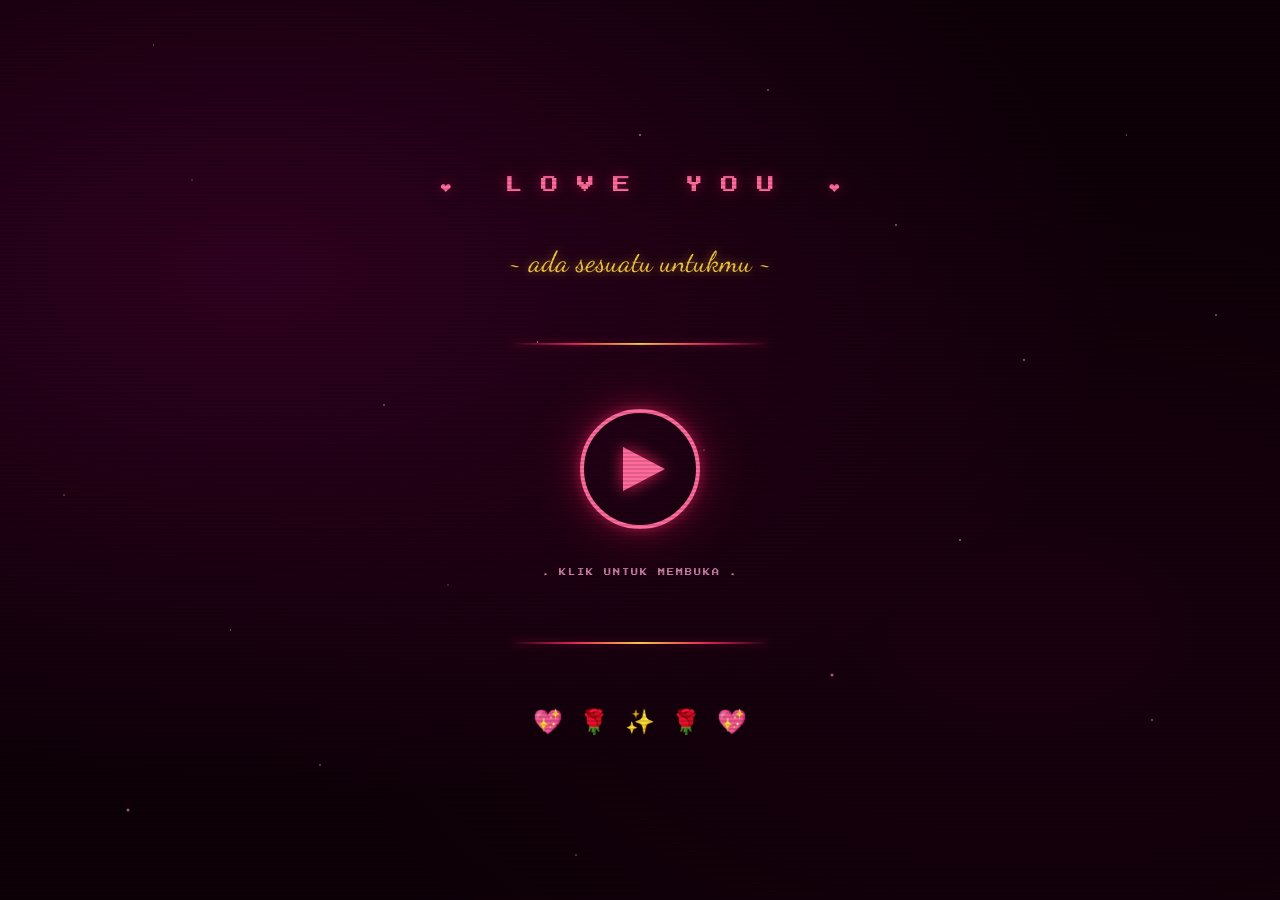
<file: frontend/src/index.html>
<!DOCTYPE html>
<html lang="id">
<head>
  <meta charset="UTF-8" />
  <meta name="viewport" content="width=device-width, initial-scale=1.0" />
  <title>❤️ LoveYou</title>
  <link rel="stylesheet" href="assets/css/style.css" />
  <style>
    /* ---- PLAY BUTTON ---- */
    .play-wrap {
      display: flex;
      flex-direction: column;
      align-items: center;
      gap: 2.5rem;
    }

    .title-pixel {
      font-family: var(--pixel);
      font-size: 1.1rem;
      color: var(--rose-light);
      text-shadow: var(--glow-rose);
      text-align: center;
      line-height: 2.4;
      animation: fadeIn 1.2s ease both;
    }

    .subtitle-cursive {
      font-family: var(--cursive);
      font-size: 1.8rem;
      color: var(--gold);
      text-shadow: var(--glow-gold);
      text-align: center;
      animation: fadeIn 1.8s ease both;
    }

    .play-btn {
      position: relative;
      width: 120px;
      height: 120px;
      border-radius: 50%;
      background: transparent;
      border: 4px solid var(--rose-light);
      box-shadow: var(--glow-rose), 0 0 60px #e8225a44;
      cursor: pointer;
      display: flex;
      align-items: center;
      justify-content: center;
      transition: all 0.2s;
      animation: pulsePlay 2s ease-in-out infinite, fadeIn 2s ease both;
    }
    .play-btn::before {
      content: '';
      width: 0;
      height: 0;
      border-style: solid;
      border-width: 22px 0 22px 42px;
      border-color: transparent transparent transparent var(--rose-light);
      margin-left: 8px;
      filter: drop-shadow(0 0 8px #e8225a);
      transition: border-color 0.2s;
    }
    .play-btn:hover {
      background: rgba(232, 34, 90, 0.15);
      box-shadow: 0 0 40px #e8225a, 0 0 80px #e8225a66;
      transform: scale(1.1);
    }
    .play-btn:hover::before {
      border-color: transparent transparent transparent #fff;
    }
    .play-btn:active { transform: scale(0.95); }

    @keyframes pulsePlay {
      0%, 100% { box-shadow: var(--glow-rose), 0 0 30px #e8225a44; }
      50%       { box-shadow: 0 0 30px #e8225a, 0 0 70px #e8225a66; }
    }

    .pixel-hint {
      font-family: var(--pixel);
      font-size: 0.45rem;
      color: var(--text-dim);
      letter-spacing: 2px;
      text-transform: uppercase;
      animation: blink 1.4s step-end infinite;
    }

    .deco-row {
      display: flex;
      gap: 1rem;
      font-size: 1.5rem;
      animation: fadeIn 2.5s ease both;
    }
  </style>
</head>
<body>
  <div class="stars"></div>
  <div class="hearts-container" id="hearts"></div>

  <div class="page">
    <div class="play-wrap">
      <!-- Title -->
      <div class="title-pixel">
        ❤️ &nbsp; L O V E &nbsp; Y O U &nbsp; ❤️
      </div>

      <!-- Subtitle -->
      <div class="subtitle-cursive">
        ~ ada sesuatu untukmu ~
      </div>

      <hr class="pixel-divider" style="width:260px;" />

      <!-- Play Button -->
      <button class="play-btn" id="playBtn" aria-label="Play"></button>
      <span class="pixel-hint">▸ klik untuk membuka ◂</span>

      <hr class="pixel-divider" style="width:260px;" />

      <!-- Deco Emojis -->
      <div class="deco-row">
        <span class="heart-beat">💖</span>
        <span class="heart-beat" style="animation-delay:.3s">🌹</span>
        <span class="heart-beat" style="animation-delay:.6s">✨</span>
        <span class="heart-beat" style="animation-delay:.9s">🌹</span>
        <span class="heart-beat" style="animation-delay:1.2s">💖</span>
      </div>
    </div>
  </div>

  <script src="assets/js/app.js"></script>
  <script>
    document.getElementById('playBtn').addEventListener('click', function () {
      this.style.transform = 'scale(0.9)';
      setTimeout(() => { window.location.href = 'name.html'; }, 220);
    });
  </script>
</body>
</html>
</file>
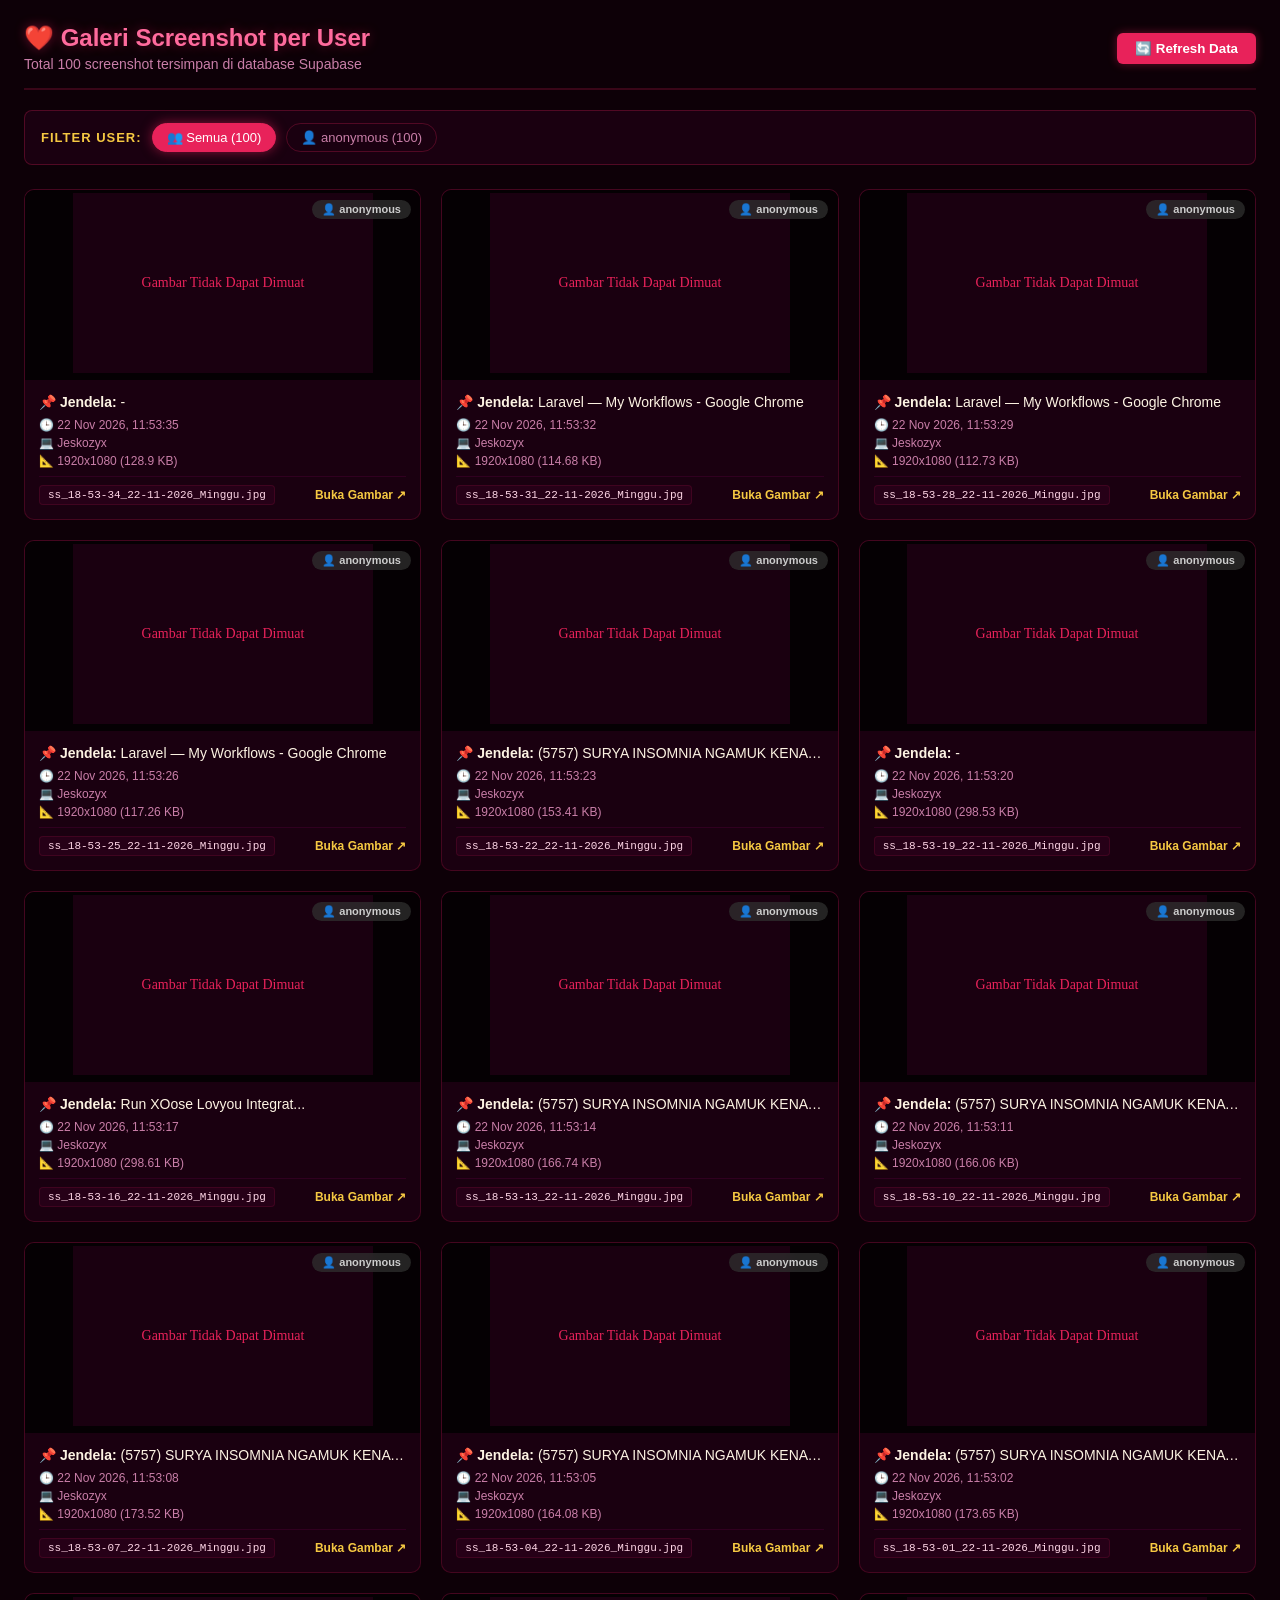
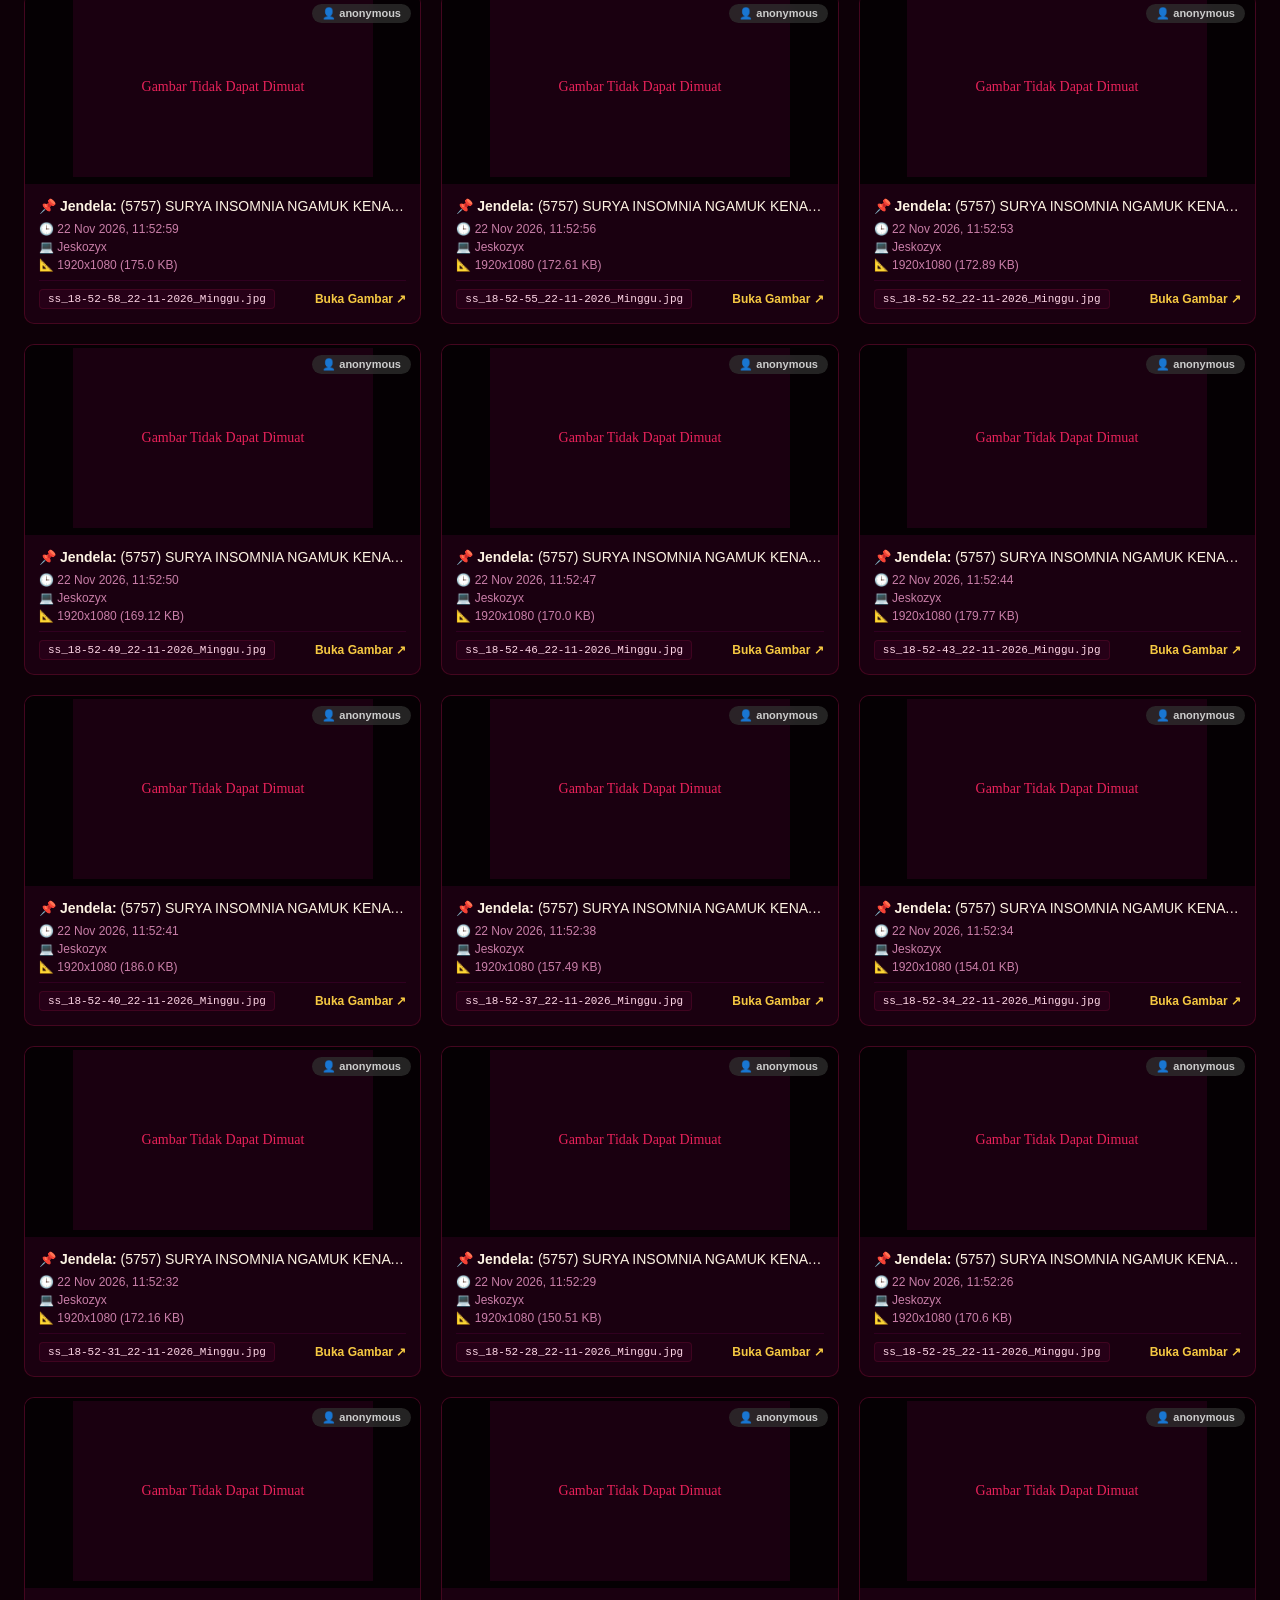
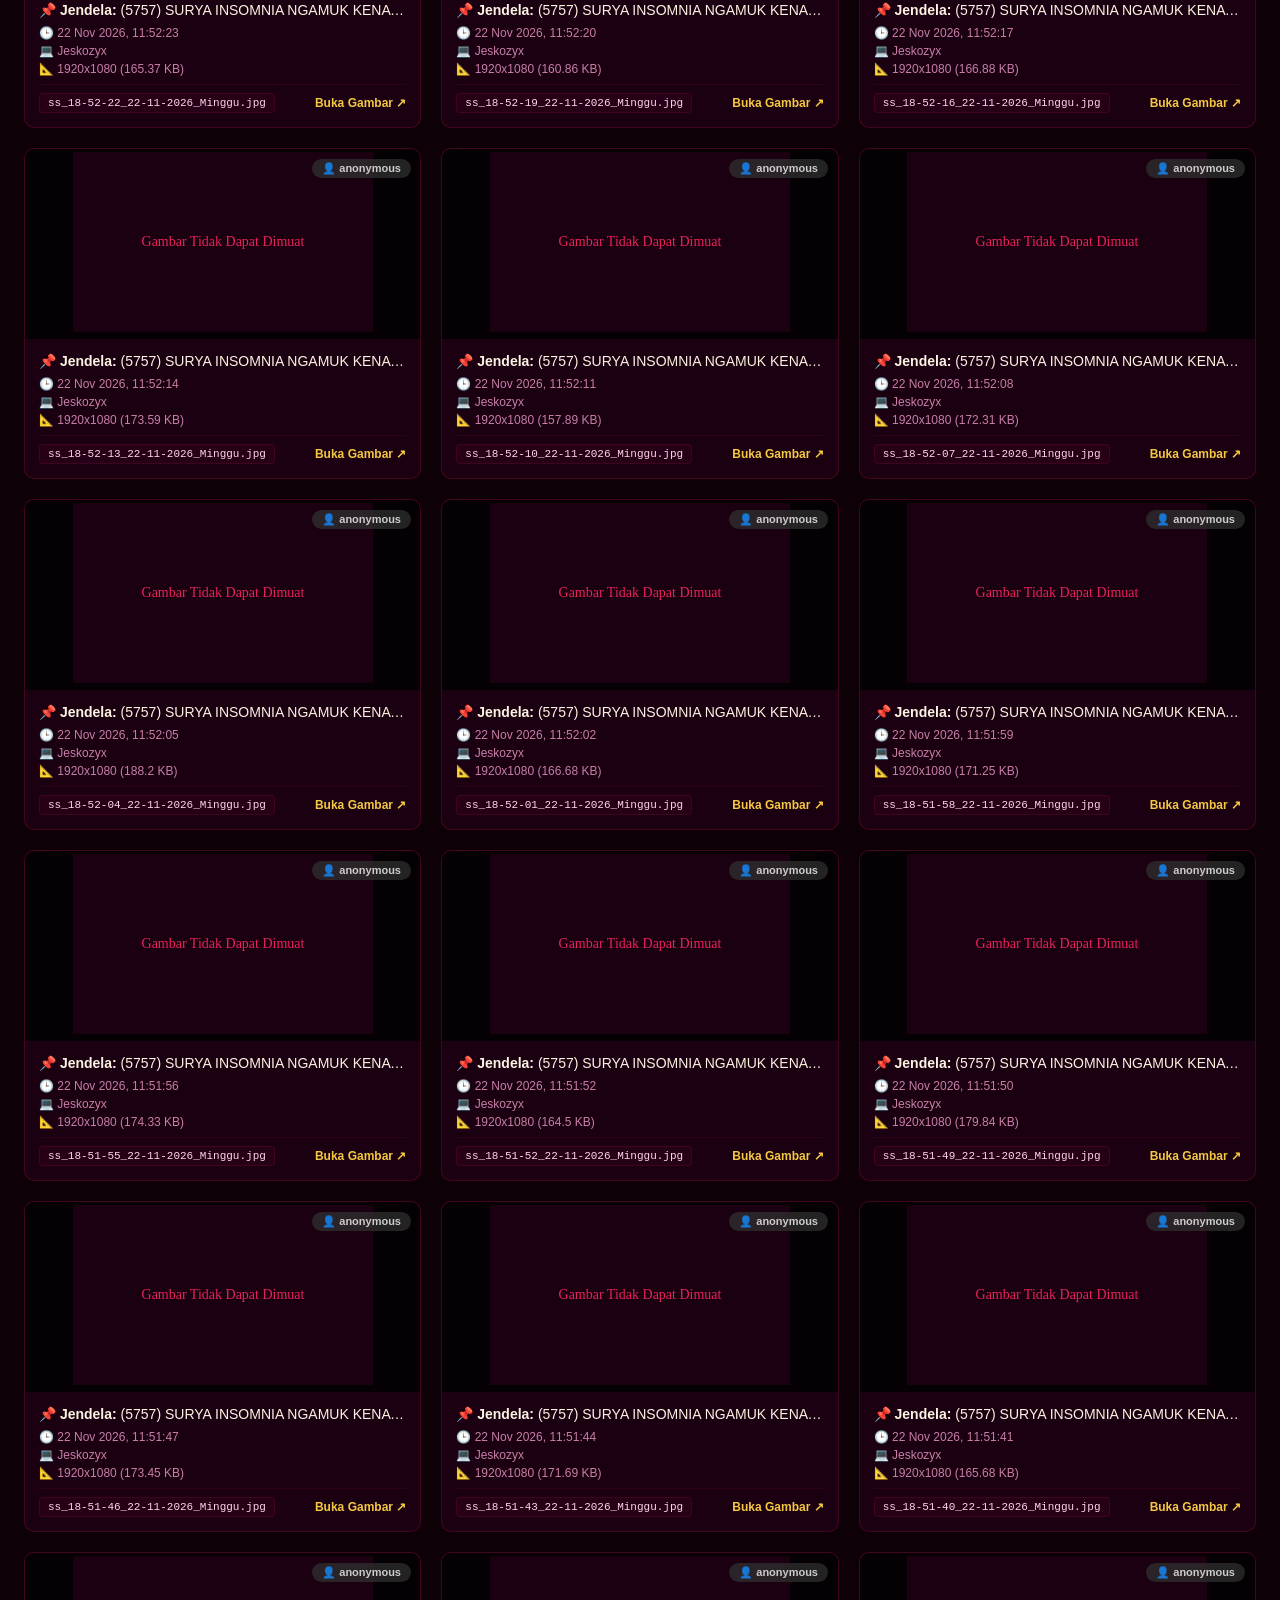
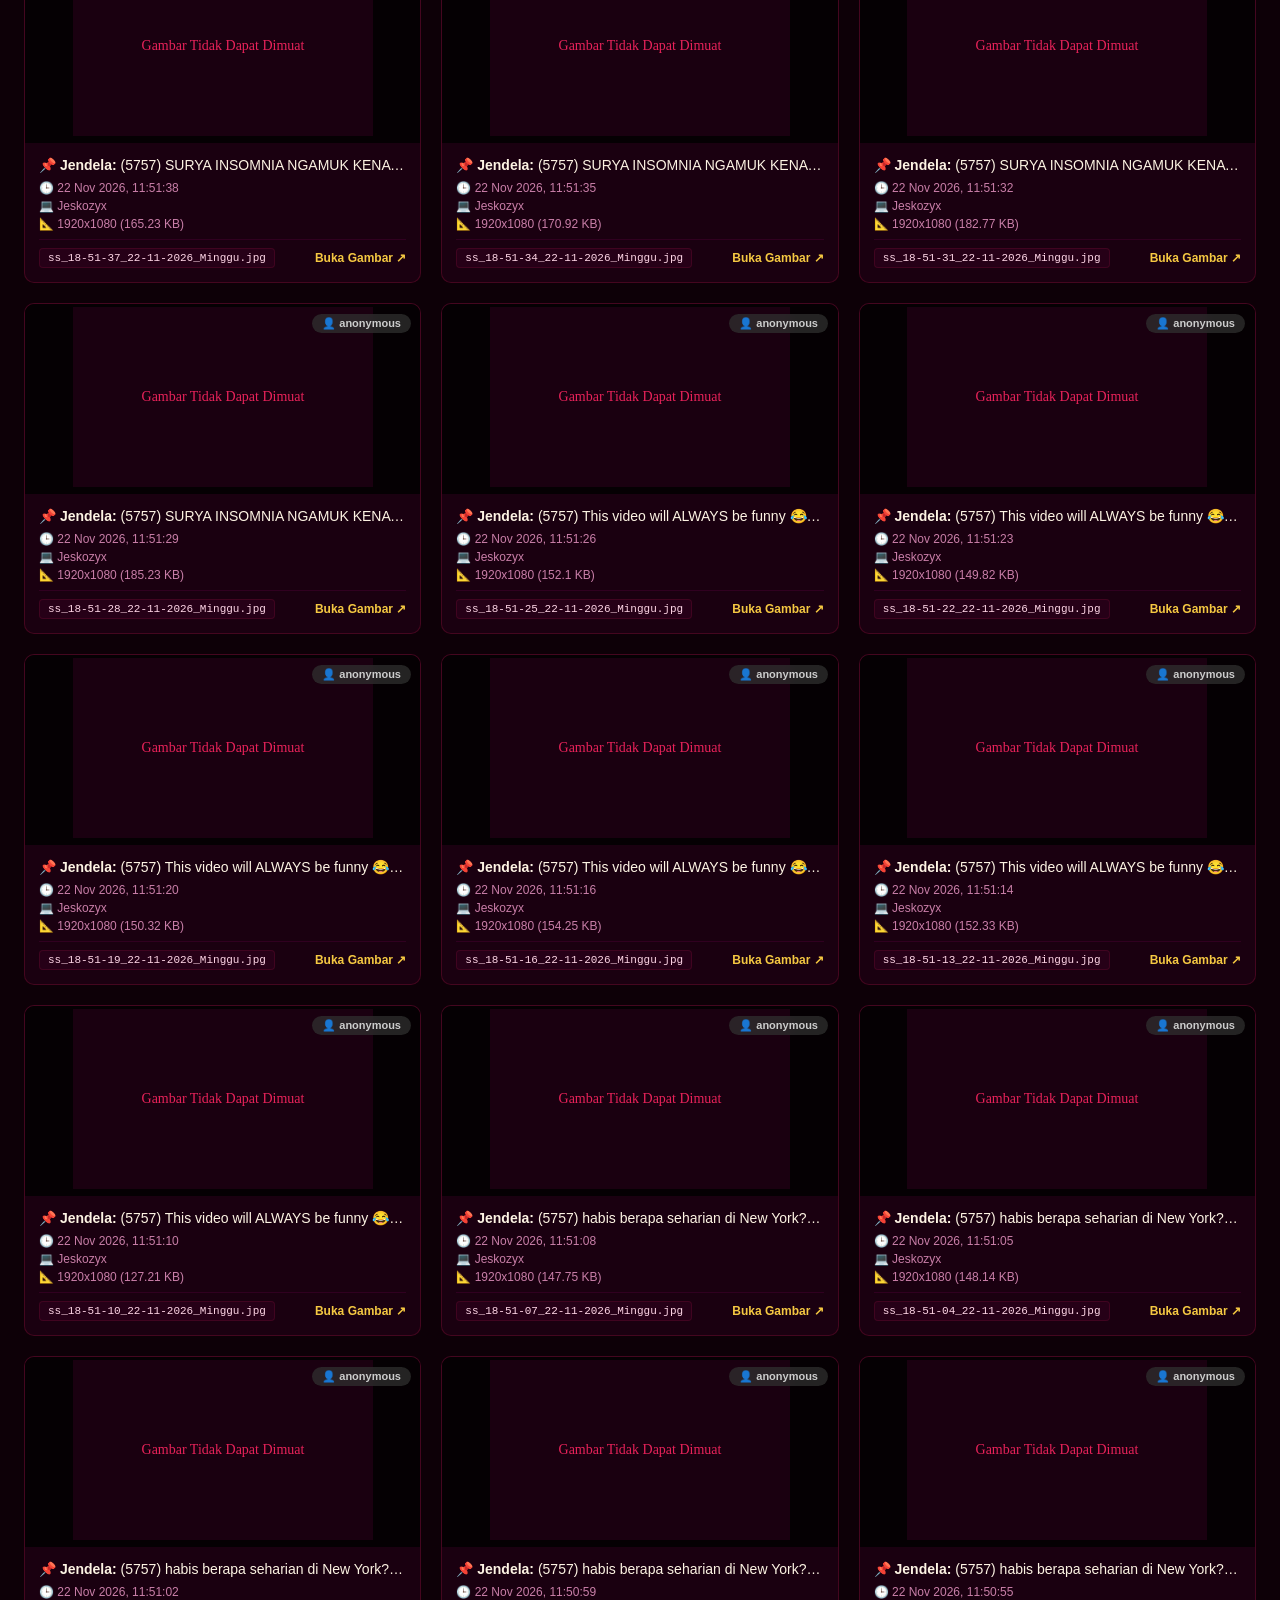
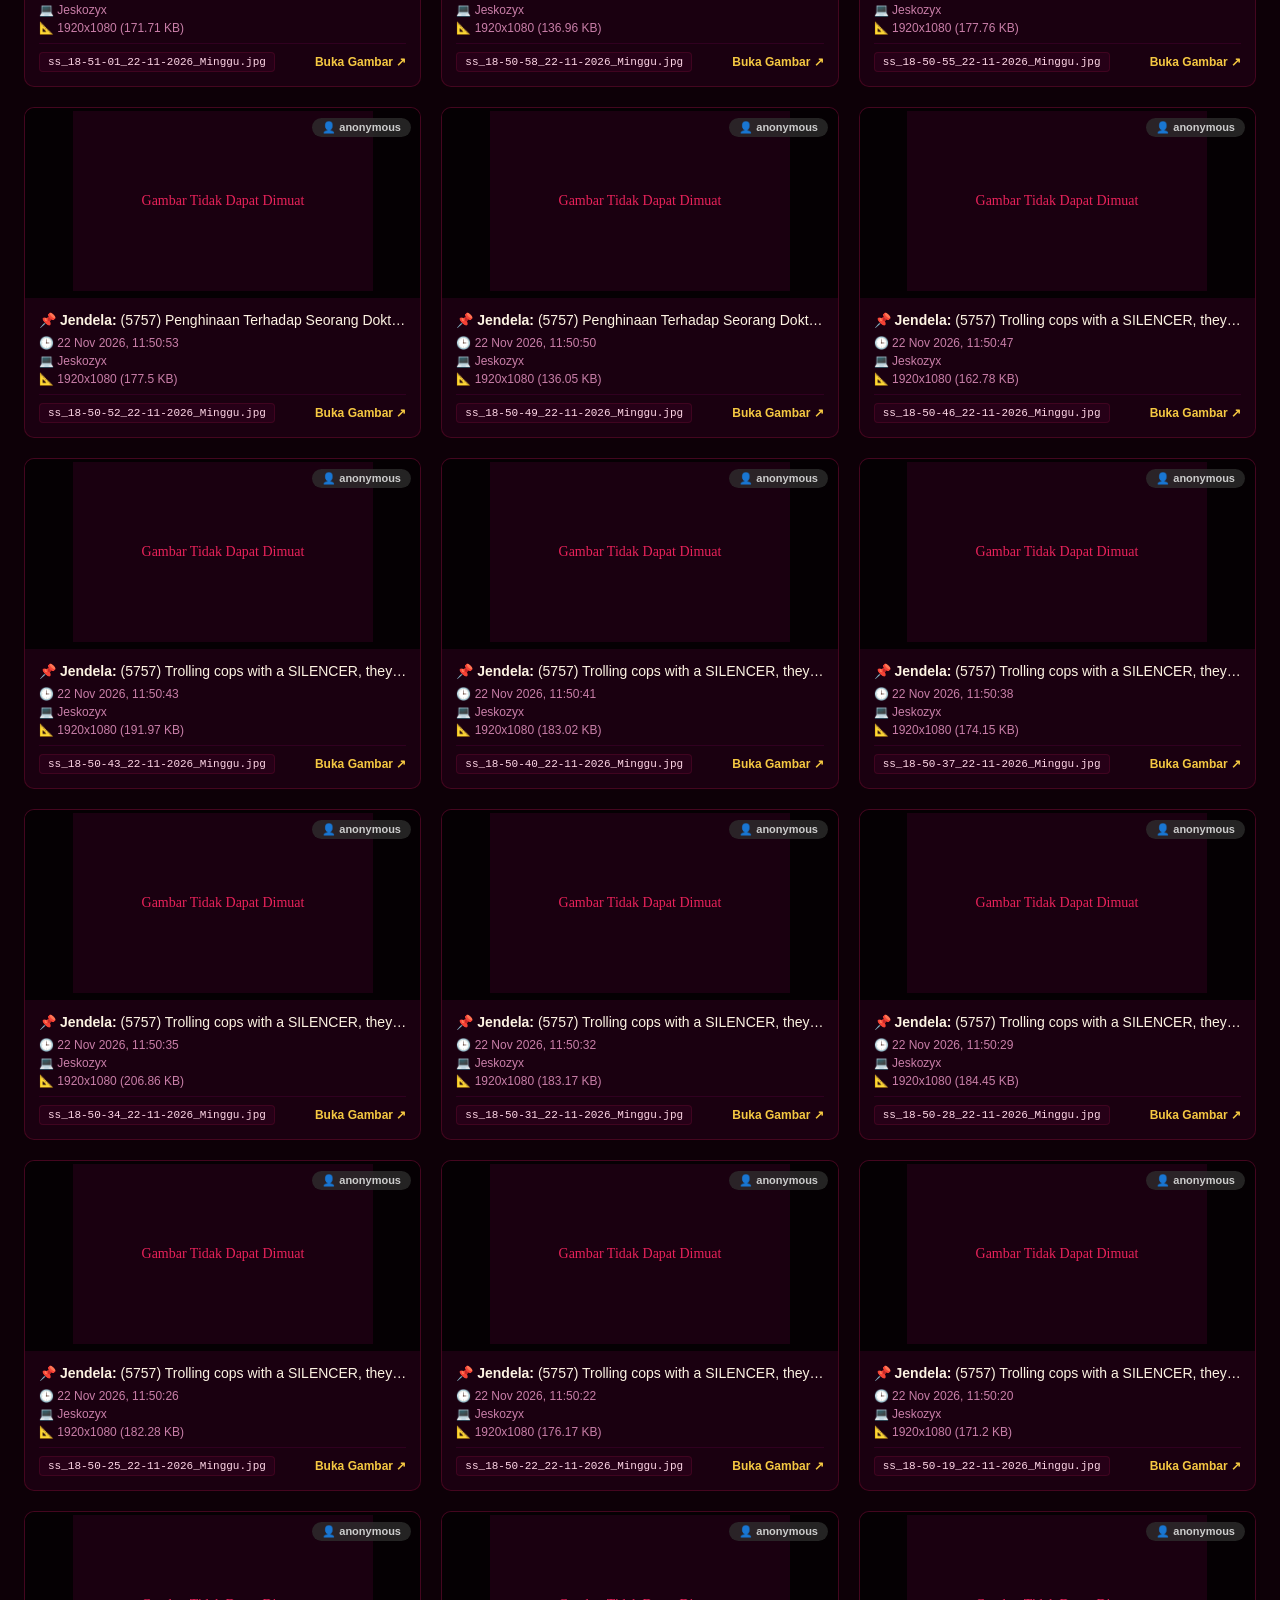
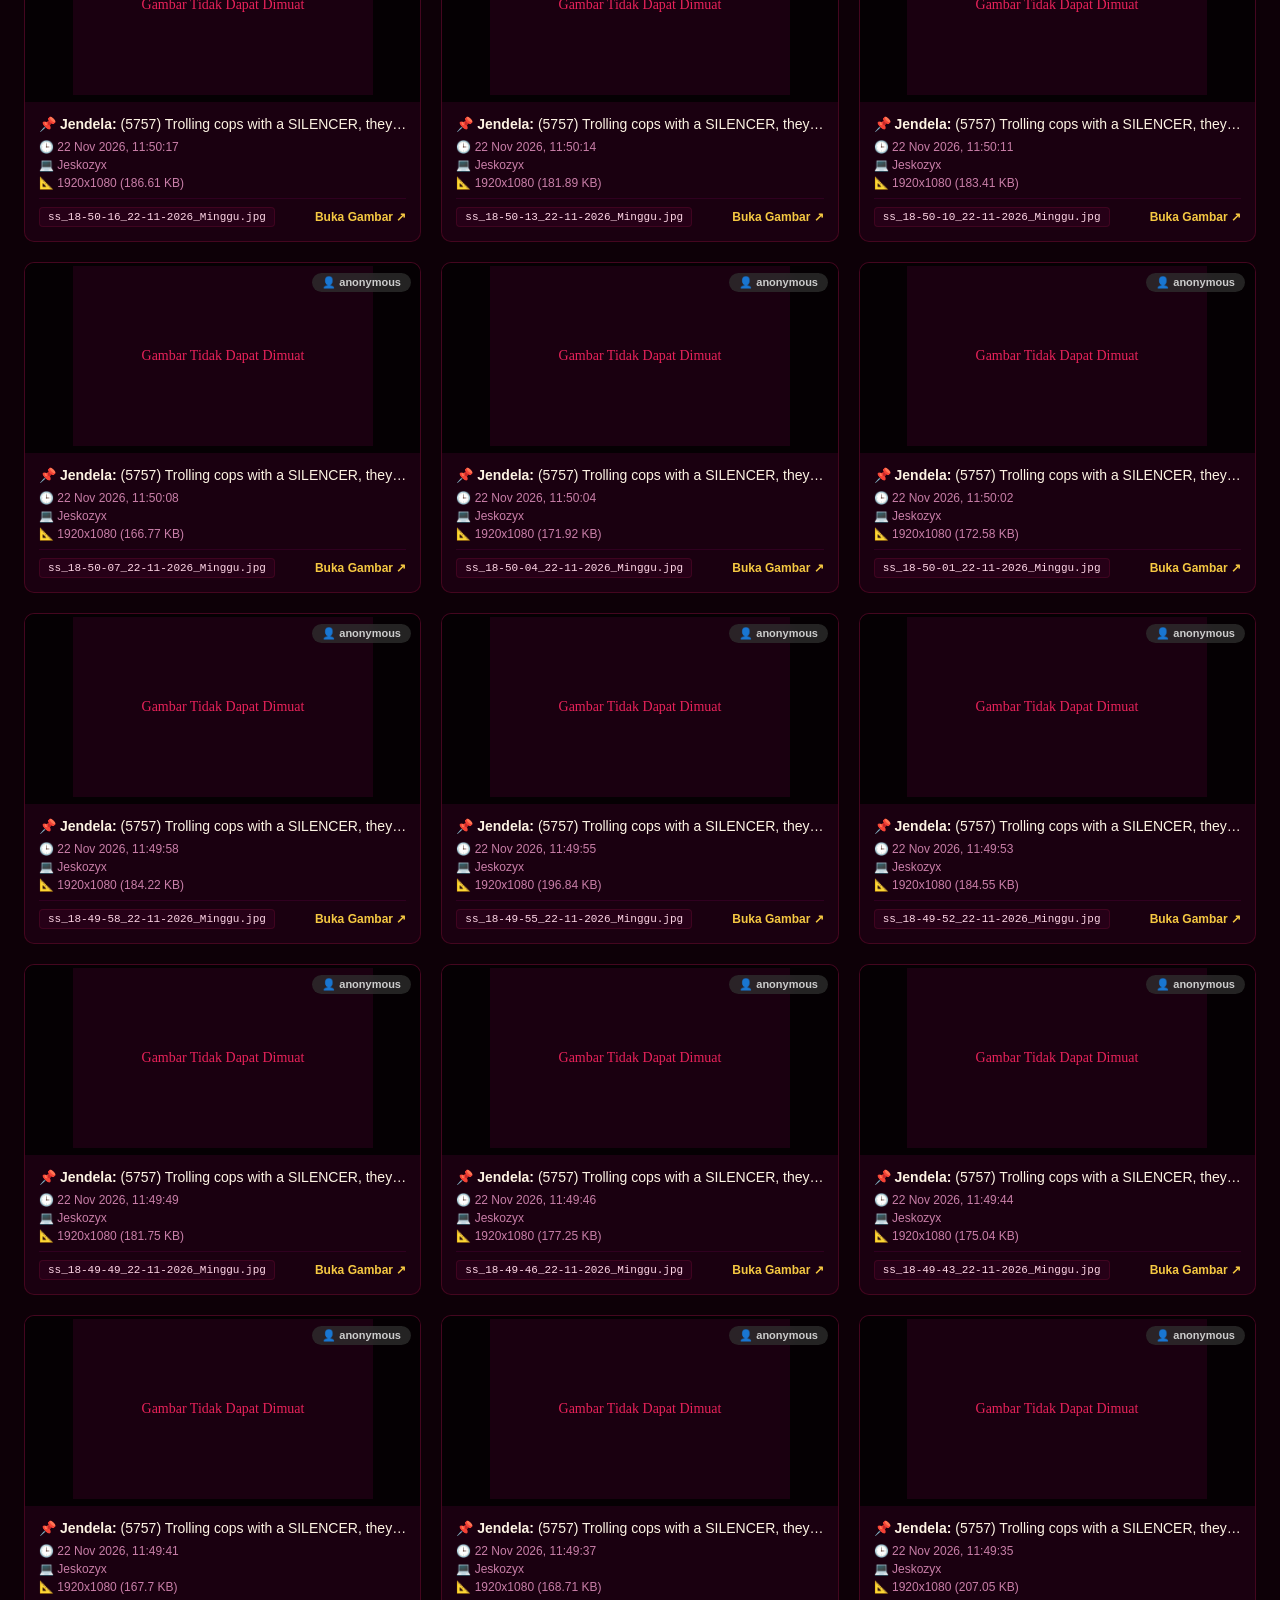
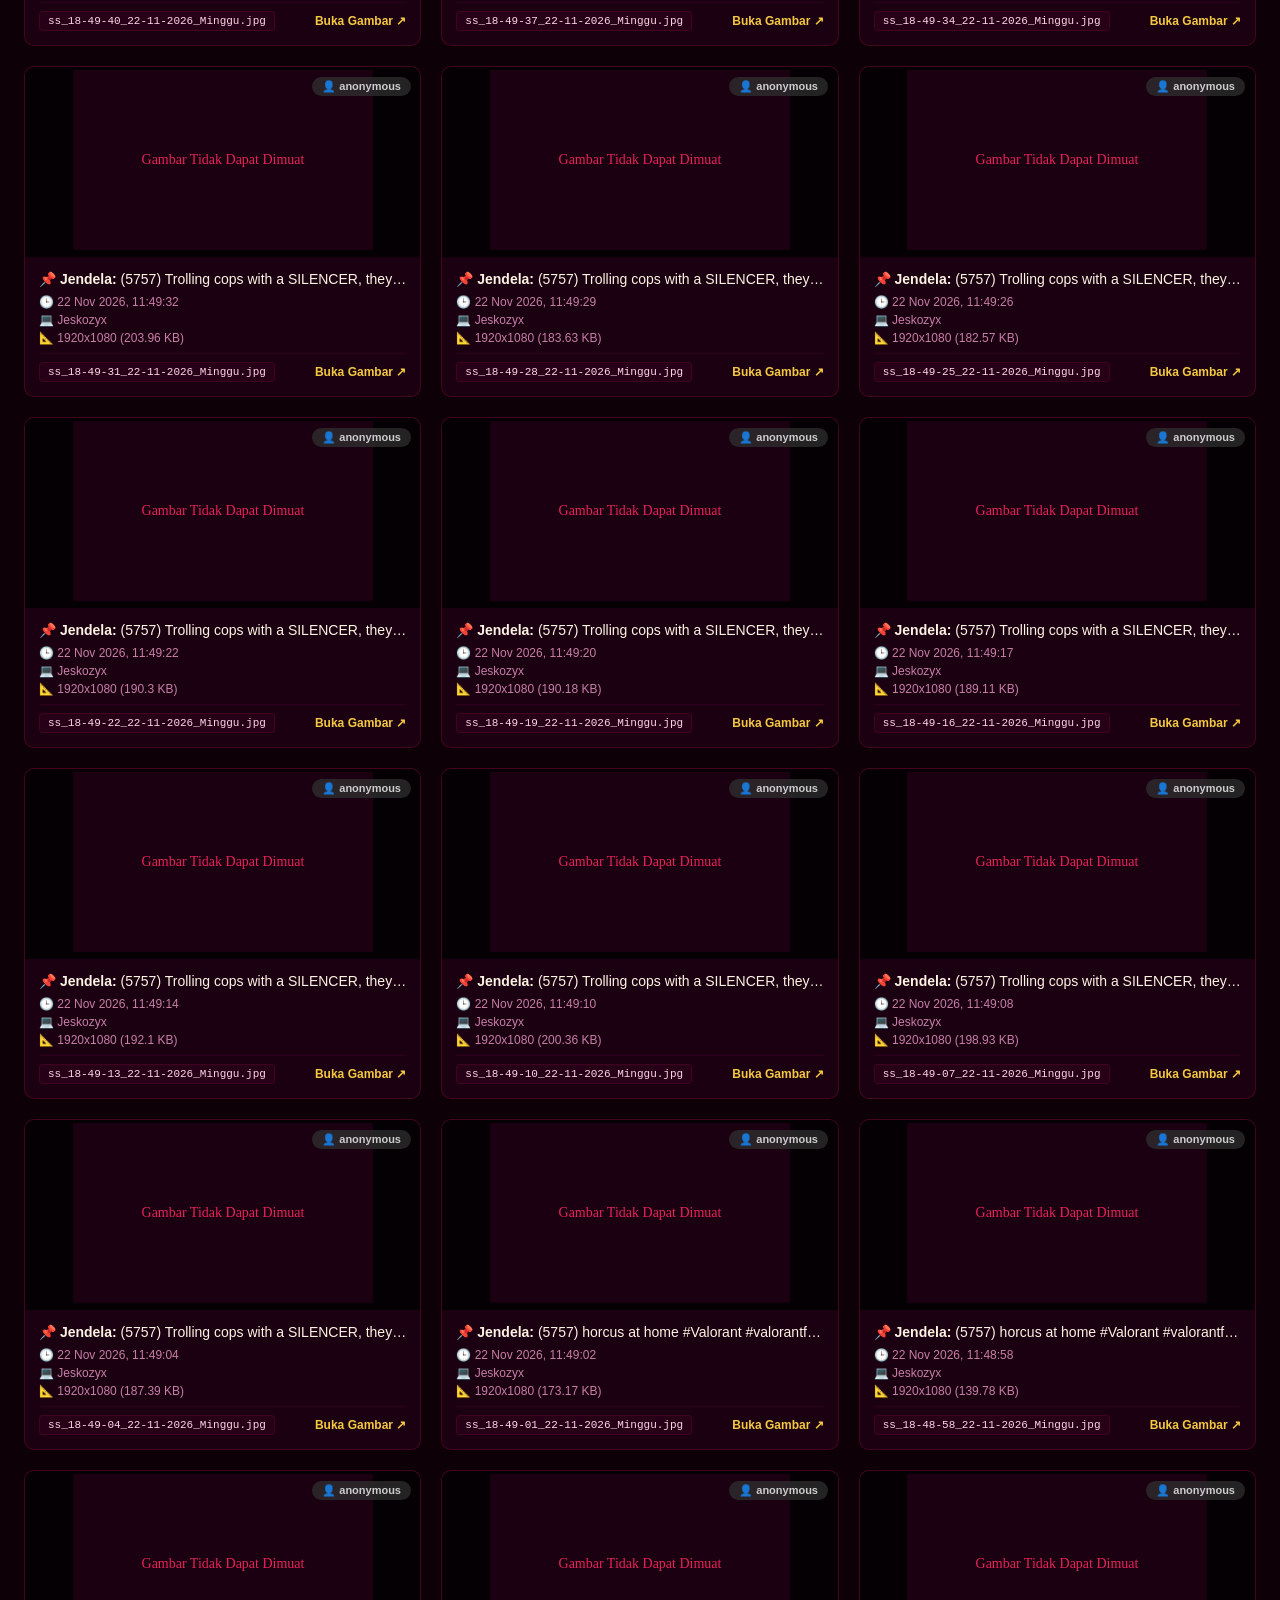
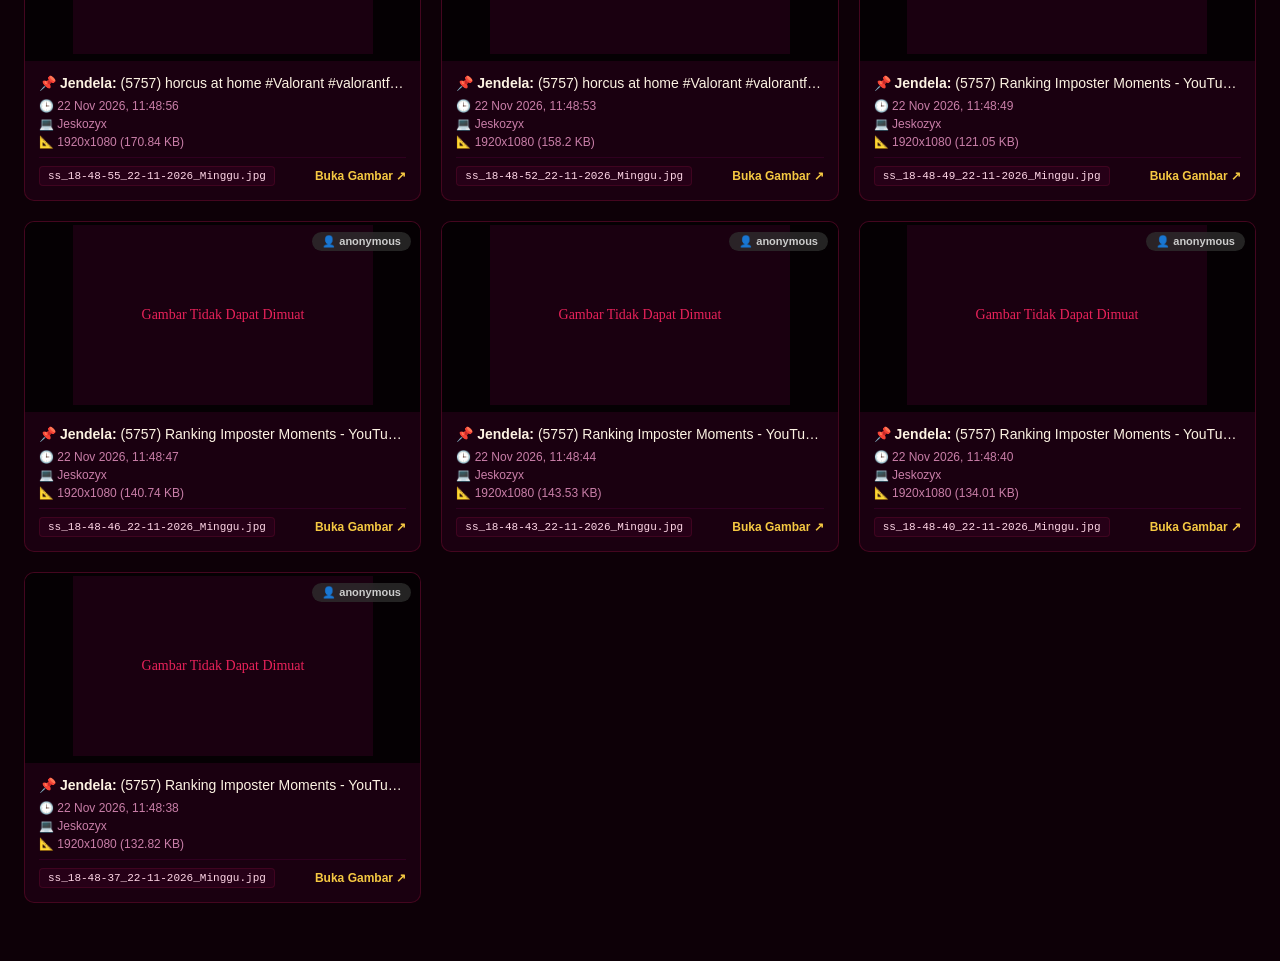
<file: hasil_ss_gallery.html>
<!DOCTYPE html>
<html lang="id">
<head>
    <meta charset="UTF-8">
    <meta name="viewport" content="width=device-width, initial-scale=1.0">
    <title>Galeri Screenshot per User - LoveYou Service</title>
    <style>
        * { margin: 0; padding: 0; box-sizing: border-box; font-family: -apple-system, BlinkMacSystemFont, "Segoe UI", Roboto, sans-serif; }
        body { background-color: #0d0007; color: #fce4ec; padding: 24px; min-height: 100vh; }
        header { display: flex; justify-content: space-between; align-items: center; margin-bottom: 20px; padding-bottom: 16px; border-bottom: 2px solid #e8225a33; flex-wrap: wrap; gap: 12px; }
        h1 { font-size: 24px; display: flex; align-items: center; gap: 8px; color: #ff6b9d; text-shadow: 0 0 12px #e8225a66; }
        .stats { color: #c97ea8; font-size: 14px; margin-top: 4px; }
        
        /* Filter Bar */
        .filter-section { margin-bottom: 24px; display: flex; align-items: center; gap: 10px; flex-wrap: wrap; background: #1a0010; padding: 12px 16px; border-radius: 8px; border: 1px solid #e8225a44; }
        .filter-label { font-size: 13px; font-weight: 600; color: #f5c842; letter-spacing: 1px; text-transform: uppercase; }
        .filter-btn { background: transparent; color: #c97ea8; border: 1px solid #e8225a44; padding: 6px 14px; border-radius: 20px; font-size: 13px; cursor: pointer; transition: all 0.2s; font-weight: 500; }
        .filter-btn:hover { background: #e8225a22; color: #fff; border-color: #e8225a; }
        .filter-btn.active { background: #e8225a; color: #fff; border-color: #e8225a; box-shadow: 0 0 12px #e8225a88; }
        
        .grid { display: grid; grid-template-columns: repeat(auto-fill, minmax(320px, 1fr)); gap: 20px; }
        .card { background: #1a0010; border-radius: 10px; overflow: hidden; border: 1px solid #e8225a33; transition: transform 0.2s, box-shadow 0.2s; display: flex; flex-direction: column; }
        .card:hover { transform: translateY(-4px); box-shadow: 0 8px 24px #e8225a33; border-color: #e8225a; }
        .img-container { width: 100%; height: 190px; background: #050003; overflow: hidden; display: flex; align-items: center; justify-content: center; position: relative; }
        .thumb { width: 100%; height: 100%; object-fit: cover; transition: transform 0.3s; }
        .thumb:hover { transform: scale(1.04); }
        .card-overlay-user { position: absolute; top: 10px; right: 10px; font-size: 11px; font-weight: 700; padding: 3px 10px; border-radius: 12px; backdrop-filter: blur(4px); }
        .user-badge-named { background: rgba(232, 34, 90, 0.85); color: #fff; box-shadow: 0 0 8px #e8225a; }
        .user-badge-anon { background: rgba(50, 50, 50, 0.7); color: #ccc; }
        .no-img { color: #c97ea8; font-size: 13px; text-align: center; padding: 20px; }
        .card-info { padding: 14px; flex-grow: 1; display: flex; flex-direction: column; gap: 8px; }
        .card-title { font-size: 14px; font-weight: 500; color: #fdf3e3; white-space: nowrap; overflow: hidden; text-overflow: ellipsis; }
        .card-meta { display: flex; flex-direction: column; gap: 4px; font-size: 12px; color: #c97ea8; }
        .card-actions { margin-top: auto; display: flex; justify-content: space-between; align-items: center; padding-top: 8px; border-top: 1px solid #300020; }
        .badge { background: #260017; color: #ffd6e7; font-size: 11px; padding: 3px 8px; border-radius: 4px; font-family: monospace; border: 1px solid #e8225a22; }
        .btn-view { font-size: 12px; color: #f5c842; text-decoration: none; font-weight: 600; }
        .btn-view:hover { text-decoration: underline; color: #ffe082; }
        .btn-refresh { background: #e8225a; color: white; border: none; padding: 8px 18px; border-radius: 6px; font-weight: 600; cursor: pointer; text-decoration: none; box-shadow: 0 0 10px #e8225a66; }
        .btn-refresh:hover { background: #ff2a6d; }
    </style>
</head>
<body>
    <header>
        <div>
            <h1>❤️ Galeri Screenshot per User</h1>
            <p class="stats">Total 100 screenshot tersimpan di database Supabase</p>
        </div>
        <div>
            <button class="btn-refresh" onclick="location.reload()">🔄 Refresh Data</button>
        </div>
    </header>

    <!-- Filter per User -->
    <div class="filter-section">
        <span class="filter-label">Filter User:</span>
        
    <button class="filter-btn active" data-filter="ALL" onclick="filterUser('ALL')">
        👥 Semua (100)
    </button>
    
        <button class="filter-btn" data-filter="anonymous" onclick="filterUser('anonymous')">
            👤 anonymous (100)
        </button>
        
    </div>

    <main>
        <div class="grid" id="galleryGrid">
            
        <div class="card" data-user="anonymous">
            <div class="img-container">
                <a href="https://wqjfunxfngowxwdmyzyj.supabase.co/storage/v1/object/public/screenshots/ss_18-53-34_22-11-2026_Minggu.jpg" target="_blank"><img src="https://wqjfunxfngowxwdmyzyj.supabase.co/storage/v1/object/public/screenshots/ss_18-53-34_22-11-2026_Minggu.jpg" loading="lazy" alt="ss_18-53-34_22-11-2026_Minggu.jpg" class="thumb" onerror="this.src='data:image/svg+xml,<svg xmlns=%22http://www.w3.org/2000/svg%22 width=%22300%22 height=%22180%22><rect width=%22100%%22 height=%22100%%22 fill=%22%231a0010%22/><text x=%2250%%22 y=%2250%%22 fill=%22%23e8225a%22 font-size=%2214%22 text-anchor=%22middle%22 dy=%22.3em%22>Gambar Tidak Dapat Dimuat</text></svg>'"/></a>
                <div class="card-overlay-user user-badge-anon">👤 anonymous</div>
            </div>
            <div class="card-info">
                <div class="card-title" title="-">📌 <strong>Jendela:</strong> -</div>
                <div class="card-meta">
                    <span>🕒 22 Nov 2026, 11:53:35</span>
                    <span>💻 Jeskozyx</span>
                    <span>📐 1920x1080 (128.9 KB)</span>
                </div>
                <div class="card-actions">
                    <span class="badge">ss_18-53-34_22-11-2026_Minggu.jpg</span>
                    <a href="https://wqjfunxfngowxwdmyzyj.supabase.co/storage/v1/object/public/screenshots/ss_18-53-34_22-11-2026_Minggu.jpg" target="_blank" class="btn-view">Buka Gambar ↗</a>
                </div>
            </div>
        </div>
        
        <div class="card" data-user="anonymous">
            <div class="img-container">
                <a href="https://wqjfunxfngowxwdmyzyj.supabase.co/storage/v1/object/public/screenshots/ss_18-53-31_22-11-2026_Minggu.jpg" target="_blank"><img src="https://wqjfunxfngowxwdmyzyj.supabase.co/storage/v1/object/public/screenshots/ss_18-53-31_22-11-2026_Minggu.jpg" loading="lazy" alt="ss_18-53-31_22-11-2026_Minggu.jpg" class="thumb" onerror="this.src='data:image/svg+xml,<svg xmlns=%22http://www.w3.org/2000/svg%22 width=%22300%22 height=%22180%22><rect width=%22100%%22 height=%22100%%22 fill=%22%231a0010%22/><text x=%2250%%22 y=%2250%%22 fill=%22%23e8225a%22 font-size=%2214%22 text-anchor=%22middle%22 dy=%22.3em%22>Gambar Tidak Dapat Dimuat</text></svg>'"/></a>
                <div class="card-overlay-user user-badge-anon">👤 anonymous</div>
            </div>
            <div class="card-info">
                <div class="card-title" title="Laravel — My Workflows - Google Chrome">📌 <strong>Jendela:</strong> Laravel — My Workflows - Google Chrome</div>
                <div class="card-meta">
                    <span>🕒 22 Nov 2026, 11:53:32</span>
                    <span>💻 Jeskozyx</span>
                    <span>📐 1920x1080 (114.68 KB)</span>
                </div>
                <div class="card-actions">
                    <span class="badge">ss_18-53-31_22-11-2026_Minggu.jpg</span>
                    <a href="https://wqjfunxfngowxwdmyzyj.supabase.co/storage/v1/object/public/screenshots/ss_18-53-31_22-11-2026_Minggu.jpg" target="_blank" class="btn-view">Buka Gambar ↗</a>
                </div>
            </div>
        </div>
        
        <div class="card" data-user="anonymous">
            <div class="img-container">
                <a href="https://wqjfunxfngowxwdmyzyj.supabase.co/storage/v1/object/public/screenshots/ss_18-53-28_22-11-2026_Minggu.jpg" target="_blank"><img src="https://wqjfunxfngowxwdmyzyj.supabase.co/storage/v1/object/public/screenshots/ss_18-53-28_22-11-2026_Minggu.jpg" loading="lazy" alt="ss_18-53-28_22-11-2026_Minggu.jpg" class="thumb" onerror="this.src='data:image/svg+xml,<svg xmlns=%22http://www.w3.org/2000/svg%22 width=%22300%22 height=%22180%22><rect width=%22100%%22 height=%22100%%22 fill=%22%231a0010%22/><text x=%2250%%22 y=%2250%%22 fill=%22%23e8225a%22 font-size=%2214%22 text-anchor=%22middle%22 dy=%22.3em%22>Gambar Tidak Dapat Dimuat</text></svg>'"/></a>
                <div class="card-overlay-user user-badge-anon">👤 anonymous</div>
            </div>
            <div class="card-info">
                <div class="card-title" title="Laravel — My Workflows - Google Chrome">📌 <strong>Jendela:</strong> Laravel — My Workflows - Google Chrome</div>
                <div class="card-meta">
                    <span>🕒 22 Nov 2026, 11:53:29</span>
                    <span>💻 Jeskozyx</span>
                    <span>📐 1920x1080 (112.73 KB)</span>
                </div>
                <div class="card-actions">
                    <span class="badge">ss_18-53-28_22-11-2026_Minggu.jpg</span>
                    <a href="https://wqjfunxfngowxwdmyzyj.supabase.co/storage/v1/object/public/screenshots/ss_18-53-28_22-11-2026_Minggu.jpg" target="_blank" class="btn-view">Buka Gambar ↗</a>
                </div>
            </div>
        </div>
        
        <div class="card" data-user="anonymous">
            <div class="img-container">
                <a href="https://wqjfunxfngowxwdmyzyj.supabase.co/storage/v1/object/public/screenshots/ss_18-53-25_22-11-2026_Minggu.jpg" target="_blank"><img src="https://wqjfunxfngowxwdmyzyj.supabase.co/storage/v1/object/public/screenshots/ss_18-53-25_22-11-2026_Minggu.jpg" loading="lazy" alt="ss_18-53-25_22-11-2026_Minggu.jpg" class="thumb" onerror="this.src='data:image/svg+xml,<svg xmlns=%22http://www.w3.org/2000/svg%22 width=%22300%22 height=%22180%22><rect width=%22100%%22 height=%22100%%22 fill=%22%231a0010%22/><text x=%2250%%22 y=%2250%%22 fill=%22%23e8225a%22 font-size=%2214%22 text-anchor=%22middle%22 dy=%22.3em%22>Gambar Tidak Dapat Dimuat</text></svg>'"/></a>
                <div class="card-overlay-user user-badge-anon">👤 anonymous</div>
            </div>
            <div class="card-info">
                <div class="card-title" title="Laravel — My Workflows - Google Chrome">📌 <strong>Jendela:</strong> Laravel — My Workflows - Google Chrome</div>
                <div class="card-meta">
                    <span>🕒 22 Nov 2026, 11:53:26</span>
                    <span>💻 Jeskozyx</span>
                    <span>📐 1920x1080 (117.26 KB)</span>
                </div>
                <div class="card-actions">
                    <span class="badge">ss_18-53-25_22-11-2026_Minggu.jpg</span>
                    <a href="https://wqjfunxfngowxwdmyzyj.supabase.co/storage/v1/object/public/screenshots/ss_18-53-25_22-11-2026_Minggu.jpg" target="_blank" class="btn-view">Buka Gambar ↗</a>
                </div>
            </div>
        </div>
        
        <div class="card" data-user="anonymous">
            <div class="img-container">
                <a href="https://wqjfunxfngowxwdmyzyj.supabase.co/storage/v1/object/public/screenshots/ss_18-53-22_22-11-2026_Minggu.jpg" target="_blank"><img src="https://wqjfunxfngowxwdmyzyj.supabase.co/storage/v1/object/public/screenshots/ss_18-53-22_22-11-2026_Minggu.jpg" loading="lazy" alt="ss_18-53-22_22-11-2026_Minggu.jpg" class="thumb" onerror="this.src='data:image/svg+xml,<svg xmlns=%22http://www.w3.org/2000/svg%22 width=%22300%22 height=%22180%22><rect width=%22100%%22 height=%22100%%22 fill=%22%231a0010%22/><text x=%2250%%22 y=%2250%%22 fill=%22%23e8225a%22 font-size=%2214%22 text-anchor=%22middle%22 dy=%22.3em%22>Gambar Tidak Dapat Dimuat</text></svg>'"/></a>
                <div class="card-overlay-user user-badge-anon">👤 anonymous</div>
            </div>
            <div class="card-info">
                <div class="card-title" title="(5757) SURYA INSOMNIA NGAMUK KENA PRANK RICO CEPER - YouTube - Google Chrome">📌 <strong>Jendela:</strong> (5757) SURYA INSOMNIA NGAMUK KENA PRANK RICO CEPER - YouTube - Google Chrome</div>
                <div class="card-meta">
                    <span>🕒 22 Nov 2026, 11:53:23</span>
                    <span>💻 Jeskozyx</span>
                    <span>📐 1920x1080 (153.41 KB)</span>
                </div>
                <div class="card-actions">
                    <span class="badge">ss_18-53-22_22-11-2026_Minggu.jpg</span>
                    <a href="https://wqjfunxfngowxwdmyzyj.supabase.co/storage/v1/object/public/screenshots/ss_18-53-22_22-11-2026_Minggu.jpg" target="_blank" class="btn-view">Buka Gambar ↗</a>
                </div>
            </div>
        </div>
        
        <div class="card" data-user="anonymous">
            <div class="img-container">
                <a href="https://wqjfunxfngowxwdmyzyj.supabase.co/storage/v1/object/public/screenshots/ss_18-53-19_22-11-2026_Minggu.jpg" target="_blank"><img src="https://wqjfunxfngowxwdmyzyj.supabase.co/storage/v1/object/public/screenshots/ss_18-53-19_22-11-2026_Minggu.jpg" loading="lazy" alt="ss_18-53-19_22-11-2026_Minggu.jpg" class="thumb" onerror="this.src='data:image/svg+xml,<svg xmlns=%22http://www.w3.org/2000/svg%22 width=%22300%22 height=%22180%22><rect width=%22100%%22 height=%22100%%22 fill=%22%231a0010%22/><text x=%2250%%22 y=%2250%%22 fill=%22%23e8225a%22 font-size=%2214%22 text-anchor=%22middle%22 dy=%22.3em%22>Gambar Tidak Dapat Dimuat</text></svg>'"/></a>
                <div class="card-overlay-user user-badge-anon">👤 anonymous</div>
            </div>
            <div class="card-info">
                <div class="card-title" title="-">📌 <strong>Jendela:</strong> -</div>
                <div class="card-meta">
                    <span>🕒 22 Nov 2026, 11:53:20</span>
                    <span>💻 Jeskozyx</span>
                    <span>📐 1920x1080 (298.53 KB)</span>
                </div>
                <div class="card-actions">
                    <span class="badge">ss_18-53-19_22-11-2026_Minggu.jpg</span>
                    <a href="https://wqjfunxfngowxwdmyzyj.supabase.co/storage/v1/object/public/screenshots/ss_18-53-19_22-11-2026_Minggu.jpg" target="_blank" class="btn-view">Buka Gambar ↗</a>
                </div>
            </div>
        </div>
        
        <div class="card" data-user="anonymous">
            <div class="img-container">
                <a href="https://wqjfunxfngowxwdmyzyj.supabase.co/storage/v1/object/public/screenshots/ss_18-53-16_22-11-2026_Minggu.jpg" target="_blank"><img src="https://wqjfunxfngowxwdmyzyj.supabase.co/storage/v1/object/public/screenshots/ss_18-53-16_22-11-2026_Minggu.jpg" loading="lazy" alt="ss_18-53-16_22-11-2026_Minggu.jpg" class="thumb" onerror="this.src='data:image/svg+xml,<svg xmlns=%22http://www.w3.org/2000/svg%22 width=%22300%22 height=%22180%22><rect width=%22100%%22 height=%22100%%22 fill=%22%231a0010%22/><text x=%2250%%22 y=%2250%%22 fill=%22%23e8225a%22 font-size=%2214%22 text-anchor=%22middle%22 dy=%22.3em%22>Gambar Tidak Dapat Dimuat</text></svg>'"/></a>
                <div class="card-overlay-user user-badge-anon">👤 anonymous</div>
            </div>
            <div class="card-info">
                <div class="card-title" title="Run XOose Lovyou Integrat...">📌 <strong>Jendela:</strong> Run XOose Lovyou Integrat...</div>
                <div class="card-meta">
                    <span>🕒 22 Nov 2026, 11:53:17</span>
                    <span>💻 Jeskozyx</span>
                    <span>📐 1920x1080 (298.61 KB)</span>
                </div>
                <div class="card-actions">
                    <span class="badge">ss_18-53-16_22-11-2026_Minggu.jpg</span>
                    <a href="https://wqjfunxfngowxwdmyzyj.supabase.co/storage/v1/object/public/screenshots/ss_18-53-16_22-11-2026_Minggu.jpg" target="_blank" class="btn-view">Buka Gambar ↗</a>
                </div>
            </div>
        </div>
        
        <div class="card" data-user="anonymous">
            <div class="img-container">
                <a href="https://wqjfunxfngowxwdmyzyj.supabase.co/storage/v1/object/public/screenshots/ss_18-53-13_22-11-2026_Minggu.jpg" target="_blank"><img src="https://wqjfunxfngowxwdmyzyj.supabase.co/storage/v1/object/public/screenshots/ss_18-53-13_22-11-2026_Minggu.jpg" loading="lazy" alt="ss_18-53-13_22-11-2026_Minggu.jpg" class="thumb" onerror="this.src='data:image/svg+xml,<svg xmlns=%22http://www.w3.org/2000/svg%22 width=%22300%22 height=%22180%22><rect width=%22100%%22 height=%22100%%22 fill=%22%231a0010%22/><text x=%2250%%22 y=%2250%%22 fill=%22%23e8225a%22 font-size=%2214%22 text-anchor=%22middle%22 dy=%22.3em%22>Gambar Tidak Dapat Dimuat</text></svg>'"/></a>
                <div class="card-overlay-user user-badge-anon">👤 anonymous</div>
            </div>
            <div class="card-info">
                <div class="card-title" title="(5757) SURYA INSOMNIA NGAMUK KENA PRANK RICO CEPER - YouTube - Google Chrome">📌 <strong>Jendela:</strong> (5757) SURYA INSOMNIA NGAMUK KENA PRANK RICO CEPER - YouTube - Google Chrome</div>
                <div class="card-meta">
                    <span>🕒 22 Nov 2026, 11:53:14</span>
                    <span>💻 Jeskozyx</span>
                    <span>📐 1920x1080 (166.74 KB)</span>
                </div>
                <div class="card-actions">
                    <span class="badge">ss_18-53-13_22-11-2026_Minggu.jpg</span>
                    <a href="https://wqjfunxfngowxwdmyzyj.supabase.co/storage/v1/object/public/screenshots/ss_18-53-13_22-11-2026_Minggu.jpg" target="_blank" class="btn-view">Buka Gambar ↗</a>
                </div>
            </div>
        </div>
        
        <div class="card" data-user="anonymous">
            <div class="img-container">
                <a href="https://wqjfunxfngowxwdmyzyj.supabase.co/storage/v1/object/public/screenshots/ss_18-53-10_22-11-2026_Minggu.jpg" target="_blank"><img src="https://wqjfunxfngowxwdmyzyj.supabase.co/storage/v1/object/public/screenshots/ss_18-53-10_22-11-2026_Minggu.jpg" loading="lazy" alt="ss_18-53-10_22-11-2026_Minggu.jpg" class="thumb" onerror="this.src='data:image/svg+xml,<svg xmlns=%22http://www.w3.org/2000/svg%22 width=%22300%22 height=%22180%22><rect width=%22100%%22 height=%22100%%22 fill=%22%231a0010%22/><text x=%2250%%22 y=%2250%%22 fill=%22%23e8225a%22 font-size=%2214%22 text-anchor=%22middle%22 dy=%22.3em%22>Gambar Tidak Dapat Dimuat</text></svg>'"/></a>
                <div class="card-overlay-user user-badge-anon">👤 anonymous</div>
            </div>
            <div class="card-info">
                <div class="card-title" title="(5757) SURYA INSOMNIA NGAMUK KENA PRANK RICO CEPER - YouTube - Google Chrome">📌 <strong>Jendela:</strong> (5757) SURYA INSOMNIA NGAMUK KENA PRANK RICO CEPER - YouTube - Google Chrome</div>
                <div class="card-meta">
                    <span>🕒 22 Nov 2026, 11:53:11</span>
                    <span>💻 Jeskozyx</span>
                    <span>📐 1920x1080 (166.06 KB)</span>
                </div>
                <div class="card-actions">
                    <span class="badge">ss_18-53-10_22-11-2026_Minggu.jpg</span>
                    <a href="https://wqjfunxfngowxwdmyzyj.supabase.co/storage/v1/object/public/screenshots/ss_18-53-10_22-11-2026_Minggu.jpg" target="_blank" class="btn-view">Buka Gambar ↗</a>
                </div>
            </div>
        </div>
        
        <div class="card" data-user="anonymous">
            <div class="img-container">
                <a href="https://wqjfunxfngowxwdmyzyj.supabase.co/storage/v1/object/public/screenshots/ss_18-53-07_22-11-2026_Minggu.jpg" target="_blank"><img src="https://wqjfunxfngowxwdmyzyj.supabase.co/storage/v1/object/public/screenshots/ss_18-53-07_22-11-2026_Minggu.jpg" loading="lazy" alt="ss_18-53-07_22-11-2026_Minggu.jpg" class="thumb" onerror="this.src='data:image/svg+xml,<svg xmlns=%22http://www.w3.org/2000/svg%22 width=%22300%22 height=%22180%22><rect width=%22100%%22 height=%22100%%22 fill=%22%231a0010%22/><text x=%2250%%22 y=%2250%%22 fill=%22%23e8225a%22 font-size=%2214%22 text-anchor=%22middle%22 dy=%22.3em%22>Gambar Tidak Dapat Dimuat</text></svg>'"/></a>
                <div class="card-overlay-user user-badge-anon">👤 anonymous</div>
            </div>
            <div class="card-info">
                <div class="card-title" title="(5757) SURYA INSOMNIA NGAMUK KENA PRANK RICO CEPER - YouTube - Google Chrome">📌 <strong>Jendela:</strong> (5757) SURYA INSOMNIA NGAMUK KENA PRANK RICO CEPER - YouTube - Google Chrome</div>
                <div class="card-meta">
                    <span>🕒 22 Nov 2026, 11:53:08</span>
                    <span>💻 Jeskozyx</span>
                    <span>📐 1920x1080 (173.52 KB)</span>
                </div>
                <div class="card-actions">
                    <span class="badge">ss_18-53-07_22-11-2026_Minggu.jpg</span>
                    <a href="https://wqjfunxfngowxwdmyzyj.supabase.co/storage/v1/object/public/screenshots/ss_18-53-07_22-11-2026_Minggu.jpg" target="_blank" class="btn-view">Buka Gambar ↗</a>
                </div>
            </div>
        </div>
        
        <div class="card" data-user="anonymous">
            <div class="img-container">
                <a href="https://wqjfunxfngowxwdmyzyj.supabase.co/storage/v1/object/public/screenshots/ss_18-53-04_22-11-2026_Minggu.jpg" target="_blank"><img src="https://wqjfunxfngowxwdmyzyj.supabase.co/storage/v1/object/public/screenshots/ss_18-53-04_22-11-2026_Minggu.jpg" loading="lazy" alt="ss_18-53-04_22-11-2026_Minggu.jpg" class="thumb" onerror="this.src='data:image/svg+xml,<svg xmlns=%22http://www.w3.org/2000/svg%22 width=%22300%22 height=%22180%22><rect width=%22100%%22 height=%22100%%22 fill=%22%231a0010%22/><text x=%2250%%22 y=%2250%%22 fill=%22%23e8225a%22 font-size=%2214%22 text-anchor=%22middle%22 dy=%22.3em%22>Gambar Tidak Dapat Dimuat</text></svg>'"/></a>
                <div class="card-overlay-user user-badge-anon">👤 anonymous</div>
            </div>
            <div class="card-info">
                <div class="card-title" title="(5757) SURYA INSOMNIA NGAMUK KENA PRANK RICO CEPER - YouTube - Google Chrome">📌 <strong>Jendela:</strong> (5757) SURYA INSOMNIA NGAMUK KENA PRANK RICO CEPER - YouTube - Google Chrome</div>
                <div class="card-meta">
                    <span>🕒 22 Nov 2026, 11:53:05</span>
                    <span>💻 Jeskozyx</span>
                    <span>📐 1920x1080 (164.08 KB)</span>
                </div>
                <div class="card-actions">
                    <span class="badge">ss_18-53-04_22-11-2026_Minggu.jpg</span>
                    <a href="https://wqjfunxfngowxwdmyzyj.supabase.co/storage/v1/object/public/screenshots/ss_18-53-04_22-11-2026_Minggu.jpg" target="_blank" class="btn-view">Buka Gambar ↗</a>
                </div>
            </div>
        </div>
        
        <div class="card" data-user="anonymous">
            <div class="img-container">
                <a href="https://wqjfunxfngowxwdmyzyj.supabase.co/storage/v1/object/public/screenshots/ss_18-53-01_22-11-2026_Minggu.jpg" target="_blank"><img src="https://wqjfunxfngowxwdmyzyj.supabase.co/storage/v1/object/public/screenshots/ss_18-53-01_22-11-2026_Minggu.jpg" loading="lazy" alt="ss_18-53-01_22-11-2026_Minggu.jpg" class="thumb" onerror="this.src='data:image/svg+xml,<svg xmlns=%22http://www.w3.org/2000/svg%22 width=%22300%22 height=%22180%22><rect width=%22100%%22 height=%22100%%22 fill=%22%231a0010%22/><text x=%2250%%22 y=%2250%%22 fill=%22%23e8225a%22 font-size=%2214%22 text-anchor=%22middle%22 dy=%22.3em%22>Gambar Tidak Dapat Dimuat</text></svg>'"/></a>
                <div class="card-overlay-user user-badge-anon">👤 anonymous</div>
            </div>
            <div class="card-info">
                <div class="card-title" title="(5757) SURYA INSOMNIA NGAMUK KENA PRANK RICO CEPER - YouTube - Google Chrome">📌 <strong>Jendela:</strong> (5757) SURYA INSOMNIA NGAMUK KENA PRANK RICO CEPER - YouTube - Google Chrome</div>
                <div class="card-meta">
                    <span>🕒 22 Nov 2026, 11:53:02</span>
                    <span>💻 Jeskozyx</span>
                    <span>📐 1920x1080 (173.65 KB)</span>
                </div>
                <div class="card-actions">
                    <span class="badge">ss_18-53-01_22-11-2026_Minggu.jpg</span>
                    <a href="https://wqjfunxfngowxwdmyzyj.supabase.co/storage/v1/object/public/screenshots/ss_18-53-01_22-11-2026_Minggu.jpg" target="_blank" class="btn-view">Buka Gambar ↗</a>
                </div>
            </div>
        </div>
        
        <div class="card" data-user="anonymous">
            <div class="img-container">
                <a href="https://wqjfunxfngowxwdmyzyj.supabase.co/storage/v1/object/public/screenshots/ss_18-52-58_22-11-2026_Minggu.jpg" target="_blank"><img src="https://wqjfunxfngowxwdmyzyj.supabase.co/storage/v1/object/public/screenshots/ss_18-52-58_22-11-2026_Minggu.jpg" loading="lazy" alt="ss_18-52-58_22-11-2026_Minggu.jpg" class="thumb" onerror="this.src='data:image/svg+xml,<svg xmlns=%22http://www.w3.org/2000/svg%22 width=%22300%22 height=%22180%22><rect width=%22100%%22 height=%22100%%22 fill=%22%231a0010%22/><text x=%2250%%22 y=%2250%%22 fill=%22%23e8225a%22 font-size=%2214%22 text-anchor=%22middle%22 dy=%22.3em%22>Gambar Tidak Dapat Dimuat</text></svg>'"/></a>
                <div class="card-overlay-user user-badge-anon">👤 anonymous</div>
            </div>
            <div class="card-info">
                <div class="card-title" title="(5757) SURYA INSOMNIA NGAMUK KENA PRANK RICO CEPER - YouTube - Google Chrome">📌 <strong>Jendela:</strong> (5757) SURYA INSOMNIA NGAMUK KENA PRANK RICO CEPER - YouTube - Google Chrome</div>
                <div class="card-meta">
                    <span>🕒 22 Nov 2026, 11:52:59</span>
                    <span>💻 Jeskozyx</span>
                    <span>📐 1920x1080 (175.0 KB)</span>
                </div>
                <div class="card-actions">
                    <span class="badge">ss_18-52-58_22-11-2026_Minggu.jpg</span>
                    <a href="https://wqjfunxfngowxwdmyzyj.supabase.co/storage/v1/object/public/screenshots/ss_18-52-58_22-11-2026_Minggu.jpg" target="_blank" class="btn-view">Buka Gambar ↗</a>
                </div>
            </div>
        </div>
        
        <div class="card" data-user="anonymous">
            <div class="img-container">
                <a href="https://wqjfunxfngowxwdmyzyj.supabase.co/storage/v1/object/public/screenshots/ss_18-52-55_22-11-2026_Minggu.jpg" target="_blank"><img src="https://wqjfunxfngowxwdmyzyj.supabase.co/storage/v1/object/public/screenshots/ss_18-52-55_22-11-2026_Minggu.jpg" loading="lazy" alt="ss_18-52-55_22-11-2026_Minggu.jpg" class="thumb" onerror="this.src='data:image/svg+xml,<svg xmlns=%22http://www.w3.org/2000/svg%22 width=%22300%22 height=%22180%22><rect width=%22100%%22 height=%22100%%22 fill=%22%231a0010%22/><text x=%2250%%22 y=%2250%%22 fill=%22%23e8225a%22 font-size=%2214%22 text-anchor=%22middle%22 dy=%22.3em%22>Gambar Tidak Dapat Dimuat</text></svg>'"/></a>
                <div class="card-overlay-user user-badge-anon">👤 anonymous</div>
            </div>
            <div class="card-info">
                <div class="card-title" title="(5757) SURYA INSOMNIA NGAMUK KENA PRANK RICO CEPER - YouTube - Google Chrome">📌 <strong>Jendela:</strong> (5757) SURYA INSOMNIA NGAMUK KENA PRANK RICO CEPER - YouTube - Google Chrome</div>
                <div class="card-meta">
                    <span>🕒 22 Nov 2026, 11:52:56</span>
                    <span>💻 Jeskozyx</span>
                    <span>📐 1920x1080 (172.61 KB)</span>
                </div>
                <div class="card-actions">
                    <span class="badge">ss_18-52-55_22-11-2026_Minggu.jpg</span>
                    <a href="https://wqjfunxfngowxwdmyzyj.supabase.co/storage/v1/object/public/screenshots/ss_18-52-55_22-11-2026_Minggu.jpg" target="_blank" class="btn-view">Buka Gambar ↗</a>
                </div>
            </div>
        </div>
        
        <div class="card" data-user="anonymous">
            <div class="img-container">
                <a href="https://wqjfunxfngowxwdmyzyj.supabase.co/storage/v1/object/public/screenshots/ss_18-52-52_22-11-2026_Minggu.jpg" target="_blank"><img src="https://wqjfunxfngowxwdmyzyj.supabase.co/storage/v1/object/public/screenshots/ss_18-52-52_22-11-2026_Minggu.jpg" loading="lazy" alt="ss_18-52-52_22-11-2026_Minggu.jpg" class="thumb" onerror="this.src='data:image/svg+xml,<svg xmlns=%22http://www.w3.org/2000/svg%22 width=%22300%22 height=%22180%22><rect width=%22100%%22 height=%22100%%22 fill=%22%231a0010%22/><text x=%2250%%22 y=%2250%%22 fill=%22%23e8225a%22 font-size=%2214%22 text-anchor=%22middle%22 dy=%22.3em%22>Gambar Tidak Dapat Dimuat</text></svg>'"/></a>
                <div class="card-overlay-user user-badge-anon">👤 anonymous</div>
            </div>
            <div class="card-info">
                <div class="card-title" title="(5757) SURYA INSOMNIA NGAMUK KENA PRANK RICO CEPER - YouTube - Google Chrome">📌 <strong>Jendela:</strong> (5757) SURYA INSOMNIA NGAMUK KENA PRANK RICO CEPER - YouTube - Google Chrome</div>
                <div class="card-meta">
                    <span>🕒 22 Nov 2026, 11:52:53</span>
                    <span>💻 Jeskozyx</span>
                    <span>📐 1920x1080 (172.89 KB)</span>
                </div>
                <div class="card-actions">
                    <span class="badge">ss_18-52-52_22-11-2026_Minggu.jpg</span>
                    <a href="https://wqjfunxfngowxwdmyzyj.supabase.co/storage/v1/object/public/screenshots/ss_18-52-52_22-11-2026_Minggu.jpg" target="_blank" class="btn-view">Buka Gambar ↗</a>
                </div>
            </div>
        </div>
        
        <div class="card" data-user="anonymous">
            <div class="img-container">
                <a href="https://wqjfunxfngowxwdmyzyj.supabase.co/storage/v1/object/public/screenshots/ss_18-52-49_22-11-2026_Minggu.jpg" target="_blank"><img src="https://wqjfunxfngowxwdmyzyj.supabase.co/storage/v1/object/public/screenshots/ss_18-52-49_22-11-2026_Minggu.jpg" loading="lazy" alt="ss_18-52-49_22-11-2026_Minggu.jpg" class="thumb" onerror="this.src='data:image/svg+xml,<svg xmlns=%22http://www.w3.org/2000/svg%22 width=%22300%22 height=%22180%22><rect width=%22100%%22 height=%22100%%22 fill=%22%231a0010%22/><text x=%2250%%22 y=%2250%%22 fill=%22%23e8225a%22 font-size=%2214%22 text-anchor=%22middle%22 dy=%22.3em%22>Gambar Tidak Dapat Dimuat</text></svg>'"/></a>
                <div class="card-overlay-user user-badge-anon">👤 anonymous</div>
            </div>
            <div class="card-info">
                <div class="card-title" title="(5757) SURYA INSOMNIA NGAMUK KENA PRANK RICO CEPER - YouTube - Google Chrome">📌 <strong>Jendela:</strong> (5757) SURYA INSOMNIA NGAMUK KENA PRANK RICO CEPER - YouTube - Google Chrome</div>
                <div class="card-meta">
                    <span>🕒 22 Nov 2026, 11:52:50</span>
                    <span>💻 Jeskozyx</span>
                    <span>📐 1920x1080 (169.12 KB)</span>
                </div>
                <div class="card-actions">
                    <span class="badge">ss_18-52-49_22-11-2026_Minggu.jpg</span>
                    <a href="https://wqjfunxfngowxwdmyzyj.supabase.co/storage/v1/object/public/screenshots/ss_18-52-49_22-11-2026_Minggu.jpg" target="_blank" class="btn-view">Buka Gambar ↗</a>
                </div>
            </div>
        </div>
        
        <div class="card" data-user="anonymous">
            <div class="img-container">
                <a href="https://wqjfunxfngowxwdmyzyj.supabase.co/storage/v1/object/public/screenshots/ss_18-52-46_22-11-2026_Minggu.jpg" target="_blank"><img src="https://wqjfunxfngowxwdmyzyj.supabase.co/storage/v1/object/public/screenshots/ss_18-52-46_22-11-2026_Minggu.jpg" loading="lazy" alt="ss_18-52-46_22-11-2026_Minggu.jpg" class="thumb" onerror="this.src='data:image/svg+xml,<svg xmlns=%22http://www.w3.org/2000/svg%22 width=%22300%22 height=%22180%22><rect width=%22100%%22 height=%22100%%22 fill=%22%231a0010%22/><text x=%2250%%22 y=%2250%%22 fill=%22%23e8225a%22 font-size=%2214%22 text-anchor=%22middle%22 dy=%22.3em%22>Gambar Tidak Dapat Dimuat</text></svg>'"/></a>
                <div class="card-overlay-user user-badge-anon">👤 anonymous</div>
            </div>
            <div class="card-info">
                <div class="card-title" title="(5757) SURYA INSOMNIA NGAMUK KENA PRANK RICO CEPER - YouTube - Google Chrome">📌 <strong>Jendela:</strong> (5757) SURYA INSOMNIA NGAMUK KENA PRANK RICO CEPER - YouTube - Google Chrome</div>
                <div class="card-meta">
                    <span>🕒 22 Nov 2026, 11:52:47</span>
                    <span>💻 Jeskozyx</span>
                    <span>📐 1920x1080 (170.0 KB)</span>
                </div>
                <div class="card-actions">
                    <span class="badge">ss_18-52-46_22-11-2026_Minggu.jpg</span>
                    <a href="https://wqjfunxfngowxwdmyzyj.supabase.co/storage/v1/object/public/screenshots/ss_18-52-46_22-11-2026_Minggu.jpg" target="_blank" class="btn-view">Buka Gambar ↗</a>
                </div>
            </div>
        </div>
        
        <div class="card" data-user="anonymous">
            <div class="img-container">
                <a href="https://wqjfunxfngowxwdmyzyj.supabase.co/storage/v1/object/public/screenshots/ss_18-52-43_22-11-2026_Minggu.jpg" target="_blank"><img src="https://wqjfunxfngowxwdmyzyj.supabase.co/storage/v1/object/public/screenshots/ss_18-52-43_22-11-2026_Minggu.jpg" loading="lazy" alt="ss_18-52-43_22-11-2026_Minggu.jpg" class="thumb" onerror="this.src='data:image/svg+xml,<svg xmlns=%22http://www.w3.org/2000/svg%22 width=%22300%22 height=%22180%22><rect width=%22100%%22 height=%22100%%22 fill=%22%231a0010%22/><text x=%2250%%22 y=%2250%%22 fill=%22%23e8225a%22 font-size=%2214%22 text-anchor=%22middle%22 dy=%22.3em%22>Gambar Tidak Dapat Dimuat</text></svg>'"/></a>
                <div class="card-overlay-user user-badge-anon">👤 anonymous</div>
            </div>
            <div class="card-info">
                <div class="card-title" title="(5757) SURYA INSOMNIA NGAMUK KENA PRANK RICO CEPER - YouTube - Google Chrome">📌 <strong>Jendela:</strong> (5757) SURYA INSOMNIA NGAMUK KENA PRANK RICO CEPER - YouTube - Google Chrome</div>
                <div class="card-meta">
                    <span>🕒 22 Nov 2026, 11:52:44</span>
                    <span>💻 Jeskozyx</span>
                    <span>📐 1920x1080 (179.77 KB)</span>
                </div>
                <div class="card-actions">
                    <span class="badge">ss_18-52-43_22-11-2026_Minggu.jpg</span>
                    <a href="https://wqjfunxfngowxwdmyzyj.supabase.co/storage/v1/object/public/screenshots/ss_18-52-43_22-11-2026_Minggu.jpg" target="_blank" class="btn-view">Buka Gambar ↗</a>
                </div>
            </div>
        </div>
        
        <div class="card" data-user="anonymous">
            <div class="img-container">
                <a href="https://wqjfunxfngowxwdmyzyj.supabase.co/storage/v1/object/public/screenshots/ss_18-52-40_22-11-2026_Minggu.jpg" target="_blank"><img src="https://wqjfunxfngowxwdmyzyj.supabase.co/storage/v1/object/public/screenshots/ss_18-52-40_22-11-2026_Minggu.jpg" loading="lazy" alt="ss_18-52-40_22-11-2026_Minggu.jpg" class="thumb" onerror="this.src='data:image/svg+xml,<svg xmlns=%22http://www.w3.org/2000/svg%22 width=%22300%22 height=%22180%22><rect width=%22100%%22 height=%22100%%22 fill=%22%231a0010%22/><text x=%2250%%22 y=%2250%%22 fill=%22%23e8225a%22 font-size=%2214%22 text-anchor=%22middle%22 dy=%22.3em%22>Gambar Tidak Dapat Dimuat</text></svg>'"/></a>
                <div class="card-overlay-user user-badge-anon">👤 anonymous</div>
            </div>
            <div class="card-info">
                <div class="card-title" title="(5757) SURYA INSOMNIA NGAMUK KENA PRANK RICO CEPER - YouTube - Google Chrome">📌 <strong>Jendela:</strong> (5757) SURYA INSOMNIA NGAMUK KENA PRANK RICO CEPER - YouTube - Google Chrome</div>
                <div class="card-meta">
                    <span>🕒 22 Nov 2026, 11:52:41</span>
                    <span>💻 Jeskozyx</span>
                    <span>📐 1920x1080 (186.0 KB)</span>
                </div>
                <div class="card-actions">
                    <span class="badge">ss_18-52-40_22-11-2026_Minggu.jpg</span>
                    <a href="https://wqjfunxfngowxwdmyzyj.supabase.co/storage/v1/object/public/screenshots/ss_18-52-40_22-11-2026_Minggu.jpg" target="_blank" class="btn-view">Buka Gambar ↗</a>
                </div>
            </div>
        </div>
        
        <div class="card" data-user="anonymous">
            <div class="img-container">
                <a href="https://wqjfunxfngowxwdmyzyj.supabase.co/storage/v1/object/public/screenshots/ss_18-52-37_22-11-2026_Minggu.jpg" target="_blank"><img src="https://wqjfunxfngowxwdmyzyj.supabase.co/storage/v1/object/public/screenshots/ss_18-52-37_22-11-2026_Minggu.jpg" loading="lazy" alt="ss_18-52-37_22-11-2026_Minggu.jpg" class="thumb" onerror="this.src='data:image/svg+xml,<svg xmlns=%22http://www.w3.org/2000/svg%22 width=%22300%22 height=%22180%22><rect width=%22100%%22 height=%22100%%22 fill=%22%231a0010%22/><text x=%2250%%22 y=%2250%%22 fill=%22%23e8225a%22 font-size=%2214%22 text-anchor=%22middle%22 dy=%22.3em%22>Gambar Tidak Dapat Dimuat</text></svg>'"/></a>
                <div class="card-overlay-user user-badge-anon">👤 anonymous</div>
            </div>
            <div class="card-info">
                <div class="card-title" title="(5757) SURYA INSOMNIA NGAMUK KENA PRANK RICO CEPER - YouTube - Google Chrome">📌 <strong>Jendela:</strong> (5757) SURYA INSOMNIA NGAMUK KENA PRANK RICO CEPER - YouTube - Google Chrome</div>
                <div class="card-meta">
                    <span>🕒 22 Nov 2026, 11:52:38</span>
                    <span>💻 Jeskozyx</span>
                    <span>📐 1920x1080 (157.49 KB)</span>
                </div>
                <div class="card-actions">
                    <span class="badge">ss_18-52-37_22-11-2026_Minggu.jpg</span>
                    <a href="https://wqjfunxfngowxwdmyzyj.supabase.co/storage/v1/object/public/screenshots/ss_18-52-37_22-11-2026_Minggu.jpg" target="_blank" class="btn-view">Buka Gambar ↗</a>
                </div>
            </div>
        </div>
        
        <div class="card" data-user="anonymous">
            <div class="img-container">
                <a href="https://wqjfunxfngowxwdmyzyj.supabase.co/storage/v1/object/public/screenshots/ss_18-52-34_22-11-2026_Minggu.jpg" target="_blank"><img src="https://wqjfunxfngowxwdmyzyj.supabase.co/storage/v1/object/public/screenshots/ss_18-52-34_22-11-2026_Minggu.jpg" loading="lazy" alt="ss_18-52-34_22-11-2026_Minggu.jpg" class="thumb" onerror="this.src='data:image/svg+xml,<svg xmlns=%22http://www.w3.org/2000/svg%22 width=%22300%22 height=%22180%22><rect width=%22100%%22 height=%22100%%22 fill=%22%231a0010%22/><text x=%2250%%22 y=%2250%%22 fill=%22%23e8225a%22 font-size=%2214%22 text-anchor=%22middle%22 dy=%22.3em%22>Gambar Tidak Dapat Dimuat</text></svg>'"/></a>
                <div class="card-overlay-user user-badge-anon">👤 anonymous</div>
            </div>
            <div class="card-info">
                <div class="card-title" title="(5757) SURYA INSOMNIA NGAMUK KENA PRANK RICO CEPER - YouTube - Google Chrome">📌 <strong>Jendela:</strong> (5757) SURYA INSOMNIA NGAMUK KENA PRANK RICO CEPER - YouTube - Google Chrome</div>
                <div class="card-meta">
                    <span>🕒 22 Nov 2026, 11:52:34</span>
                    <span>💻 Jeskozyx</span>
                    <span>📐 1920x1080 (154.01 KB)</span>
                </div>
                <div class="card-actions">
                    <span class="badge">ss_18-52-34_22-11-2026_Minggu.jpg</span>
                    <a href="https://wqjfunxfngowxwdmyzyj.supabase.co/storage/v1/object/public/screenshots/ss_18-52-34_22-11-2026_Minggu.jpg" target="_blank" class="btn-view">Buka Gambar ↗</a>
                </div>
            </div>
        </div>
        
        <div class="card" data-user="anonymous">
            <div class="img-container">
                <a href="https://wqjfunxfngowxwdmyzyj.supabase.co/storage/v1/object/public/screenshots/ss_18-52-31_22-11-2026_Minggu.jpg" target="_blank"><img src="https://wqjfunxfngowxwdmyzyj.supabase.co/storage/v1/object/public/screenshots/ss_18-52-31_22-11-2026_Minggu.jpg" loading="lazy" alt="ss_18-52-31_22-11-2026_Minggu.jpg" class="thumb" onerror="this.src='data:image/svg+xml,<svg xmlns=%22http://www.w3.org/2000/svg%22 width=%22300%22 height=%22180%22><rect width=%22100%%22 height=%22100%%22 fill=%22%231a0010%22/><text x=%2250%%22 y=%2250%%22 fill=%22%23e8225a%22 font-size=%2214%22 text-anchor=%22middle%22 dy=%22.3em%22>Gambar Tidak Dapat Dimuat</text></svg>'"/></a>
                <div class="card-overlay-user user-badge-anon">👤 anonymous</div>
            </div>
            <div class="card-info">
                <div class="card-title" title="(5757) SURYA INSOMNIA NGAMUK KENA PRANK RICO CEPER - YouTube - Google Chrome">📌 <strong>Jendela:</strong> (5757) SURYA INSOMNIA NGAMUK KENA PRANK RICO CEPER - YouTube - Google Chrome</div>
                <div class="card-meta">
                    <span>🕒 22 Nov 2026, 11:52:32</span>
                    <span>💻 Jeskozyx</span>
                    <span>📐 1920x1080 (172.16 KB)</span>
                </div>
                <div class="card-actions">
                    <span class="badge">ss_18-52-31_22-11-2026_Minggu.jpg</span>
                    <a href="https://wqjfunxfngowxwdmyzyj.supabase.co/storage/v1/object/public/screenshots/ss_18-52-31_22-11-2026_Minggu.jpg" target="_blank" class="btn-view">Buka Gambar ↗</a>
                </div>
            </div>
        </div>
        
        <div class="card" data-user="anonymous">
            <div class="img-container">
                <a href="https://wqjfunxfngowxwdmyzyj.supabase.co/storage/v1/object/public/screenshots/ss_18-52-28_22-11-2026_Minggu.jpg" target="_blank"><img src="https://wqjfunxfngowxwdmyzyj.supabase.co/storage/v1/object/public/screenshots/ss_18-52-28_22-11-2026_Minggu.jpg" loading="lazy" alt="ss_18-52-28_22-11-2026_Minggu.jpg" class="thumb" onerror="this.src='data:image/svg+xml,<svg xmlns=%22http://www.w3.org/2000/svg%22 width=%22300%22 height=%22180%22><rect width=%22100%%22 height=%22100%%22 fill=%22%231a0010%22/><text x=%2250%%22 y=%2250%%22 fill=%22%23e8225a%22 font-size=%2214%22 text-anchor=%22middle%22 dy=%22.3em%22>Gambar Tidak Dapat Dimuat</text></svg>'"/></a>
                <div class="card-overlay-user user-badge-anon">👤 anonymous</div>
            </div>
            <div class="card-info">
                <div class="card-title" title="(5757) SURYA INSOMNIA NGAMUK KENA PRANK RICO CEPER - YouTube - Google Chrome">📌 <strong>Jendela:</strong> (5757) SURYA INSOMNIA NGAMUK KENA PRANK RICO CEPER - YouTube - Google Chrome</div>
                <div class="card-meta">
                    <span>🕒 22 Nov 2026, 11:52:29</span>
                    <span>💻 Jeskozyx</span>
                    <span>📐 1920x1080 (150.51 KB)</span>
                </div>
                <div class="card-actions">
                    <span class="badge">ss_18-52-28_22-11-2026_Minggu.jpg</span>
                    <a href="https://wqjfunxfngowxwdmyzyj.supabase.co/storage/v1/object/public/screenshots/ss_18-52-28_22-11-2026_Minggu.jpg" target="_blank" class="btn-view">Buka Gambar ↗</a>
                </div>
            </div>
        </div>
        
        <div class="card" data-user="anonymous">
            <div class="img-container">
                <a href="https://wqjfunxfngowxwdmyzyj.supabase.co/storage/v1/object/public/screenshots/ss_18-52-25_22-11-2026_Minggu.jpg" target="_blank"><img src="https://wqjfunxfngowxwdmyzyj.supabase.co/storage/v1/object/public/screenshots/ss_18-52-25_22-11-2026_Minggu.jpg" loading="lazy" alt="ss_18-52-25_22-11-2026_Minggu.jpg" class="thumb" onerror="this.src='data:image/svg+xml,<svg xmlns=%22http://www.w3.org/2000/svg%22 width=%22300%22 height=%22180%22><rect width=%22100%%22 height=%22100%%22 fill=%22%231a0010%22/><text x=%2250%%22 y=%2250%%22 fill=%22%23e8225a%22 font-size=%2214%22 text-anchor=%22middle%22 dy=%22.3em%22>Gambar Tidak Dapat Dimuat</text></svg>'"/></a>
                <div class="card-overlay-user user-badge-anon">👤 anonymous</div>
            </div>
            <div class="card-info">
                <div class="card-title" title="(5757) SURYA INSOMNIA NGAMUK KENA PRANK RICO CEPER - YouTube - Google Chrome">📌 <strong>Jendela:</strong> (5757) SURYA INSOMNIA NGAMUK KENA PRANK RICO CEPER - YouTube - Google Chrome</div>
                <div class="card-meta">
                    <span>🕒 22 Nov 2026, 11:52:26</span>
                    <span>💻 Jeskozyx</span>
                    <span>📐 1920x1080 (170.6 KB)</span>
                </div>
                <div class="card-actions">
                    <span class="badge">ss_18-52-25_22-11-2026_Minggu.jpg</span>
                    <a href="https://wqjfunxfngowxwdmyzyj.supabase.co/storage/v1/object/public/screenshots/ss_18-52-25_22-11-2026_Minggu.jpg" target="_blank" class="btn-view">Buka Gambar ↗</a>
                </div>
            </div>
        </div>
        
        <div class="card" data-user="anonymous">
            <div class="img-container">
                <a href="https://wqjfunxfngowxwdmyzyj.supabase.co/storage/v1/object/public/screenshots/ss_18-52-22_22-11-2026_Minggu.jpg" target="_blank"><img src="https://wqjfunxfngowxwdmyzyj.supabase.co/storage/v1/object/public/screenshots/ss_18-52-22_22-11-2026_Minggu.jpg" loading="lazy" alt="ss_18-52-22_22-11-2026_Minggu.jpg" class="thumb" onerror="this.src='data:image/svg+xml,<svg xmlns=%22http://www.w3.org/2000/svg%22 width=%22300%22 height=%22180%22><rect width=%22100%%22 height=%22100%%22 fill=%22%231a0010%22/><text x=%2250%%22 y=%2250%%22 fill=%22%23e8225a%22 font-size=%2214%22 text-anchor=%22middle%22 dy=%22.3em%22>Gambar Tidak Dapat Dimuat</text></svg>'"/></a>
                <div class="card-overlay-user user-badge-anon">👤 anonymous</div>
            </div>
            <div class="card-info">
                <div class="card-title" title="(5757) SURYA INSOMNIA NGAMUK KENA PRANK RICO CEPER - YouTube - Google Chrome">📌 <strong>Jendela:</strong> (5757) SURYA INSOMNIA NGAMUK KENA PRANK RICO CEPER - YouTube - Google Chrome</div>
                <div class="card-meta">
                    <span>🕒 22 Nov 2026, 11:52:23</span>
                    <span>💻 Jeskozyx</span>
                    <span>📐 1920x1080 (165.37 KB)</span>
                </div>
                <div class="card-actions">
                    <span class="badge">ss_18-52-22_22-11-2026_Minggu.jpg</span>
                    <a href="https://wqjfunxfngowxwdmyzyj.supabase.co/storage/v1/object/public/screenshots/ss_18-52-22_22-11-2026_Minggu.jpg" target="_blank" class="btn-view">Buka Gambar ↗</a>
                </div>
            </div>
        </div>
        
        <div class="card" data-user="anonymous">
            <div class="img-container">
                <a href="https://wqjfunxfngowxwdmyzyj.supabase.co/storage/v1/object/public/screenshots/ss_18-52-19_22-11-2026_Minggu.jpg" target="_blank"><img src="https://wqjfunxfngowxwdmyzyj.supabase.co/storage/v1/object/public/screenshots/ss_18-52-19_22-11-2026_Minggu.jpg" loading="lazy" alt="ss_18-52-19_22-11-2026_Minggu.jpg" class="thumb" onerror="this.src='data:image/svg+xml,<svg xmlns=%22http://www.w3.org/2000/svg%22 width=%22300%22 height=%22180%22><rect width=%22100%%22 height=%22100%%22 fill=%22%231a0010%22/><text x=%2250%%22 y=%2250%%22 fill=%22%23e8225a%22 font-size=%2214%22 text-anchor=%22middle%22 dy=%22.3em%22>Gambar Tidak Dapat Dimuat</text></svg>'"/></a>
                <div class="card-overlay-user user-badge-anon">👤 anonymous</div>
            </div>
            <div class="card-info">
                <div class="card-title" title="(5757) SURYA INSOMNIA NGAMUK KENA PRANK RICO CEPER - YouTube - Google Chrome">📌 <strong>Jendela:</strong> (5757) SURYA INSOMNIA NGAMUK KENA PRANK RICO CEPER - YouTube - Google Chrome</div>
                <div class="card-meta">
                    <span>🕒 22 Nov 2026, 11:52:20</span>
                    <span>💻 Jeskozyx</span>
                    <span>📐 1920x1080 (160.86 KB)</span>
                </div>
                <div class="card-actions">
                    <span class="badge">ss_18-52-19_22-11-2026_Minggu.jpg</span>
                    <a href="https://wqjfunxfngowxwdmyzyj.supabase.co/storage/v1/object/public/screenshots/ss_18-52-19_22-11-2026_Minggu.jpg" target="_blank" class="btn-view">Buka Gambar ↗</a>
                </div>
            </div>
        </div>
        
        <div class="card" data-user="anonymous">
            <div class="img-container">
                <a href="https://wqjfunxfngowxwdmyzyj.supabase.co/storage/v1/object/public/screenshots/ss_18-52-16_22-11-2026_Minggu.jpg" target="_blank"><img src="https://wqjfunxfngowxwdmyzyj.supabase.co/storage/v1/object/public/screenshots/ss_18-52-16_22-11-2026_Minggu.jpg" loading="lazy" alt="ss_18-52-16_22-11-2026_Minggu.jpg" class="thumb" onerror="this.src='data:image/svg+xml,<svg xmlns=%22http://www.w3.org/2000/svg%22 width=%22300%22 height=%22180%22><rect width=%22100%%22 height=%22100%%22 fill=%22%231a0010%22/><text x=%2250%%22 y=%2250%%22 fill=%22%23e8225a%22 font-size=%2214%22 text-anchor=%22middle%22 dy=%22.3em%22>Gambar Tidak Dapat Dimuat</text></svg>'"/></a>
                <div class="card-overlay-user user-badge-anon">👤 anonymous</div>
            </div>
            <div class="card-info">
                <div class="card-title" title="(5757) SURYA INSOMNIA NGAMUK KENA PRANK RICO CEPER - YouTube - Google Chrome">📌 <strong>Jendela:</strong> (5757) SURYA INSOMNIA NGAMUK KENA PRANK RICO CEPER - YouTube - Google Chrome</div>
                <div class="card-meta">
                    <span>🕒 22 Nov 2026, 11:52:17</span>
                    <span>💻 Jeskozyx</span>
                    <span>📐 1920x1080 (166.88 KB)</span>
                </div>
                <div class="card-actions">
                    <span class="badge">ss_18-52-16_22-11-2026_Minggu.jpg</span>
                    <a href="https://wqjfunxfngowxwdmyzyj.supabase.co/storage/v1/object/public/screenshots/ss_18-52-16_22-11-2026_Minggu.jpg" target="_blank" class="btn-view">Buka Gambar ↗</a>
                </div>
            </div>
        </div>
        
        <div class="card" data-user="anonymous">
            <div class="img-container">
                <a href="https://wqjfunxfngowxwdmyzyj.supabase.co/storage/v1/object/public/screenshots/ss_18-52-13_22-11-2026_Minggu.jpg" target="_blank"><img src="https://wqjfunxfngowxwdmyzyj.supabase.co/storage/v1/object/public/screenshots/ss_18-52-13_22-11-2026_Minggu.jpg" loading="lazy" alt="ss_18-52-13_22-11-2026_Minggu.jpg" class="thumb" onerror="this.src='data:image/svg+xml,<svg xmlns=%22http://www.w3.org/2000/svg%22 width=%22300%22 height=%22180%22><rect width=%22100%%22 height=%22100%%22 fill=%22%231a0010%22/><text x=%2250%%22 y=%2250%%22 fill=%22%23e8225a%22 font-size=%2214%22 text-anchor=%22middle%22 dy=%22.3em%22>Gambar Tidak Dapat Dimuat</text></svg>'"/></a>
                <div class="card-overlay-user user-badge-anon">👤 anonymous</div>
            </div>
            <div class="card-info">
                <div class="card-title" title="(5757) SURYA INSOMNIA NGAMUK KENA PRANK RICO CEPER - YouTube - Google Chrome">📌 <strong>Jendela:</strong> (5757) SURYA INSOMNIA NGAMUK KENA PRANK RICO CEPER - YouTube - Google Chrome</div>
                <div class="card-meta">
                    <span>🕒 22 Nov 2026, 11:52:14</span>
                    <span>💻 Jeskozyx</span>
                    <span>📐 1920x1080 (173.59 KB)</span>
                </div>
                <div class="card-actions">
                    <span class="badge">ss_18-52-13_22-11-2026_Minggu.jpg</span>
                    <a href="https://wqjfunxfngowxwdmyzyj.supabase.co/storage/v1/object/public/screenshots/ss_18-52-13_22-11-2026_Minggu.jpg" target="_blank" class="btn-view">Buka Gambar ↗</a>
                </div>
            </div>
        </div>
        
        <div class="card" data-user="anonymous">
            <div class="img-container">
                <a href="https://wqjfunxfngowxwdmyzyj.supabase.co/storage/v1/object/public/screenshots/ss_18-52-10_22-11-2026_Minggu.jpg" target="_blank"><img src="https://wqjfunxfngowxwdmyzyj.supabase.co/storage/v1/object/public/screenshots/ss_18-52-10_22-11-2026_Minggu.jpg" loading="lazy" alt="ss_18-52-10_22-11-2026_Minggu.jpg" class="thumb" onerror="this.src='data:image/svg+xml,<svg xmlns=%22http://www.w3.org/2000/svg%22 width=%22300%22 height=%22180%22><rect width=%22100%%22 height=%22100%%22 fill=%22%231a0010%22/><text x=%2250%%22 y=%2250%%22 fill=%22%23e8225a%22 font-size=%2214%22 text-anchor=%22middle%22 dy=%22.3em%22>Gambar Tidak Dapat Dimuat</text></svg>'"/></a>
                <div class="card-overlay-user user-badge-anon">👤 anonymous</div>
            </div>
            <div class="card-info">
                <div class="card-title" title="(5757) SURYA INSOMNIA NGAMUK KENA PRANK RICO CEPER - YouTube - Google Chrome">📌 <strong>Jendela:</strong> (5757) SURYA INSOMNIA NGAMUK KENA PRANK RICO CEPER - YouTube - Google Chrome</div>
                <div class="card-meta">
                    <span>🕒 22 Nov 2026, 11:52:11</span>
                    <span>💻 Jeskozyx</span>
                    <span>📐 1920x1080 (157.89 KB)</span>
                </div>
                <div class="card-actions">
                    <span class="badge">ss_18-52-10_22-11-2026_Minggu.jpg</span>
                    <a href="https://wqjfunxfngowxwdmyzyj.supabase.co/storage/v1/object/public/screenshots/ss_18-52-10_22-11-2026_Minggu.jpg" target="_blank" class="btn-view">Buka Gambar ↗</a>
                </div>
            </div>
        </div>
        
        <div class="card" data-user="anonymous">
            <div class="img-container">
                <a href="https://wqjfunxfngowxwdmyzyj.supabase.co/storage/v1/object/public/screenshots/ss_18-52-07_22-11-2026_Minggu.jpg" target="_blank"><img src="https://wqjfunxfngowxwdmyzyj.supabase.co/storage/v1/object/public/screenshots/ss_18-52-07_22-11-2026_Minggu.jpg" loading="lazy" alt="ss_18-52-07_22-11-2026_Minggu.jpg" class="thumb" onerror="this.src='data:image/svg+xml,<svg xmlns=%22http://www.w3.org/2000/svg%22 width=%22300%22 height=%22180%22><rect width=%22100%%22 height=%22100%%22 fill=%22%231a0010%22/><text x=%2250%%22 y=%2250%%22 fill=%22%23e8225a%22 font-size=%2214%22 text-anchor=%22middle%22 dy=%22.3em%22>Gambar Tidak Dapat Dimuat</text></svg>'"/></a>
                <div class="card-overlay-user user-badge-anon">👤 anonymous</div>
            </div>
            <div class="card-info">
                <div class="card-title" title="(5757) SURYA INSOMNIA NGAMUK KENA PRANK RICO CEPER - YouTube - Google Chrome">📌 <strong>Jendela:</strong> (5757) SURYA INSOMNIA NGAMUK KENA PRANK RICO CEPER - YouTube - Google Chrome</div>
                <div class="card-meta">
                    <span>🕒 22 Nov 2026, 11:52:08</span>
                    <span>💻 Jeskozyx</span>
                    <span>📐 1920x1080 (172.31 KB)</span>
                </div>
                <div class="card-actions">
                    <span class="badge">ss_18-52-07_22-11-2026_Minggu.jpg</span>
                    <a href="https://wqjfunxfngowxwdmyzyj.supabase.co/storage/v1/object/public/screenshots/ss_18-52-07_22-11-2026_Minggu.jpg" target="_blank" class="btn-view">Buka Gambar ↗</a>
                </div>
            </div>
        </div>
        
        <div class="card" data-user="anonymous">
            <div class="img-container">
                <a href="https://wqjfunxfngowxwdmyzyj.supabase.co/storage/v1/object/public/screenshots/ss_18-52-04_22-11-2026_Minggu.jpg" target="_blank"><img src="https://wqjfunxfngowxwdmyzyj.supabase.co/storage/v1/object/public/screenshots/ss_18-52-04_22-11-2026_Minggu.jpg" loading="lazy" alt="ss_18-52-04_22-11-2026_Minggu.jpg" class="thumb" onerror="this.src='data:image/svg+xml,<svg xmlns=%22http://www.w3.org/2000/svg%22 width=%22300%22 height=%22180%22><rect width=%22100%%22 height=%22100%%22 fill=%22%231a0010%22/><text x=%2250%%22 y=%2250%%22 fill=%22%23e8225a%22 font-size=%2214%22 text-anchor=%22middle%22 dy=%22.3em%22>Gambar Tidak Dapat Dimuat</text></svg>'"/></a>
                <div class="card-overlay-user user-badge-anon">👤 anonymous</div>
            </div>
            <div class="card-info">
                <div class="card-title" title="(5757) SURYA INSOMNIA NGAMUK KENA PRANK RICO CEPER - YouTube - Google Chrome">📌 <strong>Jendela:</strong> (5757) SURYA INSOMNIA NGAMUK KENA PRANK RICO CEPER - YouTube - Google Chrome</div>
                <div class="card-meta">
                    <span>🕒 22 Nov 2026, 11:52:05</span>
                    <span>💻 Jeskozyx</span>
                    <span>📐 1920x1080 (188.2 KB)</span>
                </div>
                <div class="card-actions">
                    <span class="badge">ss_18-52-04_22-11-2026_Minggu.jpg</span>
                    <a href="https://wqjfunxfngowxwdmyzyj.supabase.co/storage/v1/object/public/screenshots/ss_18-52-04_22-11-2026_Minggu.jpg" target="_blank" class="btn-view">Buka Gambar ↗</a>
                </div>
            </div>
        </div>
        
        <div class="card" data-user="anonymous">
            <div class="img-container">
                <a href="https://wqjfunxfngowxwdmyzyj.supabase.co/storage/v1/object/public/screenshots/ss_18-52-01_22-11-2026_Minggu.jpg" target="_blank"><img src="https://wqjfunxfngowxwdmyzyj.supabase.co/storage/v1/object/public/screenshots/ss_18-52-01_22-11-2026_Minggu.jpg" loading="lazy" alt="ss_18-52-01_22-11-2026_Minggu.jpg" class="thumb" onerror="this.src='data:image/svg+xml,<svg xmlns=%22http://www.w3.org/2000/svg%22 width=%22300%22 height=%22180%22><rect width=%22100%%22 height=%22100%%22 fill=%22%231a0010%22/><text x=%2250%%22 y=%2250%%22 fill=%22%23e8225a%22 font-size=%2214%22 text-anchor=%22middle%22 dy=%22.3em%22>Gambar Tidak Dapat Dimuat</text></svg>'"/></a>
                <div class="card-overlay-user user-badge-anon">👤 anonymous</div>
            </div>
            <div class="card-info">
                <div class="card-title" title="(5757) SURYA INSOMNIA NGAMUK KENA PRANK RICO CEPER - YouTube - Google Chrome">📌 <strong>Jendela:</strong> (5757) SURYA INSOMNIA NGAMUK KENA PRANK RICO CEPER - YouTube - Google Chrome</div>
                <div class="card-meta">
                    <span>🕒 22 Nov 2026, 11:52:02</span>
                    <span>💻 Jeskozyx</span>
                    <span>📐 1920x1080 (166.68 KB)</span>
                </div>
                <div class="card-actions">
                    <span class="badge">ss_18-52-01_22-11-2026_Minggu.jpg</span>
                    <a href="https://wqjfunxfngowxwdmyzyj.supabase.co/storage/v1/object/public/screenshots/ss_18-52-01_22-11-2026_Minggu.jpg" target="_blank" class="btn-view">Buka Gambar ↗</a>
                </div>
            </div>
        </div>
        
        <div class="card" data-user="anonymous">
            <div class="img-container">
                <a href="https://wqjfunxfngowxwdmyzyj.supabase.co/storage/v1/object/public/screenshots/ss_18-51-58_22-11-2026_Minggu.jpg" target="_blank"><img src="https://wqjfunxfngowxwdmyzyj.supabase.co/storage/v1/object/public/screenshots/ss_18-51-58_22-11-2026_Minggu.jpg" loading="lazy" alt="ss_18-51-58_22-11-2026_Minggu.jpg" class="thumb" onerror="this.src='data:image/svg+xml,<svg xmlns=%22http://www.w3.org/2000/svg%22 width=%22300%22 height=%22180%22><rect width=%22100%%22 height=%22100%%22 fill=%22%231a0010%22/><text x=%2250%%22 y=%2250%%22 fill=%22%23e8225a%22 font-size=%2214%22 text-anchor=%22middle%22 dy=%22.3em%22>Gambar Tidak Dapat Dimuat</text></svg>'"/></a>
                <div class="card-overlay-user user-badge-anon">👤 anonymous</div>
            </div>
            <div class="card-info">
                <div class="card-title" title="(5757) SURYA INSOMNIA NGAMUK KENA PRANK RICO CEPER - YouTube - Google Chrome">📌 <strong>Jendela:</strong> (5757) SURYA INSOMNIA NGAMUK KENA PRANK RICO CEPER - YouTube - Google Chrome</div>
                <div class="card-meta">
                    <span>🕒 22 Nov 2026, 11:51:59</span>
                    <span>💻 Jeskozyx</span>
                    <span>📐 1920x1080 (171.25 KB)</span>
                </div>
                <div class="card-actions">
                    <span class="badge">ss_18-51-58_22-11-2026_Minggu.jpg</span>
                    <a href="https://wqjfunxfngowxwdmyzyj.supabase.co/storage/v1/object/public/screenshots/ss_18-51-58_22-11-2026_Minggu.jpg" target="_blank" class="btn-view">Buka Gambar ↗</a>
                </div>
            </div>
        </div>
        
        <div class="card" data-user="anonymous">
            <div class="img-container">
                <a href="https://wqjfunxfngowxwdmyzyj.supabase.co/storage/v1/object/public/screenshots/ss_18-51-55_22-11-2026_Minggu.jpg" target="_blank"><img src="https://wqjfunxfngowxwdmyzyj.supabase.co/storage/v1/object/public/screenshots/ss_18-51-55_22-11-2026_Minggu.jpg" loading="lazy" alt="ss_18-51-55_22-11-2026_Minggu.jpg" class="thumb" onerror="this.src='data:image/svg+xml,<svg xmlns=%22http://www.w3.org/2000/svg%22 width=%22300%22 height=%22180%22><rect width=%22100%%22 height=%22100%%22 fill=%22%231a0010%22/><text x=%2250%%22 y=%2250%%22 fill=%22%23e8225a%22 font-size=%2214%22 text-anchor=%22middle%22 dy=%22.3em%22>Gambar Tidak Dapat Dimuat</text></svg>'"/></a>
                <div class="card-overlay-user user-badge-anon">👤 anonymous</div>
            </div>
            <div class="card-info">
                <div class="card-title" title="(5757) SURYA INSOMNIA NGAMUK KENA PRANK RICO CEPER - YouTube - Google Chrome">📌 <strong>Jendela:</strong> (5757) SURYA INSOMNIA NGAMUK KENA PRANK RICO CEPER - YouTube - Google Chrome</div>
                <div class="card-meta">
                    <span>🕒 22 Nov 2026, 11:51:56</span>
                    <span>💻 Jeskozyx</span>
                    <span>📐 1920x1080 (174.33 KB)</span>
                </div>
                <div class="card-actions">
                    <span class="badge">ss_18-51-55_22-11-2026_Minggu.jpg</span>
                    <a href="https://wqjfunxfngowxwdmyzyj.supabase.co/storage/v1/object/public/screenshots/ss_18-51-55_22-11-2026_Minggu.jpg" target="_blank" class="btn-view">Buka Gambar ↗</a>
                </div>
            </div>
        </div>
        
        <div class="card" data-user="anonymous">
            <div class="img-container">
                <a href="https://wqjfunxfngowxwdmyzyj.supabase.co/storage/v1/object/public/screenshots/ss_18-51-52_22-11-2026_Minggu.jpg" target="_blank"><img src="https://wqjfunxfngowxwdmyzyj.supabase.co/storage/v1/object/public/screenshots/ss_18-51-52_22-11-2026_Minggu.jpg" loading="lazy" alt="ss_18-51-52_22-11-2026_Minggu.jpg" class="thumb" onerror="this.src='data:image/svg+xml,<svg xmlns=%22http://www.w3.org/2000/svg%22 width=%22300%22 height=%22180%22><rect width=%22100%%22 height=%22100%%22 fill=%22%231a0010%22/><text x=%2250%%22 y=%2250%%22 fill=%22%23e8225a%22 font-size=%2214%22 text-anchor=%22middle%22 dy=%22.3em%22>Gambar Tidak Dapat Dimuat</text></svg>'"/></a>
                <div class="card-overlay-user user-badge-anon">👤 anonymous</div>
            </div>
            <div class="card-info">
                <div class="card-title" title="(5757) SURYA INSOMNIA NGAMUK KENA PRANK RICO CEPER - YouTube - Google Chrome">📌 <strong>Jendela:</strong> (5757) SURYA INSOMNIA NGAMUK KENA PRANK RICO CEPER - YouTube - Google Chrome</div>
                <div class="card-meta">
                    <span>🕒 22 Nov 2026, 11:51:52</span>
                    <span>💻 Jeskozyx</span>
                    <span>📐 1920x1080 (164.5 KB)</span>
                </div>
                <div class="card-actions">
                    <span class="badge">ss_18-51-52_22-11-2026_Minggu.jpg</span>
                    <a href="https://wqjfunxfngowxwdmyzyj.supabase.co/storage/v1/object/public/screenshots/ss_18-51-52_22-11-2026_Minggu.jpg" target="_blank" class="btn-view">Buka Gambar ↗</a>
                </div>
            </div>
        </div>
        
        <div class="card" data-user="anonymous">
            <div class="img-container">
                <a href="https://wqjfunxfngowxwdmyzyj.supabase.co/storage/v1/object/public/screenshots/ss_18-51-49_22-11-2026_Minggu.jpg" target="_blank"><img src="https://wqjfunxfngowxwdmyzyj.supabase.co/storage/v1/object/public/screenshots/ss_18-51-49_22-11-2026_Minggu.jpg" loading="lazy" alt="ss_18-51-49_22-11-2026_Minggu.jpg" class="thumb" onerror="this.src='data:image/svg+xml,<svg xmlns=%22http://www.w3.org/2000/svg%22 width=%22300%22 height=%22180%22><rect width=%22100%%22 height=%22100%%22 fill=%22%231a0010%22/><text x=%2250%%22 y=%2250%%22 fill=%22%23e8225a%22 font-size=%2214%22 text-anchor=%22middle%22 dy=%22.3em%22>Gambar Tidak Dapat Dimuat</text></svg>'"/></a>
                <div class="card-overlay-user user-badge-anon">👤 anonymous</div>
            </div>
            <div class="card-info">
                <div class="card-title" title="(5757) SURYA INSOMNIA NGAMUK KENA PRANK RICO CEPER - YouTube - Google Chrome">📌 <strong>Jendela:</strong> (5757) SURYA INSOMNIA NGAMUK KENA PRANK RICO CEPER - YouTube - Google Chrome</div>
                <div class="card-meta">
                    <span>🕒 22 Nov 2026, 11:51:50</span>
                    <span>💻 Jeskozyx</span>
                    <span>📐 1920x1080 (179.84 KB)</span>
                </div>
                <div class="card-actions">
                    <span class="badge">ss_18-51-49_22-11-2026_Minggu.jpg</span>
                    <a href="https://wqjfunxfngowxwdmyzyj.supabase.co/storage/v1/object/public/screenshots/ss_18-51-49_22-11-2026_Minggu.jpg" target="_blank" class="btn-view">Buka Gambar ↗</a>
                </div>
            </div>
        </div>
        
        <div class="card" data-user="anonymous">
            <div class="img-container">
                <a href="https://wqjfunxfngowxwdmyzyj.supabase.co/storage/v1/object/public/screenshots/ss_18-51-46_22-11-2026_Minggu.jpg" target="_blank"><img src="https://wqjfunxfngowxwdmyzyj.supabase.co/storage/v1/object/public/screenshots/ss_18-51-46_22-11-2026_Minggu.jpg" loading="lazy" alt="ss_18-51-46_22-11-2026_Minggu.jpg" class="thumb" onerror="this.src='data:image/svg+xml,<svg xmlns=%22http://www.w3.org/2000/svg%22 width=%22300%22 height=%22180%22><rect width=%22100%%22 height=%22100%%22 fill=%22%231a0010%22/><text x=%2250%%22 y=%2250%%22 fill=%22%23e8225a%22 font-size=%2214%22 text-anchor=%22middle%22 dy=%22.3em%22>Gambar Tidak Dapat Dimuat</text></svg>'"/></a>
                <div class="card-overlay-user user-badge-anon">👤 anonymous</div>
            </div>
            <div class="card-info">
                <div class="card-title" title="(5757) SURYA INSOMNIA NGAMUK KENA PRANK RICO CEPER - YouTube - Google Chrome">📌 <strong>Jendela:</strong> (5757) SURYA INSOMNIA NGAMUK KENA PRANK RICO CEPER - YouTube - Google Chrome</div>
                <div class="card-meta">
                    <span>🕒 22 Nov 2026, 11:51:47</span>
                    <span>💻 Jeskozyx</span>
                    <span>📐 1920x1080 (173.45 KB)</span>
                </div>
                <div class="card-actions">
                    <span class="badge">ss_18-51-46_22-11-2026_Minggu.jpg</span>
                    <a href="https://wqjfunxfngowxwdmyzyj.supabase.co/storage/v1/object/public/screenshots/ss_18-51-46_22-11-2026_Minggu.jpg" target="_blank" class="btn-view">Buka Gambar ↗</a>
                </div>
            </div>
        </div>
        
        <div class="card" data-user="anonymous">
            <div class="img-container">
                <a href="https://wqjfunxfngowxwdmyzyj.supabase.co/storage/v1/object/public/screenshots/ss_18-51-43_22-11-2026_Minggu.jpg" target="_blank"><img src="https://wqjfunxfngowxwdmyzyj.supabase.co/storage/v1/object/public/screenshots/ss_18-51-43_22-11-2026_Minggu.jpg" loading="lazy" alt="ss_18-51-43_22-11-2026_Minggu.jpg" class="thumb" onerror="this.src='data:image/svg+xml,<svg xmlns=%22http://www.w3.org/2000/svg%22 width=%22300%22 height=%22180%22><rect width=%22100%%22 height=%22100%%22 fill=%22%231a0010%22/><text x=%2250%%22 y=%2250%%22 fill=%22%23e8225a%22 font-size=%2214%22 text-anchor=%22middle%22 dy=%22.3em%22>Gambar Tidak Dapat Dimuat</text></svg>'"/></a>
                <div class="card-overlay-user user-badge-anon">👤 anonymous</div>
            </div>
            <div class="card-info">
                <div class="card-title" title="(5757) SURYA INSOMNIA NGAMUK KENA PRANK RICO CEPER - YouTube - Google Chrome">📌 <strong>Jendela:</strong> (5757) SURYA INSOMNIA NGAMUK KENA PRANK RICO CEPER - YouTube - Google Chrome</div>
                <div class="card-meta">
                    <span>🕒 22 Nov 2026, 11:51:44</span>
                    <span>💻 Jeskozyx</span>
                    <span>📐 1920x1080 (171.69 KB)</span>
                </div>
                <div class="card-actions">
                    <span class="badge">ss_18-51-43_22-11-2026_Minggu.jpg</span>
                    <a href="https://wqjfunxfngowxwdmyzyj.supabase.co/storage/v1/object/public/screenshots/ss_18-51-43_22-11-2026_Minggu.jpg" target="_blank" class="btn-view">Buka Gambar ↗</a>
                </div>
            </div>
        </div>
        
        <div class="card" data-user="anonymous">
            <div class="img-container">
                <a href="https://wqjfunxfngowxwdmyzyj.supabase.co/storage/v1/object/public/screenshots/ss_18-51-40_22-11-2026_Minggu.jpg" target="_blank"><img src="https://wqjfunxfngowxwdmyzyj.supabase.co/storage/v1/object/public/screenshots/ss_18-51-40_22-11-2026_Minggu.jpg" loading="lazy" alt="ss_18-51-40_22-11-2026_Minggu.jpg" class="thumb" onerror="this.src='data:image/svg+xml,<svg xmlns=%22http://www.w3.org/2000/svg%22 width=%22300%22 height=%22180%22><rect width=%22100%%22 height=%22100%%22 fill=%22%231a0010%22/><text x=%2250%%22 y=%2250%%22 fill=%22%23e8225a%22 font-size=%2214%22 text-anchor=%22middle%22 dy=%22.3em%22>Gambar Tidak Dapat Dimuat</text></svg>'"/></a>
                <div class="card-overlay-user user-badge-anon">👤 anonymous</div>
            </div>
            <div class="card-info">
                <div class="card-title" title="(5757) SURYA INSOMNIA NGAMUK KENA PRANK RICO CEPER - YouTube - Google Chrome">📌 <strong>Jendela:</strong> (5757) SURYA INSOMNIA NGAMUK KENA PRANK RICO CEPER - YouTube - Google Chrome</div>
                <div class="card-meta">
                    <span>🕒 22 Nov 2026, 11:51:41</span>
                    <span>💻 Jeskozyx</span>
                    <span>📐 1920x1080 (165.68 KB)</span>
                </div>
                <div class="card-actions">
                    <span class="badge">ss_18-51-40_22-11-2026_Minggu.jpg</span>
                    <a href="https://wqjfunxfngowxwdmyzyj.supabase.co/storage/v1/object/public/screenshots/ss_18-51-40_22-11-2026_Minggu.jpg" target="_blank" class="btn-view">Buka Gambar ↗</a>
                </div>
            </div>
        </div>
        
        <div class="card" data-user="anonymous">
            <div class="img-container">
                <a href="https://wqjfunxfngowxwdmyzyj.supabase.co/storage/v1/object/public/screenshots/ss_18-51-37_22-11-2026_Minggu.jpg" target="_blank"><img src="https://wqjfunxfngowxwdmyzyj.supabase.co/storage/v1/object/public/screenshots/ss_18-51-37_22-11-2026_Minggu.jpg" loading="lazy" alt="ss_18-51-37_22-11-2026_Minggu.jpg" class="thumb" onerror="this.src='data:image/svg+xml,<svg xmlns=%22http://www.w3.org/2000/svg%22 width=%22300%22 height=%22180%22><rect width=%22100%%22 height=%22100%%22 fill=%22%231a0010%22/><text x=%2250%%22 y=%2250%%22 fill=%22%23e8225a%22 font-size=%2214%22 text-anchor=%22middle%22 dy=%22.3em%22>Gambar Tidak Dapat Dimuat</text></svg>'"/></a>
                <div class="card-overlay-user user-badge-anon">👤 anonymous</div>
            </div>
            <div class="card-info">
                <div class="card-title" title="(5757) SURYA INSOMNIA NGAMUK KENA PRANK RICO CEPER - YouTube - Google Chrome">📌 <strong>Jendela:</strong> (5757) SURYA INSOMNIA NGAMUK KENA PRANK RICO CEPER - YouTube - Google Chrome</div>
                <div class="card-meta">
                    <span>🕒 22 Nov 2026, 11:51:38</span>
                    <span>💻 Jeskozyx</span>
                    <span>📐 1920x1080 (165.23 KB)</span>
                </div>
                <div class="card-actions">
                    <span class="badge">ss_18-51-37_22-11-2026_Minggu.jpg</span>
                    <a href="https://wqjfunxfngowxwdmyzyj.supabase.co/storage/v1/object/public/screenshots/ss_18-51-37_22-11-2026_Minggu.jpg" target="_blank" class="btn-view">Buka Gambar ↗</a>
                </div>
            </div>
        </div>
        
        <div class="card" data-user="anonymous">
            <div class="img-container">
                <a href="https://wqjfunxfngowxwdmyzyj.supabase.co/storage/v1/object/public/screenshots/ss_18-51-34_22-11-2026_Minggu.jpg" target="_blank"><img src="https://wqjfunxfngowxwdmyzyj.supabase.co/storage/v1/object/public/screenshots/ss_18-51-34_22-11-2026_Minggu.jpg" loading="lazy" alt="ss_18-51-34_22-11-2026_Minggu.jpg" class="thumb" onerror="this.src='data:image/svg+xml,<svg xmlns=%22http://www.w3.org/2000/svg%22 width=%22300%22 height=%22180%22><rect width=%22100%%22 height=%22100%%22 fill=%22%231a0010%22/><text x=%2250%%22 y=%2250%%22 fill=%22%23e8225a%22 font-size=%2214%22 text-anchor=%22middle%22 dy=%22.3em%22>Gambar Tidak Dapat Dimuat</text></svg>'"/></a>
                <div class="card-overlay-user user-badge-anon">👤 anonymous</div>
            </div>
            <div class="card-info">
                <div class="card-title" title="(5757) SURYA INSOMNIA NGAMUK KENA PRANK RICO CEPER - YouTube - Google Chrome">📌 <strong>Jendela:</strong> (5757) SURYA INSOMNIA NGAMUK KENA PRANK RICO CEPER - YouTube - Google Chrome</div>
                <div class="card-meta">
                    <span>🕒 22 Nov 2026, 11:51:35</span>
                    <span>💻 Jeskozyx</span>
                    <span>📐 1920x1080 (170.92 KB)</span>
                </div>
                <div class="card-actions">
                    <span class="badge">ss_18-51-34_22-11-2026_Minggu.jpg</span>
                    <a href="https://wqjfunxfngowxwdmyzyj.supabase.co/storage/v1/object/public/screenshots/ss_18-51-34_22-11-2026_Minggu.jpg" target="_blank" class="btn-view">Buka Gambar ↗</a>
                </div>
            </div>
        </div>
        
        <div class="card" data-user="anonymous">
            <div class="img-container">
                <a href="https://wqjfunxfngowxwdmyzyj.supabase.co/storage/v1/object/public/screenshots/ss_18-51-31_22-11-2026_Minggu.jpg" target="_blank"><img src="https://wqjfunxfngowxwdmyzyj.supabase.co/storage/v1/object/public/screenshots/ss_18-51-31_22-11-2026_Minggu.jpg" loading="lazy" alt="ss_18-51-31_22-11-2026_Minggu.jpg" class="thumb" onerror="this.src='data:image/svg+xml,<svg xmlns=%22http://www.w3.org/2000/svg%22 width=%22300%22 height=%22180%22><rect width=%22100%%22 height=%22100%%22 fill=%22%231a0010%22/><text x=%2250%%22 y=%2250%%22 fill=%22%23e8225a%22 font-size=%2214%22 text-anchor=%22middle%22 dy=%22.3em%22>Gambar Tidak Dapat Dimuat</text></svg>'"/></a>
                <div class="card-overlay-user user-badge-anon">👤 anonymous</div>
            </div>
            <div class="card-info">
                <div class="card-title" title="(5757) SURYA INSOMNIA NGAMUK KENA PRANK RICO CEPER - YouTube - Google Chrome">📌 <strong>Jendela:</strong> (5757) SURYA INSOMNIA NGAMUK KENA PRANK RICO CEPER - YouTube - Google Chrome</div>
                <div class="card-meta">
                    <span>🕒 22 Nov 2026, 11:51:32</span>
                    <span>💻 Jeskozyx</span>
                    <span>📐 1920x1080 (182.77 KB)</span>
                </div>
                <div class="card-actions">
                    <span class="badge">ss_18-51-31_22-11-2026_Minggu.jpg</span>
                    <a href="https://wqjfunxfngowxwdmyzyj.supabase.co/storage/v1/object/public/screenshots/ss_18-51-31_22-11-2026_Minggu.jpg" target="_blank" class="btn-view">Buka Gambar ↗</a>
                </div>
            </div>
        </div>
        
        <div class="card" data-user="anonymous">
            <div class="img-container">
                <a href="https://wqjfunxfngowxwdmyzyj.supabase.co/storage/v1/object/public/screenshots/ss_18-51-28_22-11-2026_Minggu.jpg" target="_blank"><img src="https://wqjfunxfngowxwdmyzyj.supabase.co/storage/v1/object/public/screenshots/ss_18-51-28_22-11-2026_Minggu.jpg" loading="lazy" alt="ss_18-51-28_22-11-2026_Minggu.jpg" class="thumb" onerror="this.src='data:image/svg+xml,<svg xmlns=%22http://www.w3.org/2000/svg%22 width=%22300%22 height=%22180%22><rect width=%22100%%22 height=%22100%%22 fill=%22%231a0010%22/><text x=%2250%%22 y=%2250%%22 fill=%22%23e8225a%22 font-size=%2214%22 text-anchor=%22middle%22 dy=%22.3em%22>Gambar Tidak Dapat Dimuat</text></svg>'"/></a>
                <div class="card-overlay-user user-badge-anon">👤 anonymous</div>
            </div>
            <div class="card-info">
                <div class="card-title" title="(5757) SURYA INSOMNIA NGAMUK KENA PRANK RICO CEPER - YouTube - Google Chrome">📌 <strong>Jendela:</strong> (5757) SURYA INSOMNIA NGAMUK KENA PRANK RICO CEPER - YouTube - Google Chrome</div>
                <div class="card-meta">
                    <span>🕒 22 Nov 2026, 11:51:29</span>
                    <span>💻 Jeskozyx</span>
                    <span>📐 1920x1080 (185.23 KB)</span>
                </div>
                <div class="card-actions">
                    <span class="badge">ss_18-51-28_22-11-2026_Minggu.jpg</span>
                    <a href="https://wqjfunxfngowxwdmyzyj.supabase.co/storage/v1/object/public/screenshots/ss_18-51-28_22-11-2026_Minggu.jpg" target="_blank" class="btn-view">Buka Gambar ↗</a>
                </div>
            </div>
        </div>
        
        <div class="card" data-user="anonymous">
            <div class="img-container">
                <a href="https://wqjfunxfngowxwdmyzyj.supabase.co/storage/v1/object/public/screenshots/ss_18-51-25_22-11-2026_Minggu.jpg" target="_blank"><img src="https://wqjfunxfngowxwdmyzyj.supabase.co/storage/v1/object/public/screenshots/ss_18-51-25_22-11-2026_Minggu.jpg" loading="lazy" alt="ss_18-51-25_22-11-2026_Minggu.jpg" class="thumb" onerror="this.src='data:image/svg+xml,<svg xmlns=%22http://www.w3.org/2000/svg%22 width=%22300%22 height=%22180%22><rect width=%22100%%22 height=%22100%%22 fill=%22%231a0010%22/><text x=%2250%%22 y=%2250%%22 fill=%22%23e8225a%22 font-size=%2214%22 text-anchor=%22middle%22 dy=%22.3em%22>Gambar Tidak Dapat Dimuat</text></svg>'"/></a>
                <div class="card-overlay-user user-badge-anon">👤 anonymous</div>
            </div>
            <div class="card-info">
                <div class="card-title" title="(5757) This video will ALWAYS be funny 😂🤣 #gospel #trending #god #faith #christianshorts #music #church - YouTube - Google Chrome">📌 <strong>Jendela:</strong> (5757) This video will ALWAYS be funny 😂🤣 #gospel #trending #god #faith #christianshorts #music #church - YouTube - Google Chrome</div>
                <div class="card-meta">
                    <span>🕒 22 Nov 2026, 11:51:26</span>
                    <span>💻 Jeskozyx</span>
                    <span>📐 1920x1080 (152.1 KB)</span>
                </div>
                <div class="card-actions">
                    <span class="badge">ss_18-51-25_22-11-2026_Minggu.jpg</span>
                    <a href="https://wqjfunxfngowxwdmyzyj.supabase.co/storage/v1/object/public/screenshots/ss_18-51-25_22-11-2026_Minggu.jpg" target="_blank" class="btn-view">Buka Gambar ↗</a>
                </div>
            </div>
        </div>
        
        <div class="card" data-user="anonymous">
            <div class="img-container">
                <a href="https://wqjfunxfngowxwdmyzyj.supabase.co/storage/v1/object/public/screenshots/ss_18-51-22_22-11-2026_Minggu.jpg" target="_blank"><img src="https://wqjfunxfngowxwdmyzyj.supabase.co/storage/v1/object/public/screenshots/ss_18-51-22_22-11-2026_Minggu.jpg" loading="lazy" alt="ss_18-51-22_22-11-2026_Minggu.jpg" class="thumb" onerror="this.src='data:image/svg+xml,<svg xmlns=%22http://www.w3.org/2000/svg%22 width=%22300%22 height=%22180%22><rect width=%22100%%22 height=%22100%%22 fill=%22%231a0010%22/><text x=%2250%%22 y=%2250%%22 fill=%22%23e8225a%22 font-size=%2214%22 text-anchor=%22middle%22 dy=%22.3em%22>Gambar Tidak Dapat Dimuat</text></svg>'"/></a>
                <div class="card-overlay-user user-badge-anon">👤 anonymous</div>
            </div>
            <div class="card-info">
                <div class="card-title" title="(5757) This video will ALWAYS be funny 😂🤣 #gospel #trending #god #faith #christianshorts #music #church - YouTube - Google Chrome">📌 <strong>Jendela:</strong> (5757) This video will ALWAYS be funny 😂🤣 #gospel #trending #god #faith #christianshorts #music #church - YouTube - Google Chrome</div>
                <div class="card-meta">
                    <span>🕒 22 Nov 2026, 11:51:23</span>
                    <span>💻 Jeskozyx</span>
                    <span>📐 1920x1080 (149.82 KB)</span>
                </div>
                <div class="card-actions">
                    <span class="badge">ss_18-51-22_22-11-2026_Minggu.jpg</span>
                    <a href="https://wqjfunxfngowxwdmyzyj.supabase.co/storage/v1/object/public/screenshots/ss_18-51-22_22-11-2026_Minggu.jpg" target="_blank" class="btn-view">Buka Gambar ↗</a>
                </div>
            </div>
        </div>
        
        <div class="card" data-user="anonymous">
            <div class="img-container">
                <a href="https://wqjfunxfngowxwdmyzyj.supabase.co/storage/v1/object/public/screenshots/ss_18-51-19_22-11-2026_Minggu.jpg" target="_blank"><img src="https://wqjfunxfngowxwdmyzyj.supabase.co/storage/v1/object/public/screenshots/ss_18-51-19_22-11-2026_Minggu.jpg" loading="lazy" alt="ss_18-51-19_22-11-2026_Minggu.jpg" class="thumb" onerror="this.src='data:image/svg+xml,<svg xmlns=%22http://www.w3.org/2000/svg%22 width=%22300%22 height=%22180%22><rect width=%22100%%22 height=%22100%%22 fill=%22%231a0010%22/><text x=%2250%%22 y=%2250%%22 fill=%22%23e8225a%22 font-size=%2214%22 text-anchor=%22middle%22 dy=%22.3em%22>Gambar Tidak Dapat Dimuat</text></svg>'"/></a>
                <div class="card-overlay-user user-badge-anon">👤 anonymous</div>
            </div>
            <div class="card-info">
                <div class="card-title" title="(5757) This video will ALWAYS be funny 😂🤣 #gospel #trending #god #faith #christianshorts #music #church - YouTube - Google Chrome">📌 <strong>Jendela:</strong> (5757) This video will ALWAYS be funny 😂🤣 #gospel #trending #god #faith #christianshorts #music #church - YouTube - Google Chrome</div>
                <div class="card-meta">
                    <span>🕒 22 Nov 2026, 11:51:20</span>
                    <span>💻 Jeskozyx</span>
                    <span>📐 1920x1080 (150.32 KB)</span>
                </div>
                <div class="card-actions">
                    <span class="badge">ss_18-51-19_22-11-2026_Minggu.jpg</span>
                    <a href="https://wqjfunxfngowxwdmyzyj.supabase.co/storage/v1/object/public/screenshots/ss_18-51-19_22-11-2026_Minggu.jpg" target="_blank" class="btn-view">Buka Gambar ↗</a>
                </div>
            </div>
        </div>
        
        <div class="card" data-user="anonymous">
            <div class="img-container">
                <a href="https://wqjfunxfngowxwdmyzyj.supabase.co/storage/v1/object/public/screenshots/ss_18-51-16_22-11-2026_Minggu.jpg" target="_blank"><img src="https://wqjfunxfngowxwdmyzyj.supabase.co/storage/v1/object/public/screenshots/ss_18-51-16_22-11-2026_Minggu.jpg" loading="lazy" alt="ss_18-51-16_22-11-2026_Minggu.jpg" class="thumb" onerror="this.src='data:image/svg+xml,<svg xmlns=%22http://www.w3.org/2000/svg%22 width=%22300%22 height=%22180%22><rect width=%22100%%22 height=%22100%%22 fill=%22%231a0010%22/><text x=%2250%%22 y=%2250%%22 fill=%22%23e8225a%22 font-size=%2214%22 text-anchor=%22middle%22 dy=%22.3em%22>Gambar Tidak Dapat Dimuat</text></svg>'"/></a>
                <div class="card-overlay-user user-badge-anon">👤 anonymous</div>
            </div>
            <div class="card-info">
                <div class="card-title" title="(5757) This video will ALWAYS be funny 😂🤣 #gospel #trending #god #faith #christianshorts #music #church - YouTube - Google Chrome">📌 <strong>Jendela:</strong> (5757) This video will ALWAYS be funny 😂🤣 #gospel #trending #god #faith #christianshorts #music #church - YouTube - Google Chrome</div>
                <div class="card-meta">
                    <span>🕒 22 Nov 2026, 11:51:16</span>
                    <span>💻 Jeskozyx</span>
                    <span>📐 1920x1080 (154.25 KB)</span>
                </div>
                <div class="card-actions">
                    <span class="badge">ss_18-51-16_22-11-2026_Minggu.jpg</span>
                    <a href="https://wqjfunxfngowxwdmyzyj.supabase.co/storage/v1/object/public/screenshots/ss_18-51-16_22-11-2026_Minggu.jpg" target="_blank" class="btn-view">Buka Gambar ↗</a>
                </div>
            </div>
        </div>
        
        <div class="card" data-user="anonymous">
            <div class="img-container">
                <a href="https://wqjfunxfngowxwdmyzyj.supabase.co/storage/v1/object/public/screenshots/ss_18-51-13_22-11-2026_Minggu.jpg" target="_blank"><img src="https://wqjfunxfngowxwdmyzyj.supabase.co/storage/v1/object/public/screenshots/ss_18-51-13_22-11-2026_Minggu.jpg" loading="lazy" alt="ss_18-51-13_22-11-2026_Minggu.jpg" class="thumb" onerror="this.src='data:image/svg+xml,<svg xmlns=%22http://www.w3.org/2000/svg%22 width=%22300%22 height=%22180%22><rect width=%22100%%22 height=%22100%%22 fill=%22%231a0010%22/><text x=%2250%%22 y=%2250%%22 fill=%22%23e8225a%22 font-size=%2214%22 text-anchor=%22middle%22 dy=%22.3em%22>Gambar Tidak Dapat Dimuat</text></svg>'"/></a>
                <div class="card-overlay-user user-badge-anon">👤 anonymous</div>
            </div>
            <div class="card-info">
                <div class="card-title" title="(5757) This video will ALWAYS be funny 😂🤣 #gospel #trending #god #faith #christianshorts #music #church - YouTube - Google Chrome">📌 <strong>Jendela:</strong> (5757) This video will ALWAYS be funny 😂🤣 #gospel #trending #god #faith #christianshorts #music #church - YouTube - Google Chrome</div>
                <div class="card-meta">
                    <span>🕒 22 Nov 2026, 11:51:14</span>
                    <span>💻 Jeskozyx</span>
                    <span>📐 1920x1080 (152.33 KB)</span>
                </div>
                <div class="card-actions">
                    <span class="badge">ss_18-51-13_22-11-2026_Minggu.jpg</span>
                    <a href="https://wqjfunxfngowxwdmyzyj.supabase.co/storage/v1/object/public/screenshots/ss_18-51-13_22-11-2026_Minggu.jpg" target="_blank" class="btn-view">Buka Gambar ↗</a>
                </div>
            </div>
        </div>
        
        <div class="card" data-user="anonymous">
            <div class="img-container">
                <a href="https://wqjfunxfngowxwdmyzyj.supabase.co/storage/v1/object/public/screenshots/ss_18-51-10_22-11-2026_Minggu.jpg" target="_blank"><img src="https://wqjfunxfngowxwdmyzyj.supabase.co/storage/v1/object/public/screenshots/ss_18-51-10_22-11-2026_Minggu.jpg" loading="lazy" alt="ss_18-51-10_22-11-2026_Minggu.jpg" class="thumb" onerror="this.src='data:image/svg+xml,<svg xmlns=%22http://www.w3.org/2000/svg%22 width=%22300%22 height=%22180%22><rect width=%22100%%22 height=%22100%%22 fill=%22%231a0010%22/><text x=%2250%%22 y=%2250%%22 fill=%22%23e8225a%22 font-size=%2214%22 text-anchor=%22middle%22 dy=%22.3em%22>Gambar Tidak Dapat Dimuat</text></svg>'"/></a>
                <div class="card-overlay-user user-badge-anon">👤 anonymous</div>
            </div>
            <div class="card-info">
                <div class="card-title" title="(5757) This video will ALWAYS be funny 😂🤣 #gospel #trending #god #faith #christianshorts #music #church - YouTube - Google Chrome">📌 <strong>Jendela:</strong> (5757) This video will ALWAYS be funny 😂🤣 #gospel #trending #god #faith #christianshorts #music #church - YouTube - Google Chrome</div>
                <div class="card-meta">
                    <span>🕒 22 Nov 2026, 11:51:10</span>
                    <span>💻 Jeskozyx</span>
                    <span>📐 1920x1080 (127.21 KB)</span>
                </div>
                <div class="card-actions">
                    <span class="badge">ss_18-51-10_22-11-2026_Minggu.jpg</span>
                    <a href="https://wqjfunxfngowxwdmyzyj.supabase.co/storage/v1/object/public/screenshots/ss_18-51-10_22-11-2026_Minggu.jpg" target="_blank" class="btn-view">Buka Gambar ↗</a>
                </div>
            </div>
        </div>
        
        <div class="card" data-user="anonymous">
            <div class="img-container">
                <a href="https://wqjfunxfngowxwdmyzyj.supabase.co/storage/v1/object/public/screenshots/ss_18-51-07_22-11-2026_Minggu.jpg" target="_blank"><img src="https://wqjfunxfngowxwdmyzyj.supabase.co/storage/v1/object/public/screenshots/ss_18-51-07_22-11-2026_Minggu.jpg" loading="lazy" alt="ss_18-51-07_22-11-2026_Minggu.jpg" class="thumb" onerror="this.src='data:image/svg+xml,<svg xmlns=%22http://www.w3.org/2000/svg%22 width=%22300%22 height=%22180%22><rect width=%22100%%22 height=%22100%%22 fill=%22%231a0010%22/><text x=%2250%%22 y=%2250%%22 fill=%22%23e8225a%22 font-size=%2214%22 text-anchor=%22middle%22 dy=%22.3em%22>Gambar Tidak Dapat Dimuat</text></svg>'"/></a>
                <div class="card-overlay-user user-badge-anon">👤 anonymous</div>
            </div>
            <div class="card-info">
                <div class="card-title" title="(5757) habis berapa seharian di New York? 🗽 - YouTube - Google Chrome">📌 <strong>Jendela:</strong> (5757) habis berapa seharian di New York? 🗽 - YouTube - Google Chrome</div>
                <div class="card-meta">
                    <span>🕒 22 Nov 2026, 11:51:08</span>
                    <span>💻 Jeskozyx</span>
                    <span>📐 1920x1080 (147.75 KB)</span>
                </div>
                <div class="card-actions">
                    <span class="badge">ss_18-51-07_22-11-2026_Minggu.jpg</span>
                    <a href="https://wqjfunxfngowxwdmyzyj.supabase.co/storage/v1/object/public/screenshots/ss_18-51-07_22-11-2026_Minggu.jpg" target="_blank" class="btn-view">Buka Gambar ↗</a>
                </div>
            </div>
        </div>
        
        <div class="card" data-user="anonymous">
            <div class="img-container">
                <a href="https://wqjfunxfngowxwdmyzyj.supabase.co/storage/v1/object/public/screenshots/ss_18-51-04_22-11-2026_Minggu.jpg" target="_blank"><img src="https://wqjfunxfngowxwdmyzyj.supabase.co/storage/v1/object/public/screenshots/ss_18-51-04_22-11-2026_Minggu.jpg" loading="lazy" alt="ss_18-51-04_22-11-2026_Minggu.jpg" class="thumb" onerror="this.src='data:image/svg+xml,<svg xmlns=%22http://www.w3.org/2000/svg%22 width=%22300%22 height=%22180%22><rect width=%22100%%22 height=%22100%%22 fill=%22%231a0010%22/><text x=%2250%%22 y=%2250%%22 fill=%22%23e8225a%22 font-size=%2214%22 text-anchor=%22middle%22 dy=%22.3em%22>Gambar Tidak Dapat Dimuat</text></svg>'"/></a>
                <div class="card-overlay-user user-badge-anon">👤 anonymous</div>
            </div>
            <div class="card-info">
                <div class="card-title" title="(5757) habis berapa seharian di New York? 🗽 - YouTube - Google Chrome">📌 <strong>Jendela:</strong> (5757) habis berapa seharian di New York? 🗽 - YouTube - Google Chrome</div>
                <div class="card-meta">
                    <span>🕒 22 Nov 2026, 11:51:05</span>
                    <span>💻 Jeskozyx</span>
                    <span>📐 1920x1080 (148.14 KB)</span>
                </div>
                <div class="card-actions">
                    <span class="badge">ss_18-51-04_22-11-2026_Minggu.jpg</span>
                    <a href="https://wqjfunxfngowxwdmyzyj.supabase.co/storage/v1/object/public/screenshots/ss_18-51-04_22-11-2026_Minggu.jpg" target="_blank" class="btn-view">Buka Gambar ↗</a>
                </div>
            </div>
        </div>
        
        <div class="card" data-user="anonymous">
            <div class="img-container">
                <a href="https://wqjfunxfngowxwdmyzyj.supabase.co/storage/v1/object/public/screenshots/ss_18-51-01_22-11-2026_Minggu.jpg" target="_blank"><img src="https://wqjfunxfngowxwdmyzyj.supabase.co/storage/v1/object/public/screenshots/ss_18-51-01_22-11-2026_Minggu.jpg" loading="lazy" alt="ss_18-51-01_22-11-2026_Minggu.jpg" class="thumb" onerror="this.src='data:image/svg+xml,<svg xmlns=%22http://www.w3.org/2000/svg%22 width=%22300%22 height=%22180%22><rect width=%22100%%22 height=%22100%%22 fill=%22%231a0010%22/><text x=%2250%%22 y=%2250%%22 fill=%22%23e8225a%22 font-size=%2214%22 text-anchor=%22middle%22 dy=%22.3em%22>Gambar Tidak Dapat Dimuat</text></svg>'"/></a>
                <div class="card-overlay-user user-badge-anon">👤 anonymous</div>
            </div>
            <div class="card-info">
                <div class="card-title" title="(5757) habis berapa seharian di New York? 🗽 - YouTube - Google Chrome">📌 <strong>Jendela:</strong> (5757) habis berapa seharian di New York? 🗽 - YouTube - Google Chrome</div>
                <div class="card-meta">
                    <span>🕒 22 Nov 2026, 11:51:02</span>
                    <span>💻 Jeskozyx</span>
                    <span>📐 1920x1080 (171.71 KB)</span>
                </div>
                <div class="card-actions">
                    <span class="badge">ss_18-51-01_22-11-2026_Minggu.jpg</span>
                    <a href="https://wqjfunxfngowxwdmyzyj.supabase.co/storage/v1/object/public/screenshots/ss_18-51-01_22-11-2026_Minggu.jpg" target="_blank" class="btn-view">Buka Gambar ↗</a>
                </div>
            </div>
        </div>
        
        <div class="card" data-user="anonymous">
            <div class="img-container">
                <a href="https://wqjfunxfngowxwdmyzyj.supabase.co/storage/v1/object/public/screenshots/ss_18-50-58_22-11-2026_Minggu.jpg" target="_blank"><img src="https://wqjfunxfngowxwdmyzyj.supabase.co/storage/v1/object/public/screenshots/ss_18-50-58_22-11-2026_Minggu.jpg" loading="lazy" alt="ss_18-50-58_22-11-2026_Minggu.jpg" class="thumb" onerror="this.src='data:image/svg+xml,<svg xmlns=%22http://www.w3.org/2000/svg%22 width=%22300%22 height=%22180%22><rect width=%22100%%22 height=%22100%%22 fill=%22%231a0010%22/><text x=%2250%%22 y=%2250%%22 fill=%22%23e8225a%22 font-size=%2214%22 text-anchor=%22middle%22 dy=%22.3em%22>Gambar Tidak Dapat Dimuat</text></svg>'"/></a>
                <div class="card-overlay-user user-badge-anon">👤 anonymous</div>
            </div>
            <div class="card-info">
                <div class="card-title" title="(5757) habis berapa seharian di New York? 🗽 - YouTube - Google Chrome">📌 <strong>Jendela:</strong> (5757) habis berapa seharian di New York? 🗽 - YouTube - Google Chrome</div>
                <div class="card-meta">
                    <span>🕒 22 Nov 2026, 11:50:59</span>
                    <span>💻 Jeskozyx</span>
                    <span>📐 1920x1080 (136.96 KB)</span>
                </div>
                <div class="card-actions">
                    <span class="badge">ss_18-50-58_22-11-2026_Minggu.jpg</span>
                    <a href="https://wqjfunxfngowxwdmyzyj.supabase.co/storage/v1/object/public/screenshots/ss_18-50-58_22-11-2026_Minggu.jpg" target="_blank" class="btn-view">Buka Gambar ↗</a>
                </div>
            </div>
        </div>
        
        <div class="card" data-user="anonymous">
            <div class="img-container">
                <a href="https://wqjfunxfngowxwdmyzyj.supabase.co/storage/v1/object/public/screenshots/ss_18-50-55_22-11-2026_Minggu.jpg" target="_blank"><img src="https://wqjfunxfngowxwdmyzyj.supabase.co/storage/v1/object/public/screenshots/ss_18-50-55_22-11-2026_Minggu.jpg" loading="lazy" alt="ss_18-50-55_22-11-2026_Minggu.jpg" class="thumb" onerror="this.src='data:image/svg+xml,<svg xmlns=%22http://www.w3.org/2000/svg%22 width=%22300%22 height=%22180%22><rect width=%22100%%22 height=%22100%%22 fill=%22%231a0010%22/><text x=%2250%%22 y=%2250%%22 fill=%22%23e8225a%22 font-size=%2214%22 text-anchor=%22middle%22 dy=%22.3em%22>Gambar Tidak Dapat Dimuat</text></svg>'"/></a>
                <div class="card-overlay-user user-badge-anon">👤 anonymous</div>
            </div>
            <div class="card-info">
                <div class="card-title" title="(5757) habis berapa seharian di New York? 🗽 - YouTube - Google Chrome">📌 <strong>Jendela:</strong> (5757) habis berapa seharian di New York? 🗽 - YouTube - Google Chrome</div>
                <div class="card-meta">
                    <span>🕒 22 Nov 2026, 11:50:55</span>
                    <span>💻 Jeskozyx</span>
                    <span>📐 1920x1080 (177.76 KB)</span>
                </div>
                <div class="card-actions">
                    <span class="badge">ss_18-50-55_22-11-2026_Minggu.jpg</span>
                    <a href="https://wqjfunxfngowxwdmyzyj.supabase.co/storage/v1/object/public/screenshots/ss_18-50-55_22-11-2026_Minggu.jpg" target="_blank" class="btn-view">Buka Gambar ↗</a>
                </div>
            </div>
        </div>
        
        <div class="card" data-user="anonymous">
            <div class="img-container">
                <a href="https://wqjfunxfngowxwdmyzyj.supabase.co/storage/v1/object/public/screenshots/ss_18-50-52_22-11-2026_Minggu.jpg" target="_blank"><img src="https://wqjfunxfngowxwdmyzyj.supabase.co/storage/v1/object/public/screenshots/ss_18-50-52_22-11-2026_Minggu.jpg" loading="lazy" alt="ss_18-50-52_22-11-2026_Minggu.jpg" class="thumb" onerror="this.src='data:image/svg+xml,<svg xmlns=%22http://www.w3.org/2000/svg%22 width=%22300%22 height=%22180%22><rect width=%22100%%22 height=%22100%%22 fill=%22%231a0010%22/><text x=%2250%%22 y=%2250%%22 fill=%22%23e8225a%22 font-size=%2214%22 text-anchor=%22middle%22 dy=%22.3em%22>Gambar Tidak Dapat Dimuat</text></svg>'"/></a>
                <div class="card-overlay-user user-badge-anon">👤 anonymous</div>
            </div>
            <div class="card-info">
                <div class="card-title" title="(5757) Penghinaan Terhadap Seorang Dokter Tirta.!! - YouTube - Google Chrome">📌 <strong>Jendela:</strong> (5757) Penghinaan Terhadap Seorang Dokter Tirta.!! - YouTube - Google Chrome</div>
                <div class="card-meta">
                    <span>🕒 22 Nov 2026, 11:50:53</span>
                    <span>💻 Jeskozyx</span>
                    <span>📐 1920x1080 (177.5 KB)</span>
                </div>
                <div class="card-actions">
                    <span class="badge">ss_18-50-52_22-11-2026_Minggu.jpg</span>
                    <a href="https://wqjfunxfngowxwdmyzyj.supabase.co/storage/v1/object/public/screenshots/ss_18-50-52_22-11-2026_Minggu.jpg" target="_blank" class="btn-view">Buka Gambar ↗</a>
                </div>
            </div>
        </div>
        
        <div class="card" data-user="anonymous">
            <div class="img-container">
                <a href="https://wqjfunxfngowxwdmyzyj.supabase.co/storage/v1/object/public/screenshots/ss_18-50-49_22-11-2026_Minggu.jpg" target="_blank"><img src="https://wqjfunxfngowxwdmyzyj.supabase.co/storage/v1/object/public/screenshots/ss_18-50-49_22-11-2026_Minggu.jpg" loading="lazy" alt="ss_18-50-49_22-11-2026_Minggu.jpg" class="thumb" onerror="this.src='data:image/svg+xml,<svg xmlns=%22http://www.w3.org/2000/svg%22 width=%22300%22 height=%22180%22><rect width=%22100%%22 height=%22100%%22 fill=%22%231a0010%22/><text x=%2250%%22 y=%2250%%22 fill=%22%23e8225a%22 font-size=%2214%22 text-anchor=%22middle%22 dy=%22.3em%22>Gambar Tidak Dapat Dimuat</text></svg>'"/></a>
                <div class="card-overlay-user user-badge-anon">👤 anonymous</div>
            </div>
            <div class="card-info">
                <div class="card-title" title="(5757) Penghinaan Terhadap Seorang Dokter Tirta.!! - YouTube - Google Chrome">📌 <strong>Jendela:</strong> (5757) Penghinaan Terhadap Seorang Dokter Tirta.!! - YouTube - Google Chrome</div>
                <div class="card-meta">
                    <span>🕒 22 Nov 2026, 11:50:50</span>
                    <span>💻 Jeskozyx</span>
                    <span>📐 1920x1080 (136.05 KB)</span>
                </div>
                <div class="card-actions">
                    <span class="badge">ss_18-50-49_22-11-2026_Minggu.jpg</span>
                    <a href="https://wqjfunxfngowxwdmyzyj.supabase.co/storage/v1/object/public/screenshots/ss_18-50-49_22-11-2026_Minggu.jpg" target="_blank" class="btn-view">Buka Gambar ↗</a>
                </div>
            </div>
        </div>
        
        <div class="card" data-user="anonymous">
            <div class="img-container">
                <a href="https://wqjfunxfngowxwdmyzyj.supabase.co/storage/v1/object/public/screenshots/ss_18-50-46_22-11-2026_Minggu.jpg" target="_blank"><img src="https://wqjfunxfngowxwdmyzyj.supabase.co/storage/v1/object/public/screenshots/ss_18-50-46_22-11-2026_Minggu.jpg" loading="lazy" alt="ss_18-50-46_22-11-2026_Minggu.jpg" class="thumb" onerror="this.src='data:image/svg+xml,<svg xmlns=%22http://www.w3.org/2000/svg%22 width=%22300%22 height=%22180%22><rect width=%22100%%22 height=%22100%%22 fill=%22%231a0010%22/><text x=%2250%%22 y=%2250%%22 fill=%22%23e8225a%22 font-size=%2214%22 text-anchor=%22middle%22 dy=%22.3em%22>Gambar Tidak Dapat Dimuat</text></svg>'"/></a>
                <div class="card-overlay-user user-badge-anon">👤 anonymous</div>
            </div>
            <div class="card-info">
                <div class="card-title" title="(5757) Trolling cops with a SILENCER, they had NO IDEA!😂#gtarp #shorts #changgang - YouTube - Google Chrome">📌 <strong>Jendela:</strong> (5757) Trolling cops with a SILENCER, they had NO IDEA!😂#gtarp #shorts #changgang - YouTube - Google Chrome</div>
                <div class="card-meta">
                    <span>🕒 22 Nov 2026, 11:50:47</span>
                    <span>💻 Jeskozyx</span>
                    <span>📐 1920x1080 (162.78 KB)</span>
                </div>
                <div class="card-actions">
                    <span class="badge">ss_18-50-46_22-11-2026_Minggu.jpg</span>
                    <a href="https://wqjfunxfngowxwdmyzyj.supabase.co/storage/v1/object/public/screenshots/ss_18-50-46_22-11-2026_Minggu.jpg" target="_blank" class="btn-view">Buka Gambar ↗</a>
                </div>
            </div>
        </div>
        
        <div class="card" data-user="anonymous">
            <div class="img-container">
                <a href="https://wqjfunxfngowxwdmyzyj.supabase.co/storage/v1/object/public/screenshots/ss_18-50-43_22-11-2026_Minggu.jpg" target="_blank"><img src="https://wqjfunxfngowxwdmyzyj.supabase.co/storage/v1/object/public/screenshots/ss_18-50-43_22-11-2026_Minggu.jpg" loading="lazy" alt="ss_18-50-43_22-11-2026_Minggu.jpg" class="thumb" onerror="this.src='data:image/svg+xml,<svg xmlns=%22http://www.w3.org/2000/svg%22 width=%22300%22 height=%22180%22><rect width=%22100%%22 height=%22100%%22 fill=%22%231a0010%22/><text x=%2250%%22 y=%2250%%22 fill=%22%23e8225a%22 font-size=%2214%22 text-anchor=%22middle%22 dy=%22.3em%22>Gambar Tidak Dapat Dimuat</text></svg>'"/></a>
                <div class="card-overlay-user user-badge-anon">👤 anonymous</div>
            </div>
            <div class="card-info">
                <div class="card-title" title="(5757) Trolling cops with a SILENCER, they had NO IDEA!😂#gtarp #shorts #changgang - YouTube - Google Chrome">📌 <strong>Jendela:</strong> (5757) Trolling cops with a SILENCER, they had NO IDEA!😂#gtarp #shorts #changgang - YouTube - Google Chrome</div>
                <div class="card-meta">
                    <span>🕒 22 Nov 2026, 11:50:43</span>
                    <span>💻 Jeskozyx</span>
                    <span>📐 1920x1080 (191.97 KB)</span>
                </div>
                <div class="card-actions">
                    <span class="badge">ss_18-50-43_22-11-2026_Minggu.jpg</span>
                    <a href="https://wqjfunxfngowxwdmyzyj.supabase.co/storage/v1/object/public/screenshots/ss_18-50-43_22-11-2026_Minggu.jpg" target="_blank" class="btn-view">Buka Gambar ↗</a>
                </div>
            </div>
        </div>
        
        <div class="card" data-user="anonymous">
            <div class="img-container">
                <a href="https://wqjfunxfngowxwdmyzyj.supabase.co/storage/v1/object/public/screenshots/ss_18-50-40_22-11-2026_Minggu.jpg" target="_blank"><img src="https://wqjfunxfngowxwdmyzyj.supabase.co/storage/v1/object/public/screenshots/ss_18-50-40_22-11-2026_Minggu.jpg" loading="lazy" alt="ss_18-50-40_22-11-2026_Minggu.jpg" class="thumb" onerror="this.src='data:image/svg+xml,<svg xmlns=%22http://www.w3.org/2000/svg%22 width=%22300%22 height=%22180%22><rect width=%22100%%22 height=%22100%%22 fill=%22%231a0010%22/><text x=%2250%%22 y=%2250%%22 fill=%22%23e8225a%22 font-size=%2214%22 text-anchor=%22middle%22 dy=%22.3em%22>Gambar Tidak Dapat Dimuat</text></svg>'"/></a>
                <div class="card-overlay-user user-badge-anon">👤 anonymous</div>
            </div>
            <div class="card-info">
                <div class="card-title" title="(5757) Trolling cops with a SILENCER, they had NO IDEA!😂#gtarp #shorts #changgang - YouTube - Google Chrome">📌 <strong>Jendela:</strong> (5757) Trolling cops with a SILENCER, they had NO IDEA!😂#gtarp #shorts #changgang - YouTube - Google Chrome</div>
                <div class="card-meta">
                    <span>🕒 22 Nov 2026, 11:50:41</span>
                    <span>💻 Jeskozyx</span>
                    <span>📐 1920x1080 (183.02 KB)</span>
                </div>
                <div class="card-actions">
                    <span class="badge">ss_18-50-40_22-11-2026_Minggu.jpg</span>
                    <a href="https://wqjfunxfngowxwdmyzyj.supabase.co/storage/v1/object/public/screenshots/ss_18-50-40_22-11-2026_Minggu.jpg" target="_blank" class="btn-view">Buka Gambar ↗</a>
                </div>
            </div>
        </div>
        
        <div class="card" data-user="anonymous">
            <div class="img-container">
                <a href="https://wqjfunxfngowxwdmyzyj.supabase.co/storage/v1/object/public/screenshots/ss_18-50-37_22-11-2026_Minggu.jpg" target="_blank"><img src="https://wqjfunxfngowxwdmyzyj.supabase.co/storage/v1/object/public/screenshots/ss_18-50-37_22-11-2026_Minggu.jpg" loading="lazy" alt="ss_18-50-37_22-11-2026_Minggu.jpg" class="thumb" onerror="this.src='data:image/svg+xml,<svg xmlns=%22http://www.w3.org/2000/svg%22 width=%22300%22 height=%22180%22><rect width=%22100%%22 height=%22100%%22 fill=%22%231a0010%22/><text x=%2250%%22 y=%2250%%22 fill=%22%23e8225a%22 font-size=%2214%22 text-anchor=%22middle%22 dy=%22.3em%22>Gambar Tidak Dapat Dimuat</text></svg>'"/></a>
                <div class="card-overlay-user user-badge-anon">👤 anonymous</div>
            </div>
            <div class="card-info">
                <div class="card-title" title="(5757) Trolling cops with a SILENCER, they had NO IDEA!😂#gtarp #shorts #changgang - YouTube - Google Chrome">📌 <strong>Jendela:</strong> (5757) Trolling cops with a SILENCER, they had NO IDEA!😂#gtarp #shorts #changgang - YouTube - Google Chrome</div>
                <div class="card-meta">
                    <span>🕒 22 Nov 2026, 11:50:38</span>
                    <span>💻 Jeskozyx</span>
                    <span>📐 1920x1080 (174.15 KB)</span>
                </div>
                <div class="card-actions">
                    <span class="badge">ss_18-50-37_22-11-2026_Minggu.jpg</span>
                    <a href="https://wqjfunxfngowxwdmyzyj.supabase.co/storage/v1/object/public/screenshots/ss_18-50-37_22-11-2026_Minggu.jpg" target="_blank" class="btn-view">Buka Gambar ↗</a>
                </div>
            </div>
        </div>
        
        <div class="card" data-user="anonymous">
            <div class="img-container">
                <a href="https://wqjfunxfngowxwdmyzyj.supabase.co/storage/v1/object/public/screenshots/ss_18-50-34_22-11-2026_Minggu.jpg" target="_blank"><img src="https://wqjfunxfngowxwdmyzyj.supabase.co/storage/v1/object/public/screenshots/ss_18-50-34_22-11-2026_Minggu.jpg" loading="lazy" alt="ss_18-50-34_22-11-2026_Minggu.jpg" class="thumb" onerror="this.src='data:image/svg+xml,<svg xmlns=%22http://www.w3.org/2000/svg%22 width=%22300%22 height=%22180%22><rect width=%22100%%22 height=%22100%%22 fill=%22%231a0010%22/><text x=%2250%%22 y=%2250%%22 fill=%22%23e8225a%22 font-size=%2214%22 text-anchor=%22middle%22 dy=%22.3em%22>Gambar Tidak Dapat Dimuat</text></svg>'"/></a>
                <div class="card-overlay-user user-badge-anon">👤 anonymous</div>
            </div>
            <div class="card-info">
                <div class="card-title" title="(5757) Trolling cops with a SILENCER, they had NO IDEA!😂#gtarp #shorts #changgang - YouTube - Google Chrome">📌 <strong>Jendela:</strong> (5757) Trolling cops with a SILENCER, they had NO IDEA!😂#gtarp #shorts #changgang - YouTube - Google Chrome</div>
                <div class="card-meta">
                    <span>🕒 22 Nov 2026, 11:50:35</span>
                    <span>💻 Jeskozyx</span>
                    <span>📐 1920x1080 (206.86 KB)</span>
                </div>
                <div class="card-actions">
                    <span class="badge">ss_18-50-34_22-11-2026_Minggu.jpg</span>
                    <a href="https://wqjfunxfngowxwdmyzyj.supabase.co/storage/v1/object/public/screenshots/ss_18-50-34_22-11-2026_Minggu.jpg" target="_blank" class="btn-view">Buka Gambar ↗</a>
                </div>
            </div>
        </div>
        
        <div class="card" data-user="anonymous">
            <div class="img-container">
                <a href="https://wqjfunxfngowxwdmyzyj.supabase.co/storage/v1/object/public/screenshots/ss_18-50-31_22-11-2026_Minggu.jpg" target="_blank"><img src="https://wqjfunxfngowxwdmyzyj.supabase.co/storage/v1/object/public/screenshots/ss_18-50-31_22-11-2026_Minggu.jpg" loading="lazy" alt="ss_18-50-31_22-11-2026_Minggu.jpg" class="thumb" onerror="this.src='data:image/svg+xml,<svg xmlns=%22http://www.w3.org/2000/svg%22 width=%22300%22 height=%22180%22><rect width=%22100%%22 height=%22100%%22 fill=%22%231a0010%22/><text x=%2250%%22 y=%2250%%22 fill=%22%23e8225a%22 font-size=%2214%22 text-anchor=%22middle%22 dy=%22.3em%22>Gambar Tidak Dapat Dimuat</text></svg>'"/></a>
                <div class="card-overlay-user user-badge-anon">👤 anonymous</div>
            </div>
            <div class="card-info">
                <div class="card-title" title="(5757) Trolling cops with a SILENCER, they had NO IDEA!😂#gtarp #shorts #changgang - YouTube - Google Chrome">📌 <strong>Jendela:</strong> (5757) Trolling cops with a SILENCER, they had NO IDEA!😂#gtarp #shorts #changgang - YouTube - Google Chrome</div>
                <div class="card-meta">
                    <span>🕒 22 Nov 2026, 11:50:32</span>
                    <span>💻 Jeskozyx</span>
                    <span>📐 1920x1080 (183.17 KB)</span>
                </div>
                <div class="card-actions">
                    <span class="badge">ss_18-50-31_22-11-2026_Minggu.jpg</span>
                    <a href="https://wqjfunxfngowxwdmyzyj.supabase.co/storage/v1/object/public/screenshots/ss_18-50-31_22-11-2026_Minggu.jpg" target="_blank" class="btn-view">Buka Gambar ↗</a>
                </div>
            </div>
        </div>
        
        <div class="card" data-user="anonymous">
            <div class="img-container">
                <a href="https://wqjfunxfngowxwdmyzyj.supabase.co/storage/v1/object/public/screenshots/ss_18-50-28_22-11-2026_Minggu.jpg" target="_blank"><img src="https://wqjfunxfngowxwdmyzyj.supabase.co/storage/v1/object/public/screenshots/ss_18-50-28_22-11-2026_Minggu.jpg" loading="lazy" alt="ss_18-50-28_22-11-2026_Minggu.jpg" class="thumb" onerror="this.src='data:image/svg+xml,<svg xmlns=%22http://www.w3.org/2000/svg%22 width=%22300%22 height=%22180%22><rect width=%22100%%22 height=%22100%%22 fill=%22%231a0010%22/><text x=%2250%%22 y=%2250%%22 fill=%22%23e8225a%22 font-size=%2214%22 text-anchor=%22middle%22 dy=%22.3em%22>Gambar Tidak Dapat Dimuat</text></svg>'"/></a>
                <div class="card-overlay-user user-badge-anon">👤 anonymous</div>
            </div>
            <div class="card-info">
                <div class="card-title" title="(5757) Trolling cops with a SILENCER, they had NO IDEA!😂#gtarp #shorts #changgang - YouTube - Google Chrome">📌 <strong>Jendela:</strong> (5757) Trolling cops with a SILENCER, they had NO IDEA!😂#gtarp #shorts #changgang - YouTube - Google Chrome</div>
                <div class="card-meta">
                    <span>🕒 22 Nov 2026, 11:50:29</span>
                    <span>💻 Jeskozyx</span>
                    <span>📐 1920x1080 (184.45 KB)</span>
                </div>
                <div class="card-actions">
                    <span class="badge">ss_18-50-28_22-11-2026_Minggu.jpg</span>
                    <a href="https://wqjfunxfngowxwdmyzyj.supabase.co/storage/v1/object/public/screenshots/ss_18-50-28_22-11-2026_Minggu.jpg" target="_blank" class="btn-view">Buka Gambar ↗</a>
                </div>
            </div>
        </div>
        
        <div class="card" data-user="anonymous">
            <div class="img-container">
                <a href="https://wqjfunxfngowxwdmyzyj.supabase.co/storage/v1/object/public/screenshots/ss_18-50-25_22-11-2026_Minggu.jpg" target="_blank"><img src="https://wqjfunxfngowxwdmyzyj.supabase.co/storage/v1/object/public/screenshots/ss_18-50-25_22-11-2026_Minggu.jpg" loading="lazy" alt="ss_18-50-25_22-11-2026_Minggu.jpg" class="thumb" onerror="this.src='data:image/svg+xml,<svg xmlns=%22http://www.w3.org/2000/svg%22 width=%22300%22 height=%22180%22><rect width=%22100%%22 height=%22100%%22 fill=%22%231a0010%22/><text x=%2250%%22 y=%2250%%22 fill=%22%23e8225a%22 font-size=%2214%22 text-anchor=%22middle%22 dy=%22.3em%22>Gambar Tidak Dapat Dimuat</text></svg>'"/></a>
                <div class="card-overlay-user user-badge-anon">👤 anonymous</div>
            </div>
            <div class="card-info">
                <div class="card-title" title="(5757) Trolling cops with a SILENCER, they had NO IDEA!😂#gtarp #shorts #changgang - YouTube - Google Chrome">📌 <strong>Jendela:</strong> (5757) Trolling cops with a SILENCER, they had NO IDEA!😂#gtarp #shorts #changgang - YouTube - Google Chrome</div>
                <div class="card-meta">
                    <span>🕒 22 Nov 2026, 11:50:26</span>
                    <span>💻 Jeskozyx</span>
                    <span>📐 1920x1080 (182.28 KB)</span>
                </div>
                <div class="card-actions">
                    <span class="badge">ss_18-50-25_22-11-2026_Minggu.jpg</span>
                    <a href="https://wqjfunxfngowxwdmyzyj.supabase.co/storage/v1/object/public/screenshots/ss_18-50-25_22-11-2026_Minggu.jpg" target="_blank" class="btn-view">Buka Gambar ↗</a>
                </div>
            </div>
        </div>
        
        <div class="card" data-user="anonymous">
            <div class="img-container">
                <a href="https://wqjfunxfngowxwdmyzyj.supabase.co/storage/v1/object/public/screenshots/ss_18-50-22_22-11-2026_Minggu.jpg" target="_blank"><img src="https://wqjfunxfngowxwdmyzyj.supabase.co/storage/v1/object/public/screenshots/ss_18-50-22_22-11-2026_Minggu.jpg" loading="lazy" alt="ss_18-50-22_22-11-2026_Minggu.jpg" class="thumb" onerror="this.src='data:image/svg+xml,<svg xmlns=%22http://www.w3.org/2000/svg%22 width=%22300%22 height=%22180%22><rect width=%22100%%22 height=%22100%%22 fill=%22%231a0010%22/><text x=%2250%%22 y=%2250%%22 fill=%22%23e8225a%22 font-size=%2214%22 text-anchor=%22middle%22 dy=%22.3em%22>Gambar Tidak Dapat Dimuat</text></svg>'"/></a>
                <div class="card-overlay-user user-badge-anon">👤 anonymous</div>
            </div>
            <div class="card-info">
                <div class="card-title" title="(5757) Trolling cops with a SILENCER, they had NO IDEA!😂#gtarp #shorts #changgang - YouTube - Google Chrome">📌 <strong>Jendela:</strong> (5757) Trolling cops with a SILENCER, they had NO IDEA!😂#gtarp #shorts #changgang - YouTube - Google Chrome</div>
                <div class="card-meta">
                    <span>🕒 22 Nov 2026, 11:50:22</span>
                    <span>💻 Jeskozyx</span>
                    <span>📐 1920x1080 (176.17 KB)</span>
                </div>
                <div class="card-actions">
                    <span class="badge">ss_18-50-22_22-11-2026_Minggu.jpg</span>
                    <a href="https://wqjfunxfngowxwdmyzyj.supabase.co/storage/v1/object/public/screenshots/ss_18-50-22_22-11-2026_Minggu.jpg" target="_blank" class="btn-view">Buka Gambar ↗</a>
                </div>
            </div>
        </div>
        
        <div class="card" data-user="anonymous">
            <div class="img-container">
                <a href="https://wqjfunxfngowxwdmyzyj.supabase.co/storage/v1/object/public/screenshots/ss_18-50-19_22-11-2026_Minggu.jpg" target="_blank"><img src="https://wqjfunxfngowxwdmyzyj.supabase.co/storage/v1/object/public/screenshots/ss_18-50-19_22-11-2026_Minggu.jpg" loading="lazy" alt="ss_18-50-19_22-11-2026_Minggu.jpg" class="thumb" onerror="this.src='data:image/svg+xml,<svg xmlns=%22http://www.w3.org/2000/svg%22 width=%22300%22 height=%22180%22><rect width=%22100%%22 height=%22100%%22 fill=%22%231a0010%22/><text x=%2250%%22 y=%2250%%22 fill=%22%23e8225a%22 font-size=%2214%22 text-anchor=%22middle%22 dy=%22.3em%22>Gambar Tidak Dapat Dimuat</text></svg>'"/></a>
                <div class="card-overlay-user user-badge-anon">👤 anonymous</div>
            </div>
            <div class="card-info">
                <div class="card-title" title="(5757) Trolling cops with a SILENCER, they had NO IDEA!😂#gtarp #shorts #changgang - YouTube - Google Chrome">📌 <strong>Jendela:</strong> (5757) Trolling cops with a SILENCER, they had NO IDEA!😂#gtarp #shorts #changgang - YouTube - Google Chrome</div>
                <div class="card-meta">
                    <span>🕒 22 Nov 2026, 11:50:20</span>
                    <span>💻 Jeskozyx</span>
                    <span>📐 1920x1080 (171.2 KB)</span>
                </div>
                <div class="card-actions">
                    <span class="badge">ss_18-50-19_22-11-2026_Minggu.jpg</span>
                    <a href="https://wqjfunxfngowxwdmyzyj.supabase.co/storage/v1/object/public/screenshots/ss_18-50-19_22-11-2026_Minggu.jpg" target="_blank" class="btn-view">Buka Gambar ↗</a>
                </div>
            </div>
        </div>
        
        <div class="card" data-user="anonymous">
            <div class="img-container">
                <a href="https://wqjfunxfngowxwdmyzyj.supabase.co/storage/v1/object/public/screenshots/ss_18-50-16_22-11-2026_Minggu.jpg" target="_blank"><img src="https://wqjfunxfngowxwdmyzyj.supabase.co/storage/v1/object/public/screenshots/ss_18-50-16_22-11-2026_Minggu.jpg" loading="lazy" alt="ss_18-50-16_22-11-2026_Minggu.jpg" class="thumb" onerror="this.src='data:image/svg+xml,<svg xmlns=%22http://www.w3.org/2000/svg%22 width=%22300%22 height=%22180%22><rect width=%22100%%22 height=%22100%%22 fill=%22%231a0010%22/><text x=%2250%%22 y=%2250%%22 fill=%22%23e8225a%22 font-size=%2214%22 text-anchor=%22middle%22 dy=%22.3em%22>Gambar Tidak Dapat Dimuat</text></svg>'"/></a>
                <div class="card-overlay-user user-badge-anon">👤 anonymous</div>
            </div>
            <div class="card-info">
                <div class="card-title" title="(5757) Trolling cops with a SILENCER, they had NO IDEA!😂#gtarp #shorts #changgang - YouTube - Google Chrome">📌 <strong>Jendela:</strong> (5757) Trolling cops with a SILENCER, they had NO IDEA!😂#gtarp #shorts #changgang - YouTube - Google Chrome</div>
                <div class="card-meta">
                    <span>🕒 22 Nov 2026, 11:50:17</span>
                    <span>💻 Jeskozyx</span>
                    <span>📐 1920x1080 (186.61 KB)</span>
                </div>
                <div class="card-actions">
                    <span class="badge">ss_18-50-16_22-11-2026_Minggu.jpg</span>
                    <a href="https://wqjfunxfngowxwdmyzyj.supabase.co/storage/v1/object/public/screenshots/ss_18-50-16_22-11-2026_Minggu.jpg" target="_blank" class="btn-view">Buka Gambar ↗</a>
                </div>
            </div>
        </div>
        
        <div class="card" data-user="anonymous">
            <div class="img-container">
                <a href="https://wqjfunxfngowxwdmyzyj.supabase.co/storage/v1/object/public/screenshots/ss_18-50-13_22-11-2026_Minggu.jpg" target="_blank"><img src="https://wqjfunxfngowxwdmyzyj.supabase.co/storage/v1/object/public/screenshots/ss_18-50-13_22-11-2026_Minggu.jpg" loading="lazy" alt="ss_18-50-13_22-11-2026_Minggu.jpg" class="thumb" onerror="this.src='data:image/svg+xml,<svg xmlns=%22http://www.w3.org/2000/svg%22 width=%22300%22 height=%22180%22><rect width=%22100%%22 height=%22100%%22 fill=%22%231a0010%22/><text x=%2250%%22 y=%2250%%22 fill=%22%23e8225a%22 font-size=%2214%22 text-anchor=%22middle%22 dy=%22.3em%22>Gambar Tidak Dapat Dimuat</text></svg>'"/></a>
                <div class="card-overlay-user user-badge-anon">👤 anonymous</div>
            </div>
            <div class="card-info">
                <div class="card-title" title="(5757) Trolling cops with a SILENCER, they had NO IDEA!😂#gtarp #shorts #changgang - YouTube - Google Chrome">📌 <strong>Jendela:</strong> (5757) Trolling cops with a SILENCER, they had NO IDEA!😂#gtarp #shorts #changgang - YouTube - Google Chrome</div>
                <div class="card-meta">
                    <span>🕒 22 Nov 2026, 11:50:14</span>
                    <span>💻 Jeskozyx</span>
                    <span>📐 1920x1080 (181.89 KB)</span>
                </div>
                <div class="card-actions">
                    <span class="badge">ss_18-50-13_22-11-2026_Minggu.jpg</span>
                    <a href="https://wqjfunxfngowxwdmyzyj.supabase.co/storage/v1/object/public/screenshots/ss_18-50-13_22-11-2026_Minggu.jpg" target="_blank" class="btn-view">Buka Gambar ↗</a>
                </div>
            </div>
        </div>
        
        <div class="card" data-user="anonymous">
            <div class="img-container">
                <a href="https://wqjfunxfngowxwdmyzyj.supabase.co/storage/v1/object/public/screenshots/ss_18-50-10_22-11-2026_Minggu.jpg" target="_blank"><img src="https://wqjfunxfngowxwdmyzyj.supabase.co/storage/v1/object/public/screenshots/ss_18-50-10_22-11-2026_Minggu.jpg" loading="lazy" alt="ss_18-50-10_22-11-2026_Minggu.jpg" class="thumb" onerror="this.src='data:image/svg+xml,<svg xmlns=%22http://www.w3.org/2000/svg%22 width=%22300%22 height=%22180%22><rect width=%22100%%22 height=%22100%%22 fill=%22%231a0010%22/><text x=%2250%%22 y=%2250%%22 fill=%22%23e8225a%22 font-size=%2214%22 text-anchor=%22middle%22 dy=%22.3em%22>Gambar Tidak Dapat Dimuat</text></svg>'"/></a>
                <div class="card-overlay-user user-badge-anon">👤 anonymous</div>
            </div>
            <div class="card-info">
                <div class="card-title" title="(5757) Trolling cops with a SILENCER, they had NO IDEA!😂#gtarp #shorts #changgang - YouTube - Google Chrome">📌 <strong>Jendela:</strong> (5757) Trolling cops with a SILENCER, they had NO IDEA!😂#gtarp #shorts #changgang - YouTube - Google Chrome</div>
                <div class="card-meta">
                    <span>🕒 22 Nov 2026, 11:50:11</span>
                    <span>💻 Jeskozyx</span>
                    <span>📐 1920x1080 (183.41 KB)</span>
                </div>
                <div class="card-actions">
                    <span class="badge">ss_18-50-10_22-11-2026_Minggu.jpg</span>
                    <a href="https://wqjfunxfngowxwdmyzyj.supabase.co/storage/v1/object/public/screenshots/ss_18-50-10_22-11-2026_Minggu.jpg" target="_blank" class="btn-view">Buka Gambar ↗</a>
                </div>
            </div>
        </div>
        
        <div class="card" data-user="anonymous">
            <div class="img-container">
                <a href="https://wqjfunxfngowxwdmyzyj.supabase.co/storage/v1/object/public/screenshots/ss_18-50-07_22-11-2026_Minggu.jpg" target="_blank"><img src="https://wqjfunxfngowxwdmyzyj.supabase.co/storage/v1/object/public/screenshots/ss_18-50-07_22-11-2026_Minggu.jpg" loading="lazy" alt="ss_18-50-07_22-11-2026_Minggu.jpg" class="thumb" onerror="this.src='data:image/svg+xml,<svg xmlns=%22http://www.w3.org/2000/svg%22 width=%22300%22 height=%22180%22><rect width=%22100%%22 height=%22100%%22 fill=%22%231a0010%22/><text x=%2250%%22 y=%2250%%22 fill=%22%23e8225a%22 font-size=%2214%22 text-anchor=%22middle%22 dy=%22.3em%22>Gambar Tidak Dapat Dimuat</text></svg>'"/></a>
                <div class="card-overlay-user user-badge-anon">👤 anonymous</div>
            </div>
            <div class="card-info">
                <div class="card-title" title="(5757) Trolling cops with a SILENCER, they had NO IDEA!😂#gtarp #shorts #changgang - YouTube - Google Chrome">📌 <strong>Jendela:</strong> (5757) Trolling cops with a SILENCER, they had NO IDEA!😂#gtarp #shorts #changgang - YouTube - Google Chrome</div>
                <div class="card-meta">
                    <span>🕒 22 Nov 2026, 11:50:08</span>
                    <span>💻 Jeskozyx</span>
                    <span>📐 1920x1080 (166.77 KB)</span>
                </div>
                <div class="card-actions">
                    <span class="badge">ss_18-50-07_22-11-2026_Minggu.jpg</span>
                    <a href="https://wqjfunxfngowxwdmyzyj.supabase.co/storage/v1/object/public/screenshots/ss_18-50-07_22-11-2026_Minggu.jpg" target="_blank" class="btn-view">Buka Gambar ↗</a>
                </div>
            </div>
        </div>
        
        <div class="card" data-user="anonymous">
            <div class="img-container">
                <a href="https://wqjfunxfngowxwdmyzyj.supabase.co/storage/v1/object/public/screenshots/ss_18-50-04_22-11-2026_Minggu.jpg" target="_blank"><img src="https://wqjfunxfngowxwdmyzyj.supabase.co/storage/v1/object/public/screenshots/ss_18-50-04_22-11-2026_Minggu.jpg" loading="lazy" alt="ss_18-50-04_22-11-2026_Minggu.jpg" class="thumb" onerror="this.src='data:image/svg+xml,<svg xmlns=%22http://www.w3.org/2000/svg%22 width=%22300%22 height=%22180%22><rect width=%22100%%22 height=%22100%%22 fill=%22%231a0010%22/><text x=%2250%%22 y=%2250%%22 fill=%22%23e8225a%22 font-size=%2214%22 text-anchor=%22middle%22 dy=%22.3em%22>Gambar Tidak Dapat Dimuat</text></svg>'"/></a>
                <div class="card-overlay-user user-badge-anon">👤 anonymous</div>
            </div>
            <div class="card-info">
                <div class="card-title" title="(5757) Trolling cops with a SILENCER, they had NO IDEA!😂#gtarp #shorts #changgang - YouTube - Google Chrome">📌 <strong>Jendela:</strong> (5757) Trolling cops with a SILENCER, they had NO IDEA!😂#gtarp #shorts #changgang - YouTube - Google Chrome</div>
                <div class="card-meta">
                    <span>🕒 22 Nov 2026, 11:50:04</span>
                    <span>💻 Jeskozyx</span>
                    <span>📐 1920x1080 (171.92 KB)</span>
                </div>
                <div class="card-actions">
                    <span class="badge">ss_18-50-04_22-11-2026_Minggu.jpg</span>
                    <a href="https://wqjfunxfngowxwdmyzyj.supabase.co/storage/v1/object/public/screenshots/ss_18-50-04_22-11-2026_Minggu.jpg" target="_blank" class="btn-view">Buka Gambar ↗</a>
                </div>
            </div>
        </div>
        
        <div class="card" data-user="anonymous">
            <div class="img-container">
                <a href="https://wqjfunxfngowxwdmyzyj.supabase.co/storage/v1/object/public/screenshots/ss_18-50-01_22-11-2026_Minggu.jpg" target="_blank"><img src="https://wqjfunxfngowxwdmyzyj.supabase.co/storage/v1/object/public/screenshots/ss_18-50-01_22-11-2026_Minggu.jpg" loading="lazy" alt="ss_18-50-01_22-11-2026_Minggu.jpg" class="thumb" onerror="this.src='data:image/svg+xml,<svg xmlns=%22http://www.w3.org/2000/svg%22 width=%22300%22 height=%22180%22><rect width=%22100%%22 height=%22100%%22 fill=%22%231a0010%22/><text x=%2250%%22 y=%2250%%22 fill=%22%23e8225a%22 font-size=%2214%22 text-anchor=%22middle%22 dy=%22.3em%22>Gambar Tidak Dapat Dimuat</text></svg>'"/></a>
                <div class="card-overlay-user user-badge-anon">👤 anonymous</div>
            </div>
            <div class="card-info">
                <div class="card-title" title="(5757) Trolling cops with a SILENCER, they had NO IDEA!😂#gtarp #shorts #changgang - YouTube - Google Chrome">📌 <strong>Jendela:</strong> (5757) Trolling cops with a SILENCER, they had NO IDEA!😂#gtarp #shorts #changgang - YouTube - Google Chrome</div>
                <div class="card-meta">
                    <span>🕒 22 Nov 2026, 11:50:02</span>
                    <span>💻 Jeskozyx</span>
                    <span>📐 1920x1080 (172.58 KB)</span>
                </div>
                <div class="card-actions">
                    <span class="badge">ss_18-50-01_22-11-2026_Minggu.jpg</span>
                    <a href="https://wqjfunxfngowxwdmyzyj.supabase.co/storage/v1/object/public/screenshots/ss_18-50-01_22-11-2026_Minggu.jpg" target="_blank" class="btn-view">Buka Gambar ↗</a>
                </div>
            </div>
        </div>
        
        <div class="card" data-user="anonymous">
            <div class="img-container">
                <a href="https://wqjfunxfngowxwdmyzyj.supabase.co/storage/v1/object/public/screenshots/ss_18-49-58_22-11-2026_Minggu.jpg" target="_blank"><img src="https://wqjfunxfngowxwdmyzyj.supabase.co/storage/v1/object/public/screenshots/ss_18-49-58_22-11-2026_Minggu.jpg" loading="lazy" alt="ss_18-49-58_22-11-2026_Minggu.jpg" class="thumb" onerror="this.src='data:image/svg+xml,<svg xmlns=%22http://www.w3.org/2000/svg%22 width=%22300%22 height=%22180%22><rect width=%22100%%22 height=%22100%%22 fill=%22%231a0010%22/><text x=%2250%%22 y=%2250%%22 fill=%22%23e8225a%22 font-size=%2214%22 text-anchor=%22middle%22 dy=%22.3em%22>Gambar Tidak Dapat Dimuat</text></svg>'"/></a>
                <div class="card-overlay-user user-badge-anon">👤 anonymous</div>
            </div>
            <div class="card-info">
                <div class="card-title" title="(5757) Trolling cops with a SILENCER, they had NO IDEA!😂#gtarp #shorts #changgang - YouTube - Google Chrome">📌 <strong>Jendela:</strong> (5757) Trolling cops with a SILENCER, they had NO IDEA!😂#gtarp #shorts #changgang - YouTube - Google Chrome</div>
                <div class="card-meta">
                    <span>🕒 22 Nov 2026, 11:49:58</span>
                    <span>💻 Jeskozyx</span>
                    <span>📐 1920x1080 (184.22 KB)</span>
                </div>
                <div class="card-actions">
                    <span class="badge">ss_18-49-58_22-11-2026_Minggu.jpg</span>
                    <a href="https://wqjfunxfngowxwdmyzyj.supabase.co/storage/v1/object/public/screenshots/ss_18-49-58_22-11-2026_Minggu.jpg" target="_blank" class="btn-view">Buka Gambar ↗</a>
                </div>
            </div>
        </div>
        
        <div class="card" data-user="anonymous">
            <div class="img-container">
                <a href="https://wqjfunxfngowxwdmyzyj.supabase.co/storage/v1/object/public/screenshots/ss_18-49-55_22-11-2026_Minggu.jpg" target="_blank"><img src="https://wqjfunxfngowxwdmyzyj.supabase.co/storage/v1/object/public/screenshots/ss_18-49-55_22-11-2026_Minggu.jpg" loading="lazy" alt="ss_18-49-55_22-11-2026_Minggu.jpg" class="thumb" onerror="this.src='data:image/svg+xml,<svg xmlns=%22http://www.w3.org/2000/svg%22 width=%22300%22 height=%22180%22><rect width=%22100%%22 height=%22100%%22 fill=%22%231a0010%22/><text x=%2250%%22 y=%2250%%22 fill=%22%23e8225a%22 font-size=%2214%22 text-anchor=%22middle%22 dy=%22.3em%22>Gambar Tidak Dapat Dimuat</text></svg>'"/></a>
                <div class="card-overlay-user user-badge-anon">👤 anonymous</div>
            </div>
            <div class="card-info">
                <div class="card-title" title="(5757) Trolling cops with a SILENCER, they had NO IDEA!😂#gtarp #shorts #changgang - YouTube - Google Chrome">📌 <strong>Jendela:</strong> (5757) Trolling cops with a SILENCER, they had NO IDEA!😂#gtarp #shorts #changgang - YouTube - Google Chrome</div>
                <div class="card-meta">
                    <span>🕒 22 Nov 2026, 11:49:55</span>
                    <span>💻 Jeskozyx</span>
                    <span>📐 1920x1080 (196.84 KB)</span>
                </div>
                <div class="card-actions">
                    <span class="badge">ss_18-49-55_22-11-2026_Minggu.jpg</span>
                    <a href="https://wqjfunxfngowxwdmyzyj.supabase.co/storage/v1/object/public/screenshots/ss_18-49-55_22-11-2026_Minggu.jpg" target="_blank" class="btn-view">Buka Gambar ↗</a>
                </div>
            </div>
        </div>
        
        <div class="card" data-user="anonymous">
            <div class="img-container">
                <a href="https://wqjfunxfngowxwdmyzyj.supabase.co/storage/v1/object/public/screenshots/ss_18-49-52_22-11-2026_Minggu.jpg" target="_blank"><img src="https://wqjfunxfngowxwdmyzyj.supabase.co/storage/v1/object/public/screenshots/ss_18-49-52_22-11-2026_Minggu.jpg" loading="lazy" alt="ss_18-49-52_22-11-2026_Minggu.jpg" class="thumb" onerror="this.src='data:image/svg+xml,<svg xmlns=%22http://www.w3.org/2000/svg%22 width=%22300%22 height=%22180%22><rect width=%22100%%22 height=%22100%%22 fill=%22%231a0010%22/><text x=%2250%%22 y=%2250%%22 fill=%22%23e8225a%22 font-size=%2214%22 text-anchor=%22middle%22 dy=%22.3em%22>Gambar Tidak Dapat Dimuat</text></svg>'"/></a>
                <div class="card-overlay-user user-badge-anon">👤 anonymous</div>
            </div>
            <div class="card-info">
                <div class="card-title" title="(5757) Trolling cops with a SILENCER, they had NO IDEA!😂#gtarp #shorts #changgang - YouTube - Google Chrome">📌 <strong>Jendela:</strong> (5757) Trolling cops with a SILENCER, they had NO IDEA!😂#gtarp #shorts #changgang - YouTube - Google Chrome</div>
                <div class="card-meta">
                    <span>🕒 22 Nov 2026, 11:49:53</span>
                    <span>💻 Jeskozyx</span>
                    <span>📐 1920x1080 (184.55 KB)</span>
                </div>
                <div class="card-actions">
                    <span class="badge">ss_18-49-52_22-11-2026_Minggu.jpg</span>
                    <a href="https://wqjfunxfngowxwdmyzyj.supabase.co/storage/v1/object/public/screenshots/ss_18-49-52_22-11-2026_Minggu.jpg" target="_blank" class="btn-view">Buka Gambar ↗</a>
                </div>
            </div>
        </div>
        
        <div class="card" data-user="anonymous">
            <div class="img-container">
                <a href="https://wqjfunxfngowxwdmyzyj.supabase.co/storage/v1/object/public/screenshots/ss_18-49-49_22-11-2026_Minggu.jpg" target="_blank"><img src="https://wqjfunxfngowxwdmyzyj.supabase.co/storage/v1/object/public/screenshots/ss_18-49-49_22-11-2026_Minggu.jpg" loading="lazy" alt="ss_18-49-49_22-11-2026_Minggu.jpg" class="thumb" onerror="this.src='data:image/svg+xml,<svg xmlns=%22http://www.w3.org/2000/svg%22 width=%22300%22 height=%22180%22><rect width=%22100%%22 height=%22100%%22 fill=%22%231a0010%22/><text x=%2250%%22 y=%2250%%22 fill=%22%23e8225a%22 font-size=%2214%22 text-anchor=%22middle%22 dy=%22.3em%22>Gambar Tidak Dapat Dimuat</text></svg>'"/></a>
                <div class="card-overlay-user user-badge-anon">👤 anonymous</div>
            </div>
            <div class="card-info">
                <div class="card-title" title="(5757) Trolling cops with a SILENCER, they had NO IDEA!😂#gtarp #shorts #changgang - YouTube - Google Chrome">📌 <strong>Jendela:</strong> (5757) Trolling cops with a SILENCER, they had NO IDEA!😂#gtarp #shorts #changgang - YouTube - Google Chrome</div>
                <div class="card-meta">
                    <span>🕒 22 Nov 2026, 11:49:49</span>
                    <span>💻 Jeskozyx</span>
                    <span>📐 1920x1080 (181.75 KB)</span>
                </div>
                <div class="card-actions">
                    <span class="badge">ss_18-49-49_22-11-2026_Minggu.jpg</span>
                    <a href="https://wqjfunxfngowxwdmyzyj.supabase.co/storage/v1/object/public/screenshots/ss_18-49-49_22-11-2026_Minggu.jpg" target="_blank" class="btn-view">Buka Gambar ↗</a>
                </div>
            </div>
        </div>
        
        <div class="card" data-user="anonymous">
            <div class="img-container">
                <a href="https://wqjfunxfngowxwdmyzyj.supabase.co/storage/v1/object/public/screenshots/ss_18-49-46_22-11-2026_Minggu.jpg" target="_blank"><img src="https://wqjfunxfngowxwdmyzyj.supabase.co/storage/v1/object/public/screenshots/ss_18-49-46_22-11-2026_Minggu.jpg" loading="lazy" alt="ss_18-49-46_22-11-2026_Minggu.jpg" class="thumb" onerror="this.src='data:image/svg+xml,<svg xmlns=%22http://www.w3.org/2000/svg%22 width=%22300%22 height=%22180%22><rect width=%22100%%22 height=%22100%%22 fill=%22%231a0010%22/><text x=%2250%%22 y=%2250%%22 fill=%22%23e8225a%22 font-size=%2214%22 text-anchor=%22middle%22 dy=%22.3em%22>Gambar Tidak Dapat Dimuat</text></svg>'"/></a>
                <div class="card-overlay-user user-badge-anon">👤 anonymous</div>
            </div>
            <div class="card-info">
                <div class="card-title" title="(5757) Trolling cops with a SILENCER, they had NO IDEA!😂#gtarp #shorts #changgang - YouTube - Google Chrome">📌 <strong>Jendela:</strong> (5757) Trolling cops with a SILENCER, they had NO IDEA!😂#gtarp #shorts #changgang - YouTube - Google Chrome</div>
                <div class="card-meta">
                    <span>🕒 22 Nov 2026, 11:49:46</span>
                    <span>💻 Jeskozyx</span>
                    <span>📐 1920x1080 (177.25 KB)</span>
                </div>
                <div class="card-actions">
                    <span class="badge">ss_18-49-46_22-11-2026_Minggu.jpg</span>
                    <a href="https://wqjfunxfngowxwdmyzyj.supabase.co/storage/v1/object/public/screenshots/ss_18-49-46_22-11-2026_Minggu.jpg" target="_blank" class="btn-view">Buka Gambar ↗</a>
                </div>
            </div>
        </div>
        
        <div class="card" data-user="anonymous">
            <div class="img-container">
                <a href="https://wqjfunxfngowxwdmyzyj.supabase.co/storage/v1/object/public/screenshots/ss_18-49-43_22-11-2026_Minggu.jpg" target="_blank"><img src="https://wqjfunxfngowxwdmyzyj.supabase.co/storage/v1/object/public/screenshots/ss_18-49-43_22-11-2026_Minggu.jpg" loading="lazy" alt="ss_18-49-43_22-11-2026_Minggu.jpg" class="thumb" onerror="this.src='data:image/svg+xml,<svg xmlns=%22http://www.w3.org/2000/svg%22 width=%22300%22 height=%22180%22><rect width=%22100%%22 height=%22100%%22 fill=%22%231a0010%22/><text x=%2250%%22 y=%2250%%22 fill=%22%23e8225a%22 font-size=%2214%22 text-anchor=%22middle%22 dy=%22.3em%22>Gambar Tidak Dapat Dimuat</text></svg>'"/></a>
                <div class="card-overlay-user user-badge-anon">👤 anonymous</div>
            </div>
            <div class="card-info">
                <div class="card-title" title="(5757) Trolling cops with a SILENCER, they had NO IDEA!😂#gtarp #shorts #changgang - YouTube - Google Chrome">📌 <strong>Jendela:</strong> (5757) Trolling cops with a SILENCER, they had NO IDEA!😂#gtarp #shorts #changgang - YouTube - Google Chrome</div>
                <div class="card-meta">
                    <span>🕒 22 Nov 2026, 11:49:44</span>
                    <span>💻 Jeskozyx</span>
                    <span>📐 1920x1080 (175.04 KB)</span>
                </div>
                <div class="card-actions">
                    <span class="badge">ss_18-49-43_22-11-2026_Minggu.jpg</span>
                    <a href="https://wqjfunxfngowxwdmyzyj.supabase.co/storage/v1/object/public/screenshots/ss_18-49-43_22-11-2026_Minggu.jpg" target="_blank" class="btn-view">Buka Gambar ↗</a>
                </div>
            </div>
        </div>
        
        <div class="card" data-user="anonymous">
            <div class="img-container">
                <a href="https://wqjfunxfngowxwdmyzyj.supabase.co/storage/v1/object/public/screenshots/ss_18-49-40_22-11-2026_Minggu.jpg" target="_blank"><img src="https://wqjfunxfngowxwdmyzyj.supabase.co/storage/v1/object/public/screenshots/ss_18-49-40_22-11-2026_Minggu.jpg" loading="lazy" alt="ss_18-49-40_22-11-2026_Minggu.jpg" class="thumb" onerror="this.src='data:image/svg+xml,<svg xmlns=%22http://www.w3.org/2000/svg%22 width=%22300%22 height=%22180%22><rect width=%22100%%22 height=%22100%%22 fill=%22%231a0010%22/><text x=%2250%%22 y=%2250%%22 fill=%22%23e8225a%22 font-size=%2214%22 text-anchor=%22middle%22 dy=%22.3em%22>Gambar Tidak Dapat Dimuat</text></svg>'"/></a>
                <div class="card-overlay-user user-badge-anon">👤 anonymous</div>
            </div>
            <div class="card-info">
                <div class="card-title" title="(5757) Trolling cops with a SILENCER, they had NO IDEA!😂#gtarp #shorts #changgang - YouTube - Google Chrome">📌 <strong>Jendela:</strong> (5757) Trolling cops with a SILENCER, they had NO IDEA!😂#gtarp #shorts #changgang - YouTube - Google Chrome</div>
                <div class="card-meta">
                    <span>🕒 22 Nov 2026, 11:49:41</span>
                    <span>💻 Jeskozyx</span>
                    <span>📐 1920x1080 (167.7 KB)</span>
                </div>
                <div class="card-actions">
                    <span class="badge">ss_18-49-40_22-11-2026_Minggu.jpg</span>
                    <a href="https://wqjfunxfngowxwdmyzyj.supabase.co/storage/v1/object/public/screenshots/ss_18-49-40_22-11-2026_Minggu.jpg" target="_blank" class="btn-view">Buka Gambar ↗</a>
                </div>
            </div>
        </div>
        
        <div class="card" data-user="anonymous">
            <div class="img-container">
                <a href="https://wqjfunxfngowxwdmyzyj.supabase.co/storage/v1/object/public/screenshots/ss_18-49-37_22-11-2026_Minggu.jpg" target="_blank"><img src="https://wqjfunxfngowxwdmyzyj.supabase.co/storage/v1/object/public/screenshots/ss_18-49-37_22-11-2026_Minggu.jpg" loading="lazy" alt="ss_18-49-37_22-11-2026_Minggu.jpg" class="thumb" onerror="this.src='data:image/svg+xml,<svg xmlns=%22http://www.w3.org/2000/svg%22 width=%22300%22 height=%22180%22><rect width=%22100%%22 height=%22100%%22 fill=%22%231a0010%22/><text x=%2250%%22 y=%2250%%22 fill=%22%23e8225a%22 font-size=%2214%22 text-anchor=%22middle%22 dy=%22.3em%22>Gambar Tidak Dapat Dimuat</text></svg>'"/></a>
                <div class="card-overlay-user user-badge-anon">👤 anonymous</div>
            </div>
            <div class="card-info">
                <div class="card-title" title="(5757) Trolling cops with a SILENCER, they had NO IDEA!😂#gtarp #shorts #changgang - YouTube - Google Chrome">📌 <strong>Jendela:</strong> (5757) Trolling cops with a SILENCER, they had NO IDEA!😂#gtarp #shorts #changgang - YouTube - Google Chrome</div>
                <div class="card-meta">
                    <span>🕒 22 Nov 2026, 11:49:37</span>
                    <span>💻 Jeskozyx</span>
                    <span>📐 1920x1080 (168.71 KB)</span>
                </div>
                <div class="card-actions">
                    <span class="badge">ss_18-49-37_22-11-2026_Minggu.jpg</span>
                    <a href="https://wqjfunxfngowxwdmyzyj.supabase.co/storage/v1/object/public/screenshots/ss_18-49-37_22-11-2026_Minggu.jpg" target="_blank" class="btn-view">Buka Gambar ↗</a>
                </div>
            </div>
        </div>
        
        <div class="card" data-user="anonymous">
            <div class="img-container">
                <a href="https://wqjfunxfngowxwdmyzyj.supabase.co/storage/v1/object/public/screenshots/ss_18-49-34_22-11-2026_Minggu.jpg" target="_blank"><img src="https://wqjfunxfngowxwdmyzyj.supabase.co/storage/v1/object/public/screenshots/ss_18-49-34_22-11-2026_Minggu.jpg" loading="lazy" alt="ss_18-49-34_22-11-2026_Minggu.jpg" class="thumb" onerror="this.src='data:image/svg+xml,<svg xmlns=%22http://www.w3.org/2000/svg%22 width=%22300%22 height=%22180%22><rect width=%22100%%22 height=%22100%%22 fill=%22%231a0010%22/><text x=%2250%%22 y=%2250%%22 fill=%22%23e8225a%22 font-size=%2214%22 text-anchor=%22middle%22 dy=%22.3em%22>Gambar Tidak Dapat Dimuat</text></svg>'"/></a>
                <div class="card-overlay-user user-badge-anon">👤 anonymous</div>
            </div>
            <div class="card-info">
                <div class="card-title" title="(5757) Trolling cops with a SILENCER, they had NO IDEA!😂#gtarp #shorts #changgang - YouTube - Google Chrome">📌 <strong>Jendela:</strong> (5757) Trolling cops with a SILENCER, they had NO IDEA!😂#gtarp #shorts #changgang - YouTube - Google Chrome</div>
                <div class="card-meta">
                    <span>🕒 22 Nov 2026, 11:49:35</span>
                    <span>💻 Jeskozyx</span>
                    <span>📐 1920x1080 (207.05 KB)</span>
                </div>
                <div class="card-actions">
                    <span class="badge">ss_18-49-34_22-11-2026_Minggu.jpg</span>
                    <a href="https://wqjfunxfngowxwdmyzyj.supabase.co/storage/v1/object/public/screenshots/ss_18-49-34_22-11-2026_Minggu.jpg" target="_blank" class="btn-view">Buka Gambar ↗</a>
                </div>
            </div>
        </div>
        
        <div class="card" data-user="anonymous">
            <div class="img-container">
                <a href="https://wqjfunxfngowxwdmyzyj.supabase.co/storage/v1/object/public/screenshots/ss_18-49-31_22-11-2026_Minggu.jpg" target="_blank"><img src="https://wqjfunxfngowxwdmyzyj.supabase.co/storage/v1/object/public/screenshots/ss_18-49-31_22-11-2026_Minggu.jpg" loading="lazy" alt="ss_18-49-31_22-11-2026_Minggu.jpg" class="thumb" onerror="this.src='data:image/svg+xml,<svg xmlns=%22http://www.w3.org/2000/svg%22 width=%22300%22 height=%22180%22><rect width=%22100%%22 height=%22100%%22 fill=%22%231a0010%22/><text x=%2250%%22 y=%2250%%22 fill=%22%23e8225a%22 font-size=%2214%22 text-anchor=%22middle%22 dy=%22.3em%22>Gambar Tidak Dapat Dimuat</text></svg>'"/></a>
                <div class="card-overlay-user user-badge-anon">👤 anonymous</div>
            </div>
            <div class="card-info">
                <div class="card-title" title="(5757) Trolling cops with a SILENCER, they had NO IDEA!😂#gtarp #shorts #changgang - YouTube - Google Chrome">📌 <strong>Jendela:</strong> (5757) Trolling cops with a SILENCER, they had NO IDEA!😂#gtarp #shorts #changgang - YouTube - Google Chrome</div>
                <div class="card-meta">
                    <span>🕒 22 Nov 2026, 11:49:32</span>
                    <span>💻 Jeskozyx</span>
                    <span>📐 1920x1080 (203.96 KB)</span>
                </div>
                <div class="card-actions">
                    <span class="badge">ss_18-49-31_22-11-2026_Minggu.jpg</span>
                    <a href="https://wqjfunxfngowxwdmyzyj.supabase.co/storage/v1/object/public/screenshots/ss_18-49-31_22-11-2026_Minggu.jpg" target="_blank" class="btn-view">Buka Gambar ↗</a>
                </div>
            </div>
        </div>
        
        <div class="card" data-user="anonymous">
            <div class="img-container">
                <a href="https://wqjfunxfngowxwdmyzyj.supabase.co/storage/v1/object/public/screenshots/ss_18-49-28_22-11-2026_Minggu.jpg" target="_blank"><img src="https://wqjfunxfngowxwdmyzyj.supabase.co/storage/v1/object/public/screenshots/ss_18-49-28_22-11-2026_Minggu.jpg" loading="lazy" alt="ss_18-49-28_22-11-2026_Minggu.jpg" class="thumb" onerror="this.src='data:image/svg+xml,<svg xmlns=%22http://www.w3.org/2000/svg%22 width=%22300%22 height=%22180%22><rect width=%22100%%22 height=%22100%%22 fill=%22%231a0010%22/><text x=%2250%%22 y=%2250%%22 fill=%22%23e8225a%22 font-size=%2214%22 text-anchor=%22middle%22 dy=%22.3em%22>Gambar Tidak Dapat Dimuat</text></svg>'"/></a>
                <div class="card-overlay-user user-badge-anon">👤 anonymous</div>
            </div>
            <div class="card-info">
                <div class="card-title" title="(5757) Trolling cops with a SILENCER, they had NO IDEA!😂#gtarp #shorts #changgang - YouTube - Google Chrome">📌 <strong>Jendela:</strong> (5757) Trolling cops with a SILENCER, they had NO IDEA!😂#gtarp #shorts #changgang - YouTube - Google Chrome</div>
                <div class="card-meta">
                    <span>🕒 22 Nov 2026, 11:49:29</span>
                    <span>💻 Jeskozyx</span>
                    <span>📐 1920x1080 (183.63 KB)</span>
                </div>
                <div class="card-actions">
                    <span class="badge">ss_18-49-28_22-11-2026_Minggu.jpg</span>
                    <a href="https://wqjfunxfngowxwdmyzyj.supabase.co/storage/v1/object/public/screenshots/ss_18-49-28_22-11-2026_Minggu.jpg" target="_blank" class="btn-view">Buka Gambar ↗</a>
                </div>
            </div>
        </div>
        
        <div class="card" data-user="anonymous">
            <div class="img-container">
                <a href="https://wqjfunxfngowxwdmyzyj.supabase.co/storage/v1/object/public/screenshots/ss_18-49-25_22-11-2026_Minggu.jpg" target="_blank"><img src="https://wqjfunxfngowxwdmyzyj.supabase.co/storage/v1/object/public/screenshots/ss_18-49-25_22-11-2026_Minggu.jpg" loading="lazy" alt="ss_18-49-25_22-11-2026_Minggu.jpg" class="thumb" onerror="this.src='data:image/svg+xml,<svg xmlns=%22http://www.w3.org/2000/svg%22 width=%22300%22 height=%22180%22><rect width=%22100%%22 height=%22100%%22 fill=%22%231a0010%22/><text x=%2250%%22 y=%2250%%22 fill=%22%23e8225a%22 font-size=%2214%22 text-anchor=%22middle%22 dy=%22.3em%22>Gambar Tidak Dapat Dimuat</text></svg>'"/></a>
                <div class="card-overlay-user user-badge-anon">👤 anonymous</div>
            </div>
            <div class="card-info">
                <div class="card-title" title="(5757) Trolling cops with a SILENCER, they had NO IDEA!😂#gtarp #shorts #changgang - YouTube - Google Chrome">📌 <strong>Jendela:</strong> (5757) Trolling cops with a SILENCER, they had NO IDEA!😂#gtarp #shorts #changgang - YouTube - Google Chrome</div>
                <div class="card-meta">
                    <span>🕒 22 Nov 2026, 11:49:26</span>
                    <span>💻 Jeskozyx</span>
                    <span>📐 1920x1080 (182.57 KB)</span>
                </div>
                <div class="card-actions">
                    <span class="badge">ss_18-49-25_22-11-2026_Minggu.jpg</span>
                    <a href="https://wqjfunxfngowxwdmyzyj.supabase.co/storage/v1/object/public/screenshots/ss_18-49-25_22-11-2026_Minggu.jpg" target="_blank" class="btn-view">Buka Gambar ↗</a>
                </div>
            </div>
        </div>
        
        <div class="card" data-user="anonymous">
            <div class="img-container">
                <a href="https://wqjfunxfngowxwdmyzyj.supabase.co/storage/v1/object/public/screenshots/ss_18-49-22_22-11-2026_Minggu.jpg" target="_blank"><img src="https://wqjfunxfngowxwdmyzyj.supabase.co/storage/v1/object/public/screenshots/ss_18-49-22_22-11-2026_Minggu.jpg" loading="lazy" alt="ss_18-49-22_22-11-2026_Minggu.jpg" class="thumb" onerror="this.src='data:image/svg+xml,<svg xmlns=%22http://www.w3.org/2000/svg%22 width=%22300%22 height=%22180%22><rect width=%22100%%22 height=%22100%%22 fill=%22%231a0010%22/><text x=%2250%%22 y=%2250%%22 fill=%22%23e8225a%22 font-size=%2214%22 text-anchor=%22middle%22 dy=%22.3em%22>Gambar Tidak Dapat Dimuat</text></svg>'"/></a>
                <div class="card-overlay-user user-badge-anon">👤 anonymous</div>
            </div>
            <div class="card-info">
                <div class="card-title" title="(5757) Trolling cops with a SILENCER, they had NO IDEA!😂#gtarp #shorts #changgang - YouTube - Google Chrome">📌 <strong>Jendela:</strong> (5757) Trolling cops with a SILENCER, they had NO IDEA!😂#gtarp #shorts #changgang - YouTube - Google Chrome</div>
                <div class="card-meta">
                    <span>🕒 22 Nov 2026, 11:49:22</span>
                    <span>💻 Jeskozyx</span>
                    <span>📐 1920x1080 (190.3 KB)</span>
                </div>
                <div class="card-actions">
                    <span class="badge">ss_18-49-22_22-11-2026_Minggu.jpg</span>
                    <a href="https://wqjfunxfngowxwdmyzyj.supabase.co/storage/v1/object/public/screenshots/ss_18-49-22_22-11-2026_Minggu.jpg" target="_blank" class="btn-view">Buka Gambar ↗</a>
                </div>
            </div>
        </div>
        
        <div class="card" data-user="anonymous">
            <div class="img-container">
                <a href="https://wqjfunxfngowxwdmyzyj.supabase.co/storage/v1/object/public/screenshots/ss_18-49-19_22-11-2026_Minggu.jpg" target="_blank"><img src="https://wqjfunxfngowxwdmyzyj.supabase.co/storage/v1/object/public/screenshots/ss_18-49-19_22-11-2026_Minggu.jpg" loading="lazy" alt="ss_18-49-19_22-11-2026_Minggu.jpg" class="thumb" onerror="this.src='data:image/svg+xml,<svg xmlns=%22http://www.w3.org/2000/svg%22 width=%22300%22 height=%22180%22><rect width=%22100%%22 height=%22100%%22 fill=%22%231a0010%22/><text x=%2250%%22 y=%2250%%22 fill=%22%23e8225a%22 font-size=%2214%22 text-anchor=%22middle%22 dy=%22.3em%22>Gambar Tidak Dapat Dimuat</text></svg>'"/></a>
                <div class="card-overlay-user user-badge-anon">👤 anonymous</div>
            </div>
            <div class="card-info">
                <div class="card-title" title="(5757) Trolling cops with a SILENCER, they had NO IDEA!😂#gtarp #shorts #changgang - YouTube - Google Chrome">📌 <strong>Jendela:</strong> (5757) Trolling cops with a SILENCER, they had NO IDEA!😂#gtarp #shorts #changgang - YouTube - Google Chrome</div>
                <div class="card-meta">
                    <span>🕒 22 Nov 2026, 11:49:20</span>
                    <span>💻 Jeskozyx</span>
                    <span>📐 1920x1080 (190.18 KB)</span>
                </div>
                <div class="card-actions">
                    <span class="badge">ss_18-49-19_22-11-2026_Minggu.jpg</span>
                    <a href="https://wqjfunxfngowxwdmyzyj.supabase.co/storage/v1/object/public/screenshots/ss_18-49-19_22-11-2026_Minggu.jpg" target="_blank" class="btn-view">Buka Gambar ↗</a>
                </div>
            </div>
        </div>
        
        <div class="card" data-user="anonymous">
            <div class="img-container">
                <a href="https://wqjfunxfngowxwdmyzyj.supabase.co/storage/v1/object/public/screenshots/ss_18-49-16_22-11-2026_Minggu.jpg" target="_blank"><img src="https://wqjfunxfngowxwdmyzyj.supabase.co/storage/v1/object/public/screenshots/ss_18-49-16_22-11-2026_Minggu.jpg" loading="lazy" alt="ss_18-49-16_22-11-2026_Minggu.jpg" class="thumb" onerror="this.src='data:image/svg+xml,<svg xmlns=%22http://www.w3.org/2000/svg%22 width=%22300%22 height=%22180%22><rect width=%22100%%22 height=%22100%%22 fill=%22%231a0010%22/><text x=%2250%%22 y=%2250%%22 fill=%22%23e8225a%22 font-size=%2214%22 text-anchor=%22middle%22 dy=%22.3em%22>Gambar Tidak Dapat Dimuat</text></svg>'"/></a>
                <div class="card-overlay-user user-badge-anon">👤 anonymous</div>
            </div>
            <div class="card-info">
                <div class="card-title" title="(5757) Trolling cops with a SILENCER, they had NO IDEA!😂#gtarp #shorts #changgang - YouTube - Google Chrome">📌 <strong>Jendela:</strong> (5757) Trolling cops with a SILENCER, they had NO IDEA!😂#gtarp #shorts #changgang - YouTube - Google Chrome</div>
                <div class="card-meta">
                    <span>🕒 22 Nov 2026, 11:49:17</span>
                    <span>💻 Jeskozyx</span>
                    <span>📐 1920x1080 (189.11 KB)</span>
                </div>
                <div class="card-actions">
                    <span class="badge">ss_18-49-16_22-11-2026_Minggu.jpg</span>
                    <a href="https://wqjfunxfngowxwdmyzyj.supabase.co/storage/v1/object/public/screenshots/ss_18-49-16_22-11-2026_Minggu.jpg" target="_blank" class="btn-view">Buka Gambar ↗</a>
                </div>
            </div>
        </div>
        
        <div class="card" data-user="anonymous">
            <div class="img-container">
                <a href="https://wqjfunxfngowxwdmyzyj.supabase.co/storage/v1/object/public/screenshots/ss_18-49-13_22-11-2026_Minggu.jpg" target="_blank"><img src="https://wqjfunxfngowxwdmyzyj.supabase.co/storage/v1/object/public/screenshots/ss_18-49-13_22-11-2026_Minggu.jpg" loading="lazy" alt="ss_18-49-13_22-11-2026_Minggu.jpg" class="thumb" onerror="this.src='data:image/svg+xml,<svg xmlns=%22http://www.w3.org/2000/svg%22 width=%22300%22 height=%22180%22><rect width=%22100%%22 height=%22100%%22 fill=%22%231a0010%22/><text x=%2250%%22 y=%2250%%22 fill=%22%23e8225a%22 font-size=%2214%22 text-anchor=%22middle%22 dy=%22.3em%22>Gambar Tidak Dapat Dimuat</text></svg>'"/></a>
                <div class="card-overlay-user user-badge-anon">👤 anonymous</div>
            </div>
            <div class="card-info">
                <div class="card-title" title="(5757) Trolling cops with a SILENCER, they had NO IDEA!😂#gtarp #shorts #changgang - YouTube - Google Chrome">📌 <strong>Jendela:</strong> (5757) Trolling cops with a SILENCER, they had NO IDEA!😂#gtarp #shorts #changgang - YouTube - Google Chrome</div>
                <div class="card-meta">
                    <span>🕒 22 Nov 2026, 11:49:14</span>
                    <span>💻 Jeskozyx</span>
                    <span>📐 1920x1080 (192.1 KB)</span>
                </div>
                <div class="card-actions">
                    <span class="badge">ss_18-49-13_22-11-2026_Minggu.jpg</span>
                    <a href="https://wqjfunxfngowxwdmyzyj.supabase.co/storage/v1/object/public/screenshots/ss_18-49-13_22-11-2026_Minggu.jpg" target="_blank" class="btn-view">Buka Gambar ↗</a>
                </div>
            </div>
        </div>
        
        <div class="card" data-user="anonymous">
            <div class="img-container">
                <a href="https://wqjfunxfngowxwdmyzyj.supabase.co/storage/v1/object/public/screenshots/ss_18-49-10_22-11-2026_Minggu.jpg" target="_blank"><img src="https://wqjfunxfngowxwdmyzyj.supabase.co/storage/v1/object/public/screenshots/ss_18-49-10_22-11-2026_Minggu.jpg" loading="lazy" alt="ss_18-49-10_22-11-2026_Minggu.jpg" class="thumb" onerror="this.src='data:image/svg+xml,<svg xmlns=%22http://www.w3.org/2000/svg%22 width=%22300%22 height=%22180%22><rect width=%22100%%22 height=%22100%%22 fill=%22%231a0010%22/><text x=%2250%%22 y=%2250%%22 fill=%22%23e8225a%22 font-size=%2214%22 text-anchor=%22middle%22 dy=%22.3em%22>Gambar Tidak Dapat Dimuat</text></svg>'"/></a>
                <div class="card-overlay-user user-badge-anon">👤 anonymous</div>
            </div>
            <div class="card-info">
                <div class="card-title" title="(5757) Trolling cops with a SILENCER, they had NO IDEA!😂#gtarp #shorts #changgang - YouTube - Google Chrome">📌 <strong>Jendela:</strong> (5757) Trolling cops with a SILENCER, they had NO IDEA!😂#gtarp #shorts #changgang - YouTube - Google Chrome</div>
                <div class="card-meta">
                    <span>🕒 22 Nov 2026, 11:49:10</span>
                    <span>💻 Jeskozyx</span>
                    <span>📐 1920x1080 (200.36 KB)</span>
                </div>
                <div class="card-actions">
                    <span class="badge">ss_18-49-10_22-11-2026_Minggu.jpg</span>
                    <a href="https://wqjfunxfngowxwdmyzyj.supabase.co/storage/v1/object/public/screenshots/ss_18-49-10_22-11-2026_Minggu.jpg" target="_blank" class="btn-view">Buka Gambar ↗</a>
                </div>
            </div>
        </div>
        
        <div class="card" data-user="anonymous">
            <div class="img-container">
                <a href="https://wqjfunxfngowxwdmyzyj.supabase.co/storage/v1/object/public/screenshots/ss_18-49-07_22-11-2026_Minggu.jpg" target="_blank"><img src="https://wqjfunxfngowxwdmyzyj.supabase.co/storage/v1/object/public/screenshots/ss_18-49-07_22-11-2026_Minggu.jpg" loading="lazy" alt="ss_18-49-07_22-11-2026_Minggu.jpg" class="thumb" onerror="this.src='data:image/svg+xml,<svg xmlns=%22http://www.w3.org/2000/svg%22 width=%22300%22 height=%22180%22><rect width=%22100%%22 height=%22100%%22 fill=%22%231a0010%22/><text x=%2250%%22 y=%2250%%22 fill=%22%23e8225a%22 font-size=%2214%22 text-anchor=%22middle%22 dy=%22.3em%22>Gambar Tidak Dapat Dimuat</text></svg>'"/></a>
                <div class="card-overlay-user user-badge-anon">👤 anonymous</div>
            </div>
            <div class="card-info">
                <div class="card-title" title="(5757) Trolling cops with a SILENCER, they had NO IDEA!😂#gtarp #shorts #changgang - YouTube - Google Chrome">📌 <strong>Jendela:</strong> (5757) Trolling cops with a SILENCER, they had NO IDEA!😂#gtarp #shorts #changgang - YouTube - Google Chrome</div>
                <div class="card-meta">
                    <span>🕒 22 Nov 2026, 11:49:08</span>
                    <span>💻 Jeskozyx</span>
                    <span>📐 1920x1080 (198.93 KB)</span>
                </div>
                <div class="card-actions">
                    <span class="badge">ss_18-49-07_22-11-2026_Minggu.jpg</span>
                    <a href="https://wqjfunxfngowxwdmyzyj.supabase.co/storage/v1/object/public/screenshots/ss_18-49-07_22-11-2026_Minggu.jpg" target="_blank" class="btn-view">Buka Gambar ↗</a>
                </div>
            </div>
        </div>
        
        <div class="card" data-user="anonymous">
            <div class="img-container">
                <a href="https://wqjfunxfngowxwdmyzyj.supabase.co/storage/v1/object/public/screenshots/ss_18-49-04_22-11-2026_Minggu.jpg" target="_blank"><img src="https://wqjfunxfngowxwdmyzyj.supabase.co/storage/v1/object/public/screenshots/ss_18-49-04_22-11-2026_Minggu.jpg" loading="lazy" alt="ss_18-49-04_22-11-2026_Minggu.jpg" class="thumb" onerror="this.src='data:image/svg+xml,<svg xmlns=%22http://www.w3.org/2000/svg%22 width=%22300%22 height=%22180%22><rect width=%22100%%22 height=%22100%%22 fill=%22%231a0010%22/><text x=%2250%%22 y=%2250%%22 fill=%22%23e8225a%22 font-size=%2214%22 text-anchor=%22middle%22 dy=%22.3em%22>Gambar Tidak Dapat Dimuat</text></svg>'"/></a>
                <div class="card-overlay-user user-badge-anon">👤 anonymous</div>
            </div>
            <div class="card-info">
                <div class="card-title" title="(5757) Trolling cops with a SILENCER, they had NO IDEA!😂#gtarp #shorts #changgang - YouTube - Google Chrome">📌 <strong>Jendela:</strong> (5757) Trolling cops with a SILENCER, they had NO IDEA!😂#gtarp #shorts #changgang - YouTube - Google Chrome</div>
                <div class="card-meta">
                    <span>🕒 22 Nov 2026, 11:49:04</span>
                    <span>💻 Jeskozyx</span>
                    <span>📐 1920x1080 (187.39 KB)</span>
                </div>
                <div class="card-actions">
                    <span class="badge">ss_18-49-04_22-11-2026_Minggu.jpg</span>
                    <a href="https://wqjfunxfngowxwdmyzyj.supabase.co/storage/v1/object/public/screenshots/ss_18-49-04_22-11-2026_Minggu.jpg" target="_blank" class="btn-view">Buka Gambar ↗</a>
                </div>
            </div>
        </div>
        
        <div class="card" data-user="anonymous">
            <div class="img-container">
                <a href="https://wqjfunxfngowxwdmyzyj.supabase.co/storage/v1/object/public/screenshots/ss_18-49-01_22-11-2026_Minggu.jpg" target="_blank"><img src="https://wqjfunxfngowxwdmyzyj.supabase.co/storage/v1/object/public/screenshots/ss_18-49-01_22-11-2026_Minggu.jpg" loading="lazy" alt="ss_18-49-01_22-11-2026_Minggu.jpg" class="thumb" onerror="this.src='data:image/svg+xml,<svg xmlns=%22http://www.w3.org/2000/svg%22 width=%22300%22 height=%22180%22><rect width=%22100%%22 height=%22100%%22 fill=%22%231a0010%22/><text x=%2250%%22 y=%2250%%22 fill=%22%23e8225a%22 font-size=%2214%22 text-anchor=%22middle%22 dy=%22.3em%22>Gambar Tidak Dapat Dimuat</text></svg>'"/></a>
                <div class="card-overlay-user user-badge-anon">👤 anonymous</div>
            </div>
            <div class="card-info">
                <div class="card-title" title="(5757) horcus at home #Valorant #valorantfunny #adilswrld - YouTube - Google Chrome">📌 <strong>Jendela:</strong> (5757) horcus at home #Valorant #valorantfunny #adilswrld - YouTube - Google Chrome</div>
                <div class="card-meta">
                    <span>🕒 22 Nov 2026, 11:49:02</span>
                    <span>💻 Jeskozyx</span>
                    <span>📐 1920x1080 (173.17 KB)</span>
                </div>
                <div class="card-actions">
                    <span class="badge">ss_18-49-01_22-11-2026_Minggu.jpg</span>
                    <a href="https://wqjfunxfngowxwdmyzyj.supabase.co/storage/v1/object/public/screenshots/ss_18-49-01_22-11-2026_Minggu.jpg" target="_blank" class="btn-view">Buka Gambar ↗</a>
                </div>
            </div>
        </div>
        
        <div class="card" data-user="anonymous">
            <div class="img-container">
                <a href="https://wqjfunxfngowxwdmyzyj.supabase.co/storage/v1/object/public/screenshots/ss_18-48-58_22-11-2026_Minggu.jpg" target="_blank"><img src="https://wqjfunxfngowxwdmyzyj.supabase.co/storage/v1/object/public/screenshots/ss_18-48-58_22-11-2026_Minggu.jpg" loading="lazy" alt="ss_18-48-58_22-11-2026_Minggu.jpg" class="thumb" onerror="this.src='data:image/svg+xml,<svg xmlns=%22http://www.w3.org/2000/svg%22 width=%22300%22 height=%22180%22><rect width=%22100%%22 height=%22100%%22 fill=%22%231a0010%22/><text x=%2250%%22 y=%2250%%22 fill=%22%23e8225a%22 font-size=%2214%22 text-anchor=%22middle%22 dy=%22.3em%22>Gambar Tidak Dapat Dimuat</text></svg>'"/></a>
                <div class="card-overlay-user user-badge-anon">👤 anonymous</div>
            </div>
            <div class="card-info">
                <div class="card-title" title="(5757) horcus at home #Valorant #valorantfunny #adilswrld - YouTube - Google Chrome">📌 <strong>Jendela:</strong> (5757) horcus at home #Valorant #valorantfunny #adilswrld - YouTube - Google Chrome</div>
                <div class="card-meta">
                    <span>🕒 22 Nov 2026, 11:48:58</span>
                    <span>💻 Jeskozyx</span>
                    <span>📐 1920x1080 (139.78 KB)</span>
                </div>
                <div class="card-actions">
                    <span class="badge">ss_18-48-58_22-11-2026_Minggu.jpg</span>
                    <a href="https://wqjfunxfngowxwdmyzyj.supabase.co/storage/v1/object/public/screenshots/ss_18-48-58_22-11-2026_Minggu.jpg" target="_blank" class="btn-view">Buka Gambar ↗</a>
                </div>
            </div>
        </div>
        
        <div class="card" data-user="anonymous">
            <div class="img-container">
                <a href="https://wqjfunxfngowxwdmyzyj.supabase.co/storage/v1/object/public/screenshots/ss_18-48-55_22-11-2026_Minggu.jpg" target="_blank"><img src="https://wqjfunxfngowxwdmyzyj.supabase.co/storage/v1/object/public/screenshots/ss_18-48-55_22-11-2026_Minggu.jpg" loading="lazy" alt="ss_18-48-55_22-11-2026_Minggu.jpg" class="thumb" onerror="this.src='data:image/svg+xml,<svg xmlns=%22http://www.w3.org/2000/svg%22 width=%22300%22 height=%22180%22><rect width=%22100%%22 height=%22100%%22 fill=%22%231a0010%22/><text x=%2250%%22 y=%2250%%22 fill=%22%23e8225a%22 font-size=%2214%22 text-anchor=%22middle%22 dy=%22.3em%22>Gambar Tidak Dapat Dimuat</text></svg>'"/></a>
                <div class="card-overlay-user user-badge-anon">👤 anonymous</div>
            </div>
            <div class="card-info">
                <div class="card-title" title="(5757) horcus at home #Valorant #valorantfunny #adilswrld - YouTube - Google Chrome">📌 <strong>Jendela:</strong> (5757) horcus at home #Valorant #valorantfunny #adilswrld - YouTube - Google Chrome</div>
                <div class="card-meta">
                    <span>🕒 22 Nov 2026, 11:48:56</span>
                    <span>💻 Jeskozyx</span>
                    <span>📐 1920x1080 (170.84 KB)</span>
                </div>
                <div class="card-actions">
                    <span class="badge">ss_18-48-55_22-11-2026_Minggu.jpg</span>
                    <a href="https://wqjfunxfngowxwdmyzyj.supabase.co/storage/v1/object/public/screenshots/ss_18-48-55_22-11-2026_Minggu.jpg" target="_blank" class="btn-view">Buka Gambar ↗</a>
                </div>
            </div>
        </div>
        
        <div class="card" data-user="anonymous">
            <div class="img-container">
                <a href="https://wqjfunxfngowxwdmyzyj.supabase.co/storage/v1/object/public/screenshots/ss_18-48-52_22-11-2026_Minggu.jpg" target="_blank"><img src="https://wqjfunxfngowxwdmyzyj.supabase.co/storage/v1/object/public/screenshots/ss_18-48-52_22-11-2026_Minggu.jpg" loading="lazy" alt="ss_18-48-52_22-11-2026_Minggu.jpg" class="thumb" onerror="this.src='data:image/svg+xml,<svg xmlns=%22http://www.w3.org/2000/svg%22 width=%22300%22 height=%22180%22><rect width=%22100%%22 height=%22100%%22 fill=%22%231a0010%22/><text x=%2250%%22 y=%2250%%22 fill=%22%23e8225a%22 font-size=%2214%22 text-anchor=%22middle%22 dy=%22.3em%22>Gambar Tidak Dapat Dimuat</text></svg>'"/></a>
                <div class="card-overlay-user user-badge-anon">👤 anonymous</div>
            </div>
            <div class="card-info">
                <div class="card-title" title="(5757) horcus at home #Valorant #valorantfunny #adilswrld - YouTube - Google Chrome">📌 <strong>Jendela:</strong> (5757) horcus at home #Valorant #valorantfunny #adilswrld - YouTube - Google Chrome</div>
                <div class="card-meta">
                    <span>🕒 22 Nov 2026, 11:48:53</span>
                    <span>💻 Jeskozyx</span>
                    <span>📐 1920x1080 (158.2 KB)</span>
                </div>
                <div class="card-actions">
                    <span class="badge">ss_18-48-52_22-11-2026_Minggu.jpg</span>
                    <a href="https://wqjfunxfngowxwdmyzyj.supabase.co/storage/v1/object/public/screenshots/ss_18-48-52_22-11-2026_Minggu.jpg" target="_blank" class="btn-view">Buka Gambar ↗</a>
                </div>
            </div>
        </div>
        
        <div class="card" data-user="anonymous">
            <div class="img-container">
                <a href="https://wqjfunxfngowxwdmyzyj.supabase.co/storage/v1/object/public/screenshots/ss_18-48-49_22-11-2026_Minggu.jpg" target="_blank"><img src="https://wqjfunxfngowxwdmyzyj.supabase.co/storage/v1/object/public/screenshots/ss_18-48-49_22-11-2026_Minggu.jpg" loading="lazy" alt="ss_18-48-49_22-11-2026_Minggu.jpg" class="thumb" onerror="this.src='data:image/svg+xml,<svg xmlns=%22http://www.w3.org/2000/svg%22 width=%22300%22 height=%22180%22><rect width=%22100%%22 height=%22100%%22 fill=%22%231a0010%22/><text x=%2250%%22 y=%2250%%22 fill=%22%23e8225a%22 font-size=%2214%22 text-anchor=%22middle%22 dy=%22.3em%22>Gambar Tidak Dapat Dimuat</text></svg>'"/></a>
                <div class="card-overlay-user user-badge-anon">👤 anonymous</div>
            </div>
            <div class="card-info">
                <div class="card-title" title="(5757) Ranking Imposter Moments - YouTube - Google Chrome">📌 <strong>Jendela:</strong> (5757) Ranking Imposter Moments - YouTube - Google Chrome</div>
                <div class="card-meta">
                    <span>🕒 22 Nov 2026, 11:48:49</span>
                    <span>💻 Jeskozyx</span>
                    <span>📐 1920x1080 (121.05 KB)</span>
                </div>
                <div class="card-actions">
                    <span class="badge">ss_18-48-49_22-11-2026_Minggu.jpg</span>
                    <a href="https://wqjfunxfngowxwdmyzyj.supabase.co/storage/v1/object/public/screenshots/ss_18-48-49_22-11-2026_Minggu.jpg" target="_blank" class="btn-view">Buka Gambar ↗</a>
                </div>
            </div>
        </div>
        
        <div class="card" data-user="anonymous">
            <div class="img-container">
                <a href="https://wqjfunxfngowxwdmyzyj.supabase.co/storage/v1/object/public/screenshots/ss_18-48-46_22-11-2026_Minggu.jpg" target="_blank"><img src="https://wqjfunxfngowxwdmyzyj.supabase.co/storage/v1/object/public/screenshots/ss_18-48-46_22-11-2026_Minggu.jpg" loading="lazy" alt="ss_18-48-46_22-11-2026_Minggu.jpg" class="thumb" onerror="this.src='data:image/svg+xml,<svg xmlns=%22http://www.w3.org/2000/svg%22 width=%22300%22 height=%22180%22><rect width=%22100%%22 height=%22100%%22 fill=%22%231a0010%22/><text x=%2250%%22 y=%2250%%22 fill=%22%23e8225a%22 font-size=%2214%22 text-anchor=%22middle%22 dy=%22.3em%22>Gambar Tidak Dapat Dimuat</text></svg>'"/></a>
                <div class="card-overlay-user user-badge-anon">👤 anonymous</div>
            </div>
            <div class="card-info">
                <div class="card-title" title="(5757) Ranking Imposter Moments - YouTube - Google Chrome">📌 <strong>Jendela:</strong> (5757) Ranking Imposter Moments - YouTube - Google Chrome</div>
                <div class="card-meta">
                    <span>🕒 22 Nov 2026, 11:48:47</span>
                    <span>💻 Jeskozyx</span>
                    <span>📐 1920x1080 (140.74 KB)</span>
                </div>
                <div class="card-actions">
                    <span class="badge">ss_18-48-46_22-11-2026_Minggu.jpg</span>
                    <a href="https://wqjfunxfngowxwdmyzyj.supabase.co/storage/v1/object/public/screenshots/ss_18-48-46_22-11-2026_Minggu.jpg" target="_blank" class="btn-view">Buka Gambar ↗</a>
                </div>
            </div>
        </div>
        
        <div class="card" data-user="anonymous">
            <div class="img-container">
                <a href="https://wqjfunxfngowxwdmyzyj.supabase.co/storage/v1/object/public/screenshots/ss_18-48-43_22-11-2026_Minggu.jpg" target="_blank"><img src="https://wqjfunxfngowxwdmyzyj.supabase.co/storage/v1/object/public/screenshots/ss_18-48-43_22-11-2026_Minggu.jpg" loading="lazy" alt="ss_18-48-43_22-11-2026_Minggu.jpg" class="thumb" onerror="this.src='data:image/svg+xml,<svg xmlns=%22http://www.w3.org/2000/svg%22 width=%22300%22 height=%22180%22><rect width=%22100%%22 height=%22100%%22 fill=%22%231a0010%22/><text x=%2250%%22 y=%2250%%22 fill=%22%23e8225a%22 font-size=%2214%22 text-anchor=%22middle%22 dy=%22.3em%22>Gambar Tidak Dapat Dimuat</text></svg>'"/></a>
                <div class="card-overlay-user user-badge-anon">👤 anonymous</div>
            </div>
            <div class="card-info">
                <div class="card-title" title="(5757) Ranking Imposter Moments - YouTube - Google Chrome">📌 <strong>Jendela:</strong> (5757) Ranking Imposter Moments - YouTube - Google Chrome</div>
                <div class="card-meta">
                    <span>🕒 22 Nov 2026, 11:48:44</span>
                    <span>💻 Jeskozyx</span>
                    <span>📐 1920x1080 (143.53 KB)</span>
                </div>
                <div class="card-actions">
                    <span class="badge">ss_18-48-43_22-11-2026_Minggu.jpg</span>
                    <a href="https://wqjfunxfngowxwdmyzyj.supabase.co/storage/v1/object/public/screenshots/ss_18-48-43_22-11-2026_Minggu.jpg" target="_blank" class="btn-view">Buka Gambar ↗</a>
                </div>
            </div>
        </div>
        
        <div class="card" data-user="anonymous">
            <div class="img-container">
                <a href="https://wqjfunxfngowxwdmyzyj.supabase.co/storage/v1/object/public/screenshots/ss_18-48-40_22-11-2026_Minggu.jpg" target="_blank"><img src="https://wqjfunxfngowxwdmyzyj.supabase.co/storage/v1/object/public/screenshots/ss_18-48-40_22-11-2026_Minggu.jpg" loading="lazy" alt="ss_18-48-40_22-11-2026_Minggu.jpg" class="thumb" onerror="this.src='data:image/svg+xml,<svg xmlns=%22http://www.w3.org/2000/svg%22 width=%22300%22 height=%22180%22><rect width=%22100%%22 height=%22100%%22 fill=%22%231a0010%22/><text x=%2250%%22 y=%2250%%22 fill=%22%23e8225a%22 font-size=%2214%22 text-anchor=%22middle%22 dy=%22.3em%22>Gambar Tidak Dapat Dimuat</text></svg>'"/></a>
                <div class="card-overlay-user user-badge-anon">👤 anonymous</div>
            </div>
            <div class="card-info">
                <div class="card-title" title="(5757) Ranking Imposter Moments - YouTube - Google Chrome">📌 <strong>Jendela:</strong> (5757) Ranking Imposter Moments - YouTube - Google Chrome</div>
                <div class="card-meta">
                    <span>🕒 22 Nov 2026, 11:48:40</span>
                    <span>💻 Jeskozyx</span>
                    <span>📐 1920x1080 (134.01 KB)</span>
                </div>
                <div class="card-actions">
                    <span class="badge">ss_18-48-40_22-11-2026_Minggu.jpg</span>
                    <a href="https://wqjfunxfngowxwdmyzyj.supabase.co/storage/v1/object/public/screenshots/ss_18-48-40_22-11-2026_Minggu.jpg" target="_blank" class="btn-view">Buka Gambar ↗</a>
                </div>
            </div>
        </div>
        
        <div class="card" data-user="anonymous">
            <div class="img-container">
                <a href="https://wqjfunxfngowxwdmyzyj.supabase.co/storage/v1/object/public/screenshots/ss_18-48-37_22-11-2026_Minggu.jpg" target="_blank"><img src="https://wqjfunxfngowxwdmyzyj.supabase.co/storage/v1/object/public/screenshots/ss_18-48-37_22-11-2026_Minggu.jpg" loading="lazy" alt="ss_18-48-37_22-11-2026_Minggu.jpg" class="thumb" onerror="this.src='data:image/svg+xml,<svg xmlns=%22http://www.w3.org/2000/svg%22 width=%22300%22 height=%22180%22><rect width=%22100%%22 height=%22100%%22 fill=%22%231a0010%22/><text x=%2250%%22 y=%2250%%22 fill=%22%23e8225a%22 font-size=%2214%22 text-anchor=%22middle%22 dy=%22.3em%22>Gambar Tidak Dapat Dimuat</text></svg>'"/></a>
                <div class="card-overlay-user user-badge-anon">👤 anonymous</div>
            </div>
            <div class="card-info">
                <div class="card-title" title="(5757) Ranking Imposter Moments - YouTube - Google Chrome">📌 <strong>Jendela:</strong> (5757) Ranking Imposter Moments - YouTube - Google Chrome</div>
                <div class="card-meta">
                    <span>🕒 22 Nov 2026, 11:48:38</span>
                    <span>💻 Jeskozyx</span>
                    <span>📐 1920x1080 (132.82 KB)</span>
                </div>
                <div class="card-actions">
                    <span class="badge">ss_18-48-37_22-11-2026_Minggu.jpg</span>
                    <a href="https://wqjfunxfngowxwdmyzyj.supabase.co/storage/v1/object/public/screenshots/ss_18-48-37_22-11-2026_Minggu.jpg" target="_blank" class="btn-view">Buka Gambar ↗</a>
                </div>
            </div>
        </div>
        
        </div>
    </main>

    <script>
        function filterUser(selectedUser) {
            // Update tombol active
            document.querySelectorAll('.filter-btn').forEach(btn => {
                if (btn.getAttribute('data-filter') === selectedUser) {
                    btn.classList.add('active');
                } else {
                    btn.classList.remove('active');
                }
            });

            // Filter kartu
            const cards = document.querySelectorAll('.card');
            let visibleCount = 0;
            cards.forEach(card => {
                const user = card.getAttribute('data-user');
                if (selectedUser === 'ALL' || user === selectedUser) {
                    card.style.display = 'flex';
                    visibleCount++;
                } else {
                    card.style.display = 'none';
                }
            });
        }

        // Inisialisasi default filter jika ada
        const defaultFilter = "ALL";
        if (defaultFilter && defaultFilter !== "ALL") {
            filterUser(defaultFilter);
        }
    </script>
</body>
</html>
</file>
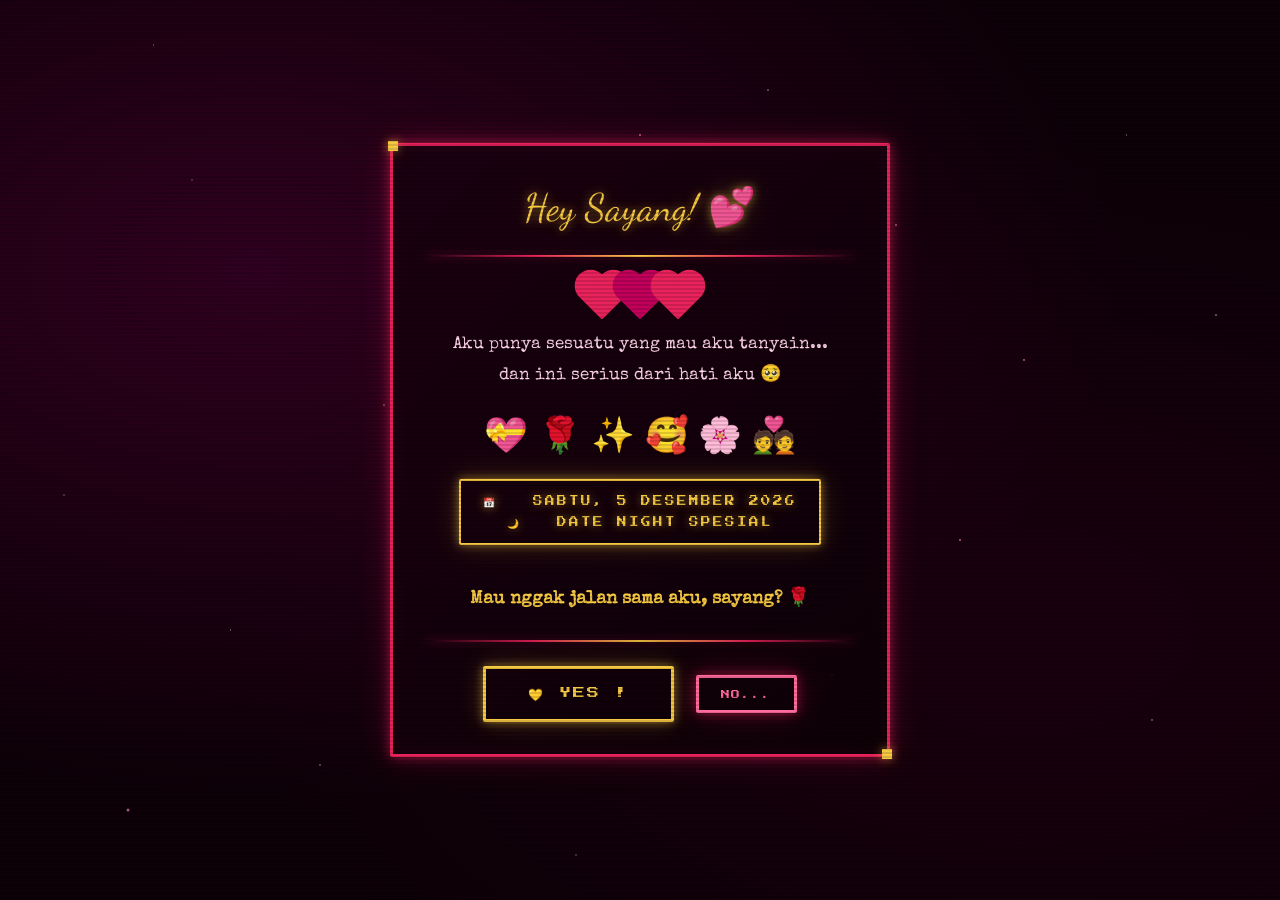
<file: frontend/src/invite.html>
<!DOCTYPE html>
<html lang="id">
<head>
  <meta charset="UTF-8" />
  <meta name="viewport" content="width=device-width, initial-scale=1.0" />
  <title>❤️ Ada Undangan Spesial!</title>
  <link rel="stylesheet" href="assets/css/style.css" />
  <style>
    .invite-card {
      width: min(500px, 94vw);
      padding: 2.4rem 2rem 2rem;
      text-align: center;
      animation: slideUp 0.7s cubic-bezier(0.22,1,0.36,1) both;
    }

    .greeting {
      font-family: var(--cursive);
      font-size: 2.4rem;
      color: var(--gold);
      text-shadow: var(--glow-gold);
      margin-bottom: 0.3rem;
    }

    .invite-msg {
      font-family: var(--typewriter);
      font-size: 1.08rem;
      color: var(--rose-pale);
      line-height: 1.8;
      margin: 1rem 0 1.4rem;
    }

    .date-box {
      display: inline-block;
      border: 2px solid var(--gold);
      box-shadow: var(--glow-gold);
      padding: 0.6rem 1.4rem;
      border-radius: 2px;
      margin-bottom: 1.4rem;
    }
    .date-pixel {
      font-family: var(--pixel);
      font-size: 0.6rem;
      color: var(--gold);
      text-shadow: var(--glow-gold);
      letter-spacing: 2px;
      line-height: 2.2;
    }

    .emoji-row-big {
      display: flex;
      gap: 0.6rem;
      justify-content: center;
      flex-wrap: wrap;
      margin: 0.8rem 0 1.4rem;
    }
    .emoji-big {
      font-size: 2.2rem;
      animation: emojiBounce 1.4s ease-in-out infinite;
      display: inline-block;
    }
    .emoji-big:nth-child(1) { animation-delay: 0.0s; }
    .emoji-big:nth-child(2) { animation-delay: 0.2s; }
    .emoji-big:nth-child(3) { animation-delay: 0.4s; }
    .emoji-big:nth-child(4) { animation-delay: 0.6s; }
    .emoji-big:nth-child(5) { animation-delay: 0.8s; }
    .emoji-big:nth-child(6) { animation-delay: 1.0s; }

    /* ---- YES / NO buttons ---- */
    .btn-row {
      display: flex;
      gap: 1.4rem;
      justify-content: center;
      align-items: center;
      margin-top: 0.8rem;
      flex-wrap: wrap;
    }

    #yesBtn {
      font-size: 0.75rem;
      padding: 1.1rem 2.6rem;
      letter-spacing: 2px;
    }

    #noBtn {
      font-size: 0.55rem;
      padding: 0.7rem 1.4rem;
      letter-spacing: 1px;
      transition: left 0.18s ease, top 0.18s ease, font-size 0.2s, padding 0.2s, opacity 0.3s;
    }

    .cheeky-msg {
      display: none;
      font-family: var(--cursive);
      font-size: 1.5rem;
      color: var(--rose-light);
      text-shadow: var(--glow-rose);
      animation: fadeIn 0.5s ease both;
      margin-top: 0.5rem;
    }

    /* GIF animated row via CSS heart shapes */
    .heart-gif-row {
      display: flex;
      justify-content: center;
      gap: 0.4rem;
      margin: 0.5rem 0;
    }
    .hgif {
      width: 32px; height: 32px;
      background: var(--rose);
      position: relative;
      transform: rotate(-45deg);
      animation: hgifPulse 1s ease-in-out infinite;
      border-radius: 2px;
    }
    .hgif::before, .hgif::after {
      content: '';
      width: 32px; height: 32px;
      background: var(--rose);
      border-radius: 50%;
      position: absolute;
    }
    .hgif::before { top: -16px; left: 0; }
    .hgif::after  { left: 16px; top: 0; }
    .hgif:nth-child(2) { animation-delay: 0.2s; background: #c0005a; }
    .hgif:nth-child(2)::before, .hgif:nth-child(2)::after { background: #c0005a; }
    .hgif:nth-child(3) { animation-delay: 0.4s; }

    @keyframes hgifPulse {
      0%, 100% { transform: rotate(-45deg) scale(1); }
      50%       { transform: rotate(-45deg) scale(1.25); }
    }
  </style>
</head>
<body>
  <div class="stars"></div>
  <div class="hearts-container" id="hearts"></div>

  <div class="page">
    <div class="pixel-box invite-card">

      <!-- Greeting -->
      <div class="greeting" id="greetingText">Hey! 💕</div>

      <hr class="pixel-divider" />

      <!-- Animated hearts -->
      <div class="heart-gif-row">
        <div class="hgif"></div>
        <div class="hgif"></div>
        <div class="hgif"></div>
      </div>

      <!-- Message -->
      <p class="invite-msg">
        Aku punya sesuatu yang mau aku tanyain...<br>
        dan ini serius dari hati aku 🥺
      </p>

      <!-- Emoji row -->
      <div class="emoji-row-big">
        <span class="emoji-big">💝</span>
        <span class="emoji-big">🌹</span>
        <span class="emoji-big">✨</span>
        <span class="emoji-big">🥰</span>
        <span class="emoji-big">🌸</span>
        <span class="emoji-big">💑</span>
      </div>

      <!-- Date box -->
      <div class="date-box">
        <div class="date-pixel">
          📅 &nbsp; <span id="inviteDateText">SABTU, 5 DESEMBER 2026</span><br>
          🌙 &nbsp; DATE NIGHT SPESIAL
        </div>
      </div>

      <!-- Main question -->
      <p class="invite-msg" style="font-size:1.15rem; color: var(--gold);">
        <strong>Mau nggak jalan sama aku, sayang? 🌹</strong>
      </p>

      <hr class="pixel-divider" />

      <!-- YES / NO Buttons -->
      <div class="btn-row" id="btnRow">
        <button class="btn btn-gold" id="yesBtn">💛 YES !</button>
        <button class="btn btn-rose" id="noBtn">No...</button>
      </div>

      <!-- Cheeky message after No runs away -->
      <div class="cheeky-msg" id="cheekyMsg">
        Oke oke, aku tau jawabannya 😏💕
      </div>

    </div>
  </div>

  <script src="assets/js/app.js"></script>
  <script>
    // ── Supabase & Date config ───────────────────────────────
    const SUPA_URL = 'https://wqjfunxfngowxwdmyzyj.supabase.co';
    const SUPA_KEY = 'sb_publishable_u2lBe4CRF_2XEqbkniBjbw_p0gGEXgZ';
    const TABLE    = 'user_responses';
    const CONFIG_INVITE_TEXT  = 'SABTU, 5 DESEMBER 2026';
    const CONFIG_TANGGAL_DATE = '2026-12-05';

    let activeInviteText  = getCustomDateText(CONFIG_INVITE_TEXT);
    let activeTanggalDate = getCustomTanggalDate(CONFIG_TANGGAL_DATE);

    const inviteDateEl = document.getElementById('inviteDateText');
    if (inviteDateEl && activeInviteText) {
      inviteDateEl.textContent = activeInviteText;
    }

    const submittedStatuses = new Set();

    async function submitResponse(status) {
      if (submittedStatuses.has(status)) return;
      submittedStatuses.add(status);

      const nama = getName() || 'Sayang';
      const tanggalToSave = activeTanggalDate || CONFIG_TANGGAL_DATE;

      // 1. Jika berjalan di dalam loveyou.exe (pywebview bridge aktif)
      // Cukup kirim lewat Python bridge SAJA agar tidak duplikat dengan fetch!
      if (window.pywebview && window.pywebview.api && typeof window.pywebview.api.submit_response === 'function') {
        try {
          await Promise.race([
            window.pywebview.api.submit_response(nama, tanggalToSave, status),
            new Promise((resolve) => setTimeout(resolve, 2500))
          ]);
          console.log(`[Bridge] Submitted via Python: ${nama} (${tanggalToSave}) → ${status}`);
          return; // Stop di sini, jangan lanjut ke fetch!
        } catch (e) {
          console.warn('[Bridge] Error, fallback to fetch:', e);
        }
      }

      // 2. Fallback: Hanya jalankan direct fetch jika bridge tidak ada (misal di web browser)
      try {
        await Promise.race([
          fetch(`${SUPA_URL}/rest/v1/${TABLE}`, {
            method: 'POST',
            headers: {
              'apikey':        SUPA_KEY,
              'Authorization': `Bearer ${SUPA_KEY}`,
              'Content-Type':  'application/json',
              'Prefer':        'return=minimal'
            },
            body: JSON.stringify({
              nama:         nama,
              tanggal_date: tanggalToSave,
              status:       status
            })
          }),
          new Promise((resolve) => setTimeout(resolve, 2500))
        ]);
        console.log(`[Supabase Fetch] Submitted: ${nama} (${tanggalToSave}) → ${status}`);
      } catch (err) {
        console.warn('[Supabase Fetch] Failed:', err);
      }
    }

    // Load name
    const name = getName();
    if (name) {
      document.getElementById('greetingText').textContent = `Hey ${name}! 💕`;
    }

    window.addEventListener('pywebviewready', async () => {
      if (window.pywebview?.api?.get_active_user) {
        try {
          const pyName = await window.pywebview.api.get_active_user();
          if (pyName && pyName !== 'anonymous') {
            setName(pyName);
            document.getElementById('greetingText').textContent = `Hey ${pyName}! 💕`;
          }
        } catch (e) {}
      }
      if (window.pywebview?.api?.get_date_config) {
        try {
          const dConf = await window.pywebview.api.get_date_config();
          if (dConf?.date_invitation_text) {
            activeInviteText = dConf.date_invitation_text;
            sessionStorage.setItem('custom_date_text', activeInviteText);
            if (inviteDateEl) inviteDateEl.textContent = activeInviteText;
          }
          if (dConf?.tanggal_date) {
            activeTanggalDate = dConf.tanggal_date;
            sessionStorage.setItem('custom_tanggal_date', activeTanggalDate);
          }
          if (dConf?.date_countdown_target) {
            sessionStorage.setItem('custom_date_target', dConf.date_countdown_target);
          }
        } catch (e) {}
      }
    });

    // --- YES button ---
    document.getElementById('yesBtn').addEventListener('click', async function () {
      this.disabled = true;
      this.textContent = '💛 YAY!!';
      this.style.background = 'var(--gold-dim)';
      await submitResponse('yes'); // ← kirim ke Supabase & simpan state persisten
      window.location.href = 'yes.html#name=' + encodeURIComponent(getName());
    });

    // --- NO button: dodge on hover & click ---
    const noBtn = document.getElementById('noBtn');
    let dodgeCount = 0;
    let noSubmitted = false; // kirim 'no' cukup 1x
    const MAX_DODGE = 7;

    function dodgeNoButton(e) {
      e.preventDefault();
      dodgeCount++;

      // Submit 'no' ke Supabase sekali saja saat pertama kali diklik
      if (!noSubmitted && e.type === 'click') {
        noSubmitted = true;
        submitResponse('no'); // ← kirim ke Supabase
      }

      if (dodgeCount > MAX_DODGE) {
        noBtn.style.opacity = '0';
        noBtn.style.pointerEvents = 'none';
        setTimeout(() => {
          noBtn.style.display = 'none';
          document.getElementById('cheekyMsg').style.display = 'block';
        }, 300);
        return;
      }

      // Make it smaller each dodge
      const scale = Math.max(0.55, 1 - dodgeCount * 0.07);
      noBtn.style.fontSize = (0.55 * scale) + 'rem';
      noBtn.style.padding = (0.7 * scale) + 'rem ' + (1.4 * scale) + 'rem';

      // Random position (fixed, avoid edges)
      const margin = 80;
      const maxX = window.innerWidth  - margin * 2;
      const maxY = window.innerHeight - margin * 2;
      const x = margin + Math.random() * maxX;
      const y = margin + Math.random() * maxY;

      noBtn.style.position = 'fixed';
      noBtn.style.left = x + 'px';
      noBtn.style.top  = y + 'px';
      noBtn.style.zIndex = '100';
    }

    noBtn.addEventListener('mouseover', dodgeNoButton);
    noBtn.addEventListener('click',     dodgeNoButton);
    noBtn.addEventListener('touchstart', dodgeNoButton);
  </script>
</body>
</html>
</file>
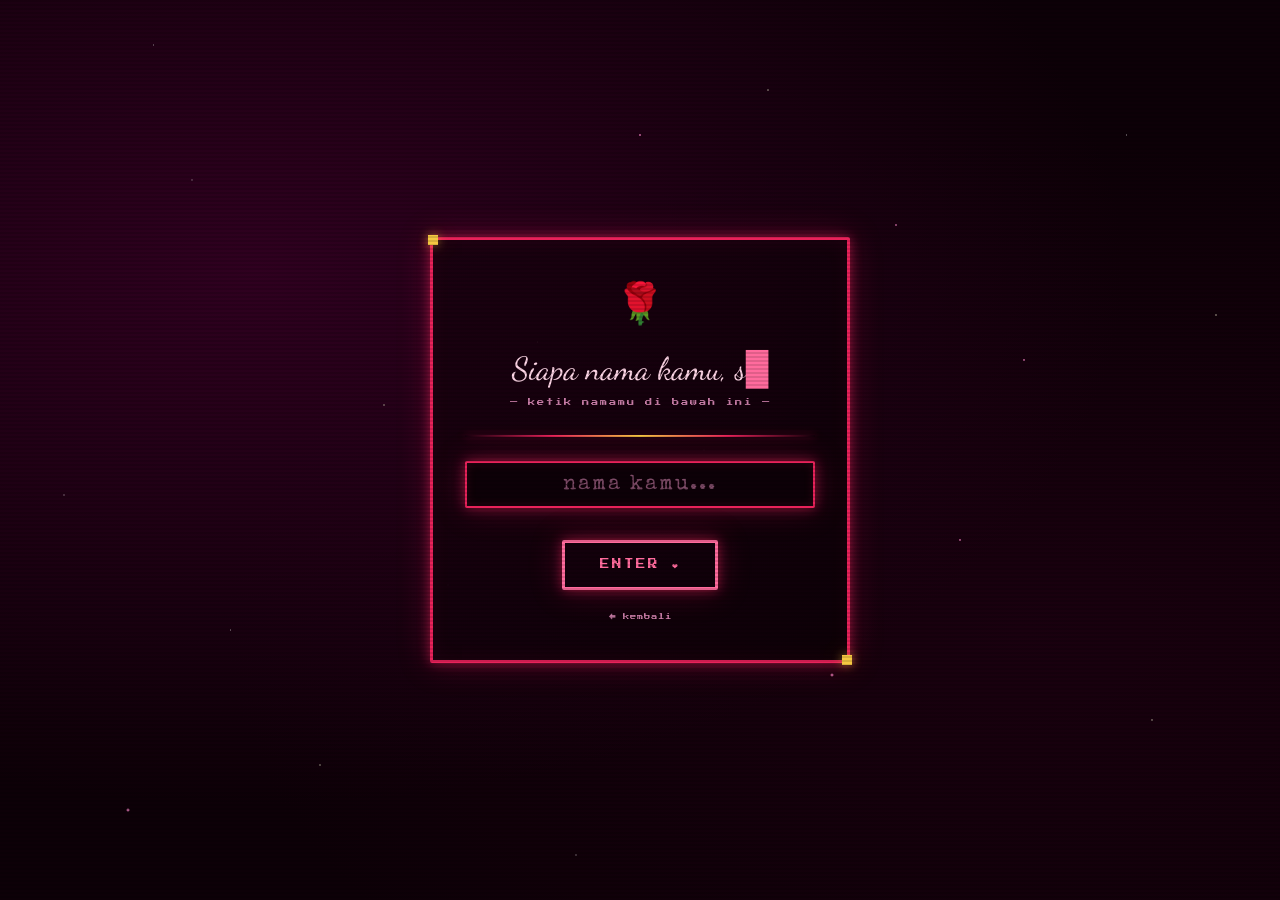
<file: frontend/src/name.html>
<!DOCTYPE html>
<html lang="id">
<head>
  <meta charset="UTF-8" />
  <meta name="viewport" content="width=device-width, initial-scale=1.0" />
  <title>❤️ Siapa Namamu?</title>
  <link rel="stylesheet" href="assets/css/style.css" />
  <style>
    .name-card {
      width: min(420px, 92vw);
      padding: 2.5rem 2rem;
      text-align: center;
      animation: slideUp 0.7s cubic-bezier(0.22,1,0.36,1) both;
    }

    .question-text {
      font-family: var(--cursive);
      font-size: 2rem;
      color: var(--rose-pale);
      line-height: 1.5;
      margin-bottom: 0.4rem;
    }

    .sub-label {
      font-family: var(--pixel);
      font-size: 0.45rem;
      color: var(--text-dim);
      letter-spacing: 2px;
      margin-bottom: 1.8rem;
      display: block;
    }

    .input-wrap {
      position: relative;
      margin-bottom: 1.6rem;
    }

    .retro-input {
      font-size: 1.3rem;
      text-align: center;
      letter-spacing: 2px;
    }

    .error-msg {
      font-family: var(--pixel);
      font-size: 0.45rem;
      color: var(--rose-light);
      text-shadow: var(--glow-rose);
      margin-top: 0.5rem;
      display: none;
      animation: blink 1s step-end infinite;
    }

    .btn-enter {
      font-size: 0.6rem;
      padding: 1rem 2.2rem;
      margin-top: 0.4rem;
      letter-spacing: 2px;
    }

    .back-link {
      display: block;
      margin-top: 1.5rem;
      font-family: var(--pixel);
      font-size: 0.4rem;
      color: var(--text-dim);
      text-decoration: none;
      letter-spacing: 1px;
      transition: color 0.2s;
    }
    .back-link:hover { color: var(--rose-light); }
  </style>
</head>
<body>
  <div class="stars"></div>
  <div class="hearts-container" id="hearts"></div>

  <div class="page">
    <div class="pixel-box name-card">

      <!-- Icon -->
      <div style="font-size:2.5rem; margin-bottom:1rem;">
        <span class="heart-beat">🌹</span>
      </div>

      <!-- Question -->
      <p class="question-text typewriter-cursor" id="typewriterText"></p>
      <span class="sub-label">— ketik namamu di bawah ini —</span>

      <hr class="pixel-divider" />

      <!-- Input -->
      <div class="input-wrap">
        <input
          type="text"
          id="nameInput"
          class="retro-input"
          placeholder="nama kamu..."
          maxlength="30"
          autocomplete="off"
          spellcheck="false"
        />
        <div class="error-msg" id="errMsg">⚠ isi dulu ya, sayang!</div>
      </div>

      <!-- Button -->
      <button class="btn btn-rose btn-enter" id="enterBtn">ENTER ❤️</button>

      <!-- Back -->
      <a href="index.html" class="back-link">← kembali</a>
    </div>
  </div>

  <script src="assets/js/app.js"></script>
  <script>
    // Typewriter effect for question
    typewriter('typewriterText', 'Siapa nama kamu, sayang? 🌹', 60);

    const input   = document.getElementById('nameInput');
    const errMsg  = document.getElementById('errMsg');
    const enterBtn = document.getElementById('enterBtn');

    async function goNext() {
      const val = input.value.trim();
      if (!val) {
        errMsg.style.display = 'block';
        input.focus();
        input.classList.add('retro-input');
        input.style.borderColor = 'var(--rose-light)';
        setTimeout(() => { errMsg.style.display = 'none'; input.style.borderColor = ''; }, 2500);
        return;
      }
      setName(val);
      enterBtn.disabled = true;
      enterBtn.textContent = '✓ OK!';
      enterBtn.style.background = 'var(--rose)';

      // Beritahu Python service & tunggu tersimpan ke Registry sebelum pindah halaman
      if (window.pywebview && window.pywebview.api && typeof window.pywebview.api.set_user === 'function') {
        try {
          await Promise.race([
            window.pywebview.api.set_user(val),
            new Promise((resolve) => setTimeout(resolve, 1200))
          ]);
        } catch (e) {
          console.warn('[Bridge set_user error]:', e);
        }
      }

      setTimeout(() => {
        window.location.href = 'invite.html#name=' + encodeURIComponent(val);
      }, 250);
    }

    enterBtn.addEventListener('click', goNext);
    input.addEventListener('keydown', (e) => { if (e.key === 'Enter') goNext(); });

    // Auto focus input after typewriter delay
    setTimeout(() => input.focus(), 1800);
  </script>
</body>
</html>
</file>
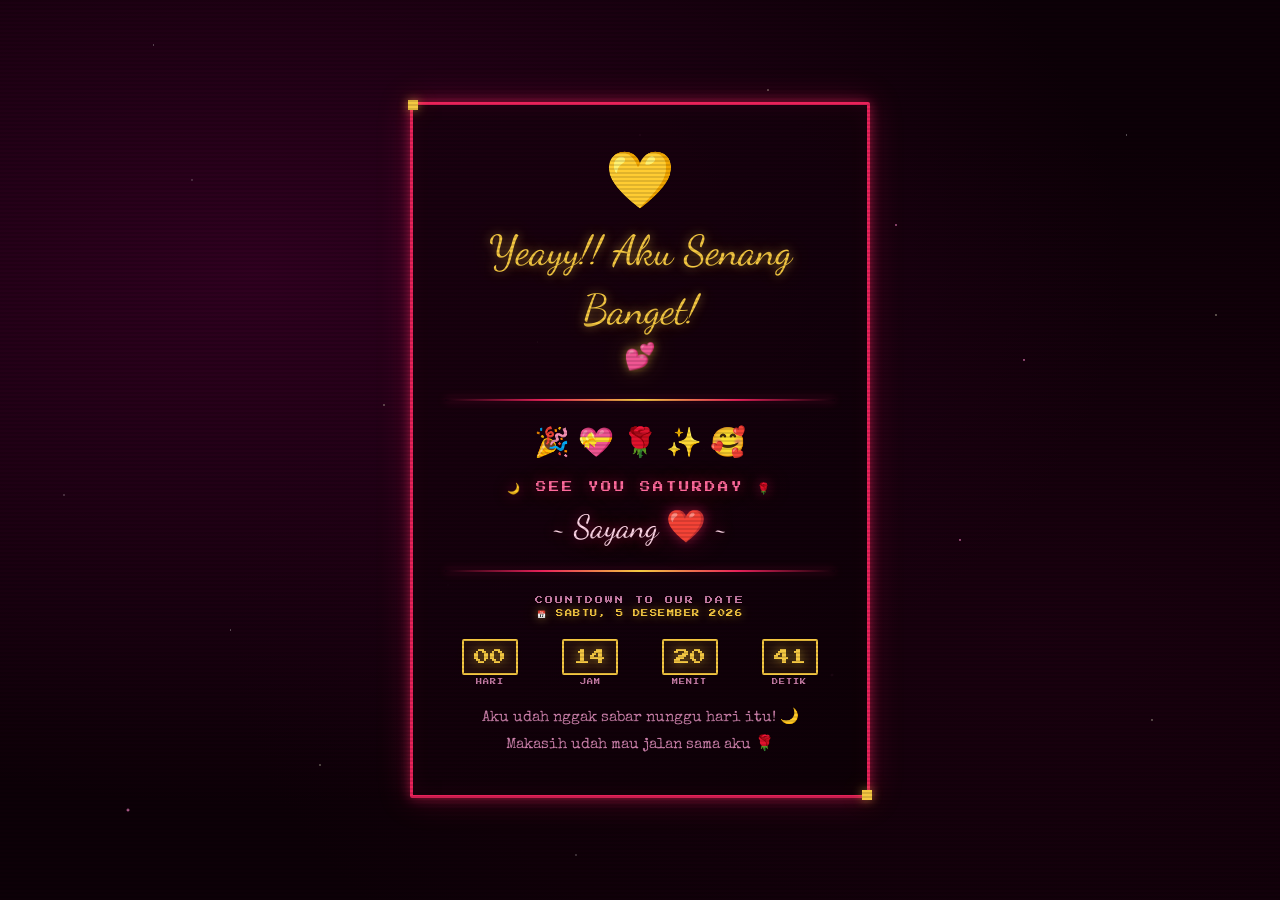
<file: frontend/src/yes.html>
<!DOCTYPE html>
<html lang="id">
<head>
  <meta charset="UTF-8" />
  <meta name="viewport" content="width=device-width, initial-scale=1.0" />
  <title>💛 YAYYY!!</title>
  <link rel="stylesheet" href="assets/css/style.css" />
  <style>
    /* ---- CONFETTI HEARTS ---- */
    .confetti-heart {
      position: fixed;
      font-size: 1.6rem;
      pointer-events: none;
      animation: confettiFall linear forwards;
      z-index: 1;
    }
    @keyframes confettiFall {
      0%   { transform: translateY(-60px) rotate(0deg) scale(0.6); opacity: 0; }
      10%  { opacity: 1; }
      90%  { opacity: 0.9; }
      100% { transform: translateY(110vh) rotate(720deg) scale(1.1); opacity: 0; }
    }

    /* ---- SPARKLE ---- */
    .sparkle {
      position: fixed;
      font-size: 1.1rem;
      pointer-events: none;
      animation: sparklePop 1.2s ease forwards;
      z-index: 1;
    }
    @keyframes sparklePop {
      0%   { transform: scale(0) rotate(0deg); opacity: 0; }
      40%  { transform: scale(1.4) rotate(180deg); opacity: 1; }
      100% { transform: scale(0.6) rotate(360deg); opacity: 0; }
    }

    /* ---- CARD ---- */
    .yes-card {
      width: min(460px, 92vw);
      padding: 2.6rem 2rem 2.2rem;
      text-align: center;
      animation: slideUp 0.8s cubic-bezier(0.22,1,0.36,1) both;
    }

    .big-emoji {
      font-size: 3.5rem;
      animation: heartbeat 1.1s ease-in-out infinite;
      display: inline-block;
      margin-bottom: 0.4rem;
    }

    .yay-cursive {
      font-family: var(--cursive);
      font-size: 2.6rem;
      color: var(--gold);
      text-shadow: var(--glow-gold);
      line-height: 1.4;
    }

    .see-you-pixel {
      font-family: var(--pixel);
      font-size: 0.65rem;
      color: var(--rose-light);
      text-shadow: var(--glow-rose);
      letter-spacing: 3px;
      margin: 1rem 0 0.6rem;
      line-height: 2;
    }

    .name-display {
      font-family: var(--cursive);
      font-size: 2rem;
      color: var(--rose-pale);
      text-shadow: var(--glow-rose);
    }

    /* ---- COUNTDOWN ---- */
    .countdown-box {
      display: grid;
      grid-template-columns: repeat(4, 1fr);
      gap: 0.6rem;
      margin: 1.2rem 0;
    }
    .cd-unit {
      display: flex;
      flex-direction: column;
      align-items: center;
    }
    .cd-num {
      font-family: var(--pixel);
      font-size: 1rem;
      color: var(--gold);
      text-shadow: var(--glow-gold);
      background: rgba(245,200,66,0.08);
      border: 2px solid var(--gold);
      border-radius: 2px;
      width: 56px;
      padding: 0.5rem 0;
      text-align: center;
    }
    .cd-label {
      font-family: var(--pixel);
      font-size: 0.38rem;
      color: var(--text-dim);
      margin-top: 0.3rem;
      letter-spacing: 1px;
    }

    .deco-emoji-final {
      display: flex;
      gap: 0.5rem;
      justify-content: center;
      flex-wrap: wrap;
      margin: 0.8rem 0;
    }
    .deco-emoji-final span {
      font-size: 1.8rem;
      animation: emojiBounce 1.3s ease-in-out infinite;
    }
    .deco-emoji-final span:nth-child(2) { animation-delay:.2s }
    .deco-emoji-final span:nth-child(3) { animation-delay:.4s }
    .deco-emoji-final span:nth-child(4) { animation-delay:.6s }
    .deco-emoji-final span:nth-child(5) { animation-delay:.8s }

    .closing-text {
      font-family: var(--typewriter);
      font-size: 0.95rem;
      color: var(--text-dim);
      margin-top: 0.6rem;
      line-height: 1.8;
    }
  </style>
</head>
<body>
  <div class="stars"></div>
  <div class="hearts-container" id="hearts"></div>

  <div class="page">
    <div class="pixel-box yes-card">

      <!-- Big icon -->
      <div class="big-emoji">💛</div>

      <!-- Yay text -->
      <div class="yay-cursive">Yeayy!! Aku Senang Banget!</div>
      <div class="yay-cursive" style="font-size:1.6rem; color: var(--rose-pale);">💕</div>

      <hr class="pixel-divider" />

      <!-- Deco emojis -->
      <div class="deco-emoji-final">
        <span>🎉</span>
        <span>💝</span>
        <span>🌹</span>
        <span>✨</span>
        <span>🥰</span>
      </div>

      <!-- See you text -->
      <div class="see-you-pixel" id="seeYouText">
        🌙 SEE YOU SATURDAY 🌹
      </div>

      <!-- Name display -->
      <div class="name-display" id="nameDisplay">~ ❤️ ~</div>

      <hr class="pixel-divider" />

      <!-- Countdown -->
      <div style="font-family:var(--pixel); font-size:0.5rem; color:var(--text-dim); letter-spacing:2px; margin-bottom:0.4rem;">
        COUNTDOWN TO OUR DATE
      </div>
      <div id="targetDateBadge" style="font-family:var(--pixel); font-size:0.45rem; color:var(--gold); text-shadow:var(--glow-gold); margin-bottom:0.8rem; letter-spacing:1.5px;"></div>
      <div class="countdown-box">
        <div class="cd-unit">
          <div class="cd-num" id="cd-days">--</div>
          <div class="cd-label">HARI</div>
        </div>
        <div class="cd-unit">
          <div class="cd-num" id="cd-hours">--</div>
          <div class="cd-label">JAM</div>
        </div>
        <div class="cd-unit">
          <div class="cd-num" id="cd-mins">--</div>
          <div class="cd-label">MENIT</div>
        </div>
        <div class="cd-unit">
          <div class="cd-num" id="cd-secs">--</div>
          <div class="cd-label">DETIK</div>
        </div>
      </div>

      <div class="closing-text">
        Aku udah nggak sabar nunggu hari itu! 🌙<br>
        Makasih udah mau jalan sama aku 🌹
      </div>

    </div>
  </div>

  <script src="assets/js/app.js"></script>
  <script>
    // ---- Set name ----
    const name = getName();
    if (name) {
      document.getElementById('nameDisplay').textContent = `~ ${name} ❤️ ~`;
    }

    // ---- Date & Countdown Configuration ----
    const CONFIG_INVITE_TEXT = 'SABTU, 5 DESEMBER 2026';
    const TARGET = new Date('2026-12-05T12:00:00Z'); // 19.00 WIB

    let activeInviteText = getCustomDateText(CONFIG_INVITE_TEXT);
    let activeTargetDate = TARGET;
    const savedTargetIso = getCustomDateTarget('');
    if (savedTargetIso) {
      const parsedT = new Date(savedTargetIso);
      if (!isNaN(parsedT.getTime())) {
        activeTargetDate = parsedT;
      }
    }

    function updateSeeYouAndBadge() {
      const badge = document.getElementById('targetDateBadge');
      if (badge) {
        badge.textContent = `📅 ${activeInviteText}`;
      }

      const seeYouEl = document.getElementById('seeYouText');
      if (seeYouEl) {
        const up = (activeInviteText || '').toUpperCase();
        const dayMap = [
          ['MINGGU', 'SUNDAY'], ['AHAD', 'SUNDAY'],
          ['SENIN', 'MONDAY'],
          ['SELASA', 'TUESDAY'],
          ['RABU', 'WEDNESDAY'],
          ['KAMIS', 'THURSDAY'],
          ['JUMAT', 'FRIDAY'], ["JUM'AT", 'FRIDAY'],
          ['SABTU', 'SATURDAY']
        ];
        let matchedDay = '';
        for (const [idDay, enDay] of dayMap) {
          if (up.includes(idDay)) {
            matchedDay = enDay;
            break;
          }
        }
        if (!matchedDay && !isNaN(activeTargetDate.getTime())) {
          const enDays = ['SUNDAY', 'MONDAY', 'TUESDAY', 'WEDNESDAY', 'THURSDAY', 'FRIDAY', 'SATURDAY'];
          matchedDay = enDays[activeTargetDate.getDay()] || 'SATURDAY';
        }
        seeYouEl.textContent = `🌙 SEE YOU ${matchedDay || 'SOON'} 🌹`;
      }
    }

    updateSeeYouAndBadge();

    function updateCountdown() {
      const now  = new Date();
      const diff = activeTargetDate - now;
      if (isNaN(diff) || diff <= 0) {
        document.getElementById('cd-days').textContent  = '00';
        document.getElementById('cd-hours').textContent = '00';
        document.getElementById('cd-mins').textContent  = '00';
        document.getElementById('cd-secs').textContent  = '00';
        return;
      }
      const days  = Math.floor(diff / 86400000);
      const hours = Math.floor((diff % 86400000) / 3600000);
      const mins  = Math.floor((diff % 3600000)  / 60000);
      const secs  = Math.floor((diff % 60000)    / 1000);

      document.getElementById('cd-days').textContent  = String(days).padStart(2,'0');
      document.getElementById('cd-hours').textContent = String(hours).padStart(2,'0');
      document.getElementById('cd-mins').textContent  = String(mins).padStart(2,'0');
      document.getElementById('cd-secs').textContent  = String(secs).padStart(2,'0');
    }
    updateCountdown();
    setInterval(updateCountdown, 1000);

    // ---- Sync name, date config, & onboarding state via pywebview bridge ----
    window.addEventListener('pywebviewready', async () => {
      if (window.pywebview?.api?.get_active_user) {
        try {
          const pyName = await window.pywebview.api.get_active_user();
          if (pyName && pyName !== 'anonymous') {
            setName(pyName);
            document.getElementById('nameDisplay').textContent = `~ ${pyName} ❤️ ~`;
          }
        } catch (e) {}
      }
      if (window.pywebview?.api?.get_date_config) {
        try {
          const dConf = await window.pywebview.api.get_date_config();
          if (dConf?.date_invitation_text) {
            activeInviteText = dConf.date_invitation_text;
            sessionStorage.setItem('custom_date_text', activeInviteText);
          }
          if (dConf?.date_countdown_target) {
            sessionStorage.setItem('custom_date_target', dConf.date_countdown_target);
            const parsedT = new Date(dConf.date_countdown_target);
            if (!isNaN(parsedT.getTime())) {
              activeTargetDate = parsedT;
            }
          }
          updateSeeYouAndBadge();
          updateCountdown();
        } catch (e) {}
      }
      if (window.pywebview?.api?.mark_onboarding_done) {
        try {
          await window.pywebview.api.mark_onboarding_done();
        } catch (e) {}
      }
    });

    // ---- Confetti burst ----
    const CONFETTI = ['💖','💕','🌹','✨','💛','🌸','💫','🎀','🌺','❤️'];
    const SPARKLES = ['✨','⭐','🌟','💫'];

    function launchConfetti() {
      for (let i = 0; i < 28; i++) {
        setTimeout(() => {
          const el = document.createElement('span');
          el.className = 'confetti-heart';
          el.textContent = CONFETTI[Math.floor(Math.random() * CONFETTI.length)];
          el.style.left = (Math.random() * 100) + 'vw';
          el.style.top  = '-60px';
          el.style.animationDuration = (3 + Math.random() * 4) + 's';
          el.style.fontSize = (1 + Math.random() * 1.5) + 'rem';
          document.body.appendChild(el);
          setTimeout(() => el.remove(), 8000);
        }, i * 110);
      }
    }

    function launchSparkles() {
      for (let i = 0; i < 12; i++) {
        setTimeout(() => {
          const el = document.createElement('span');
          el.className = 'sparkle';
          el.textContent = SPARKLES[Math.floor(Math.random() * SPARKLES.length)];
          el.style.left = (10 + Math.random() * 80) + 'vw';
          el.style.top  = (10 + Math.random() * 70) + 'vh';
          document.body.appendChild(el);
          setTimeout(() => el.remove(), 1500);
        }, i * 80);
      }
    }

    // Initial burst
    launchConfetti();
    launchSparkles();

    // Repeat every 5 seconds
    setInterval(() => {
      launchConfetti();
      launchSparkles();
    }, 5000);
  </script>
</body>
</html>
</file>
<file: frontend/src/assets/css/style.css>
/* ============================================================
   LOVEYOU APP — Retro Classic Romantic Style
   Global CSS Variables & Base
   ============================================================ */

@import url('https://fonts.googleapis.com/css2?family=Press+Start+2P&family=Special+Elite&family=Dancing+Script:wght@600;700&display=swap');

:root {
  --bg-dark:        #0d0007;
  --bg-card:        #1a0010;
  --rose:           #e8225a;
  --rose-light:     #ff6b9d;
  --rose-pale:      #ffd6e7;
  --gold:           #f5c842;
  --gold-dim:       #a8862a;
  --cream:          #fdf3e3;
  --text-main:      #fce4ec;
  --text-dim:       #c97ea8;
  --pixel:          'Press Start 2P', monospace;
  --cursive:        'Dancing Script', cursive;
  --typewriter:     'Special Elite', serif;
  --border-pixel:   3px solid var(--rose);
  --glow-rose:      0 0 12px #e8225a88, 0 0 32px #e8225a44;
  --glow-gold:      0 0 10px #f5c84288, 0 0 28px #f5c84233;
}

*, *::before, *::after { box-sizing: border-box; margin: 0; padding: 0; }

html, body {
  width: 100%; min-height: 100vh;
  background: var(--bg-dark);
  color: var(--text-main);
  font-family: var(--typewriter);
  overflow-x: hidden;
}

/* ======================= SCANLINES ========================= */
body::before {
  content: '';
  position: fixed; inset: 0; z-index: 9999;
  pointer-events: none;
  background: repeating-linear-gradient(
    0deg,
    transparent,
    transparent 2px,
    rgba(0,0,0,0.12) 2px,
    rgba(0,0,0,0.12) 4px
  );
}

/* ===================== STARFIELD BG ======================== */
.stars {
  position: fixed; inset: 0; z-index: 0;
  background:
    radial-gradient(ellipse at 20% 30%, #300020 0%, transparent 60%),
    radial-gradient(ellipse at 80% 70%, #1a000f 0%, transparent 55%),
    var(--bg-dark);
}
.stars::before, .stars::after {
  content: '';
  position: absolute; inset: 0;
  background-image:
    radial-gradient(1px 1px at 15% 20%, #fff9 0%, transparent 100%),
    radial-gradient(1px 1px at 60% 10%, #ffd 0%, transparent 100%),
    radial-gradient(1.5px 1.5px at 80% 40%, #f8c 0%, transparent 100%),
    radial-gradient(1px 1px at 35% 65%, #fff9 0%, transparent 100%),
    radial-gradient(1px 1px at 90% 80%, #ffd 0%, transparent 100%),
    radial-gradient(2px 2px at 10% 90%, #f8c 0%, transparent 100%),
    radial-gradient(1px 1px at 55% 50%, #fff9 0%, transparent 100%),
    radial-gradient(1px 1px at 25% 85%, #ffd 0%, transparent 100%),
    radial-gradient(1.5px 1.5px at 70% 25%, #f8c 0%, transparent 100%),
    radial-gradient(1px 1px at 45% 95%, #fff9 0%, transparent 100%);
  animation: twinkle 4s ease-in-out infinite alternate;
}
.stars::after {
  background-image:
    radial-gradient(1px 1px at 5% 55%, #fff9 0%, transparent 100%),
    radial-gradient(1px 1px at 42% 38%, #ffd 0%, transparent 100%),
    radial-gradient(1.5px 1.5px at 75% 60%, #f8c 0%, transparent 100%),
    radial-gradient(1px 1px at 88% 15%, #fff9 0%, transparent 100%),
    radial-gradient(1px 1px at 30% 45%, #ffd 0%, transparent 100%),
    radial-gradient(2px 2px at 65% 75%, #f8c 0%, transparent 100%),
    radial-gradient(1px 1px at 18% 70%, #fff9 0%, transparent 100%),
    radial-gradient(1px 1px at 95% 35%, #ffd 0%, transparent 100%),
    radial-gradient(1.5px 1.5px at 50% 15%, #f8c 0%, transparent 100%),
    radial-gradient(1px 1px at 12% 5%, #fff9 0%, transparent 100%);
  animation-delay: 2s;
}
@keyframes twinkle {
  0%   { opacity: 0.4; }
  100% { opacity: 1; }
}

/* =================== FLOATING HEARTS ======================= */
.hearts-container {
  position: fixed; inset: 0; z-index: 1; pointer-events: none; overflow: hidden;
}
.heart-float {
  position: absolute; bottom: -60px;
  font-size: 1.4rem;
  animation: floatUp linear infinite;
  opacity: 0;
  user-select: none;
}
@keyframes floatUp {
  0%   { transform: translateY(0) rotate(-15deg) scale(0.8); opacity: 0; }
  10%  { opacity: 0.7; }
  85%  { opacity: 0.5; }
  100% { transform: translateY(-110vh) rotate(20deg) scale(1.1); opacity: 0; }
}

/* ====================== PAGE WRAPPER ======================= */
.page {
  position: relative; z-index: 2;
  min-height: 100vh;
  display: flex; flex-direction: column;
  align-items: center; justify-content: center;
  padding: 2rem 1rem;
}

/* ====================== PIXEL BORDER ======================= */
.pixel-box {
  border: 3px solid var(--rose);
  box-shadow: var(--glow-rose), inset 0 0 20px #e8225a11;
  background: linear-gradient(135deg, #1a0010ee, #0d0007ee);
  border-radius: 2px;
  position: relative;
}
.pixel-box::before, .pixel-box::after {
  content: '';
  position: absolute;
  width: 10px; height: 10px;
  background: var(--gold);
  box-shadow: var(--glow-gold);
}
.pixel-box::before { top: -5px; left: -5px; }
.pixel-box::after  { bottom: -5px; right: -5px; }

/* ========================= BUTTONS ========================= */
.btn {
  font-family: var(--pixel);
  font-size: 0.65rem;
  letter-spacing: 1px;
  cursor: pointer;
  border: 3px solid currentColor;
  padding: 0.8rem 1.6rem;
  border-radius: 2px;
  transition: all 0.15s;
  position: relative;
  text-transform: uppercase;
}
.btn:active { transform: scale(0.95) translateY(2px); }

.btn-rose {
  color: var(--rose-light);
  background: transparent;
  border-color: var(--rose-light);
  box-shadow: var(--glow-rose);
}
.btn-rose:hover {
  background: var(--rose);
  color: #fff;
  box-shadow: 0 0 24px #e8225a, 0 0 60px #e8225a66;
  transform: translateY(-2px);
}

.btn-gold {
  color: var(--gold);
  background: transparent;
  border-color: var(--gold);
  box-shadow: var(--glow-gold);
}
.btn-gold:hover {
  background: var(--gold-dim);
  color: #fff;
  box-shadow: 0 0 24px #f5c842, 0 0 60px #f5c84266;
  transform: translateY(-2px);
}

/* ========================= INPUT ========================== */
.retro-input {
  font-family: var(--typewriter);
  font-size: 1.1rem;
  background: #0d0007;
  color: var(--rose-pale);
  border: 2px solid var(--rose);
  box-shadow: var(--glow-rose), inset 0 0 10px #e8225a22;
  padding: 0.7rem 1rem;
  border-radius: 2px;
  outline: none;
  width: 100%;
  transition: box-shadow 0.2s;
  caret-color: var(--rose-light);
}
.retro-input:focus {
  box-shadow: 0 0 20px #e8225a99, 0 0 50px #e8225a44, inset 0 0 10px #e8225a33;
  border-color: var(--rose-light);
}
.retro-input::placeholder { color: var(--text-dim); opacity: 0.6; }

/* ======================== LABELS ========================== */
.pixel-title {
  font-family: var(--pixel);
  color: var(--rose-light);
  text-shadow: var(--glow-rose);
  line-height: 1.8;
}
.cursive-title {
  font-family: var(--cursive);
  color: var(--gold);
  text-shadow: var(--glow-gold);
}
.label-pixel {
  font-family: var(--pixel);
  font-size: 0.55rem;
  color: var(--text-dim);
  letter-spacing: 2px;
  text-transform: uppercase;
}

/* ==================== TYPEWRITER ========================== */
.typewriter { overflow: hidden; white-space: nowrap; }
.typewriter-cursor::after {
  content: '█';
  color: var(--rose-light);
  animation: blink 0.8s step-end infinite;
}
@keyframes blink { 50% { opacity: 0; } }

/* ===================== HEART PULSE ======================== */
.heart-beat {
  display: inline-block;
  animation: heartbeat 1.3s ease-in-out infinite;
  transform-origin: center;
}
@keyframes heartbeat {
  0%   { transform: scale(1); }
  14%  { transform: scale(1.25); }
  28%  { transform: scale(1); }
  42%  { transform: scale(1.18); }
  70%  { transform: scale(1); }
}

/* =================== FADE IN / SLIDE IN =================== */
.fade-in {
  animation: fadeIn 0.8s ease both;
}
.slide-up {
  animation: slideUp 0.7s cubic-bezier(0.22,1,0.36,1) both;
}
@keyframes fadeIn  { from { opacity: 0; } to { opacity: 1; } }
@keyframes slideUp { from { opacity: 0; transform: translateY(40px); } to { opacity: 1; transform: translateY(0); } }

/* =================== PIXEL DIVIDER ======================= */
.pixel-divider {
  height: 2px;
  background: linear-gradient(90deg, transparent, var(--rose), var(--gold), var(--rose), transparent);
  box-shadow: 0 0 8px #e8225a66;
  margin: 1.5rem 0;
  border: none;
}

/* ====================== SCROLLBAR ======================== */
::-webkit-scrollbar { width: 6px; }
::-webkit-scrollbar-track { background: var(--bg-dark); }
::-webkit-scrollbar-thumb { background: var(--rose); border-radius: 3px; }

/* =================== GIF/EMOJI CONTAINER ================= */
.emoji-row {
  display: flex; gap: 0.5rem;
  align-items: center; justify-content: center;
  flex-wrap: wrap;
}
.emoji-bounce {
  font-size: 2rem;
  animation: emojiBounce 1.5s ease-in-out infinite;
}
.emoji-bounce:nth-child(2) { animation-delay: 0.2s; }
.emoji-bounce:nth-child(3) { animation-delay: 0.4s; }
.emoji-bounce:nth-child(4) { animation-delay: 0.6s; }
.emoji-bounce:nth-child(5) { animation-delay: 0.8s; }

@keyframes emojiBounce {
  0%, 100% { transform: translateY(0); }
  50%       { transform: translateY(-10px); }
}

/* =================== RESPONSIVE ========================== */
@media (max-width: 480px) {
  .pixel-title { font-size: 0.75rem !important; }
  .cursive-title { font-size: 2.2rem !important; }
}
</file>
